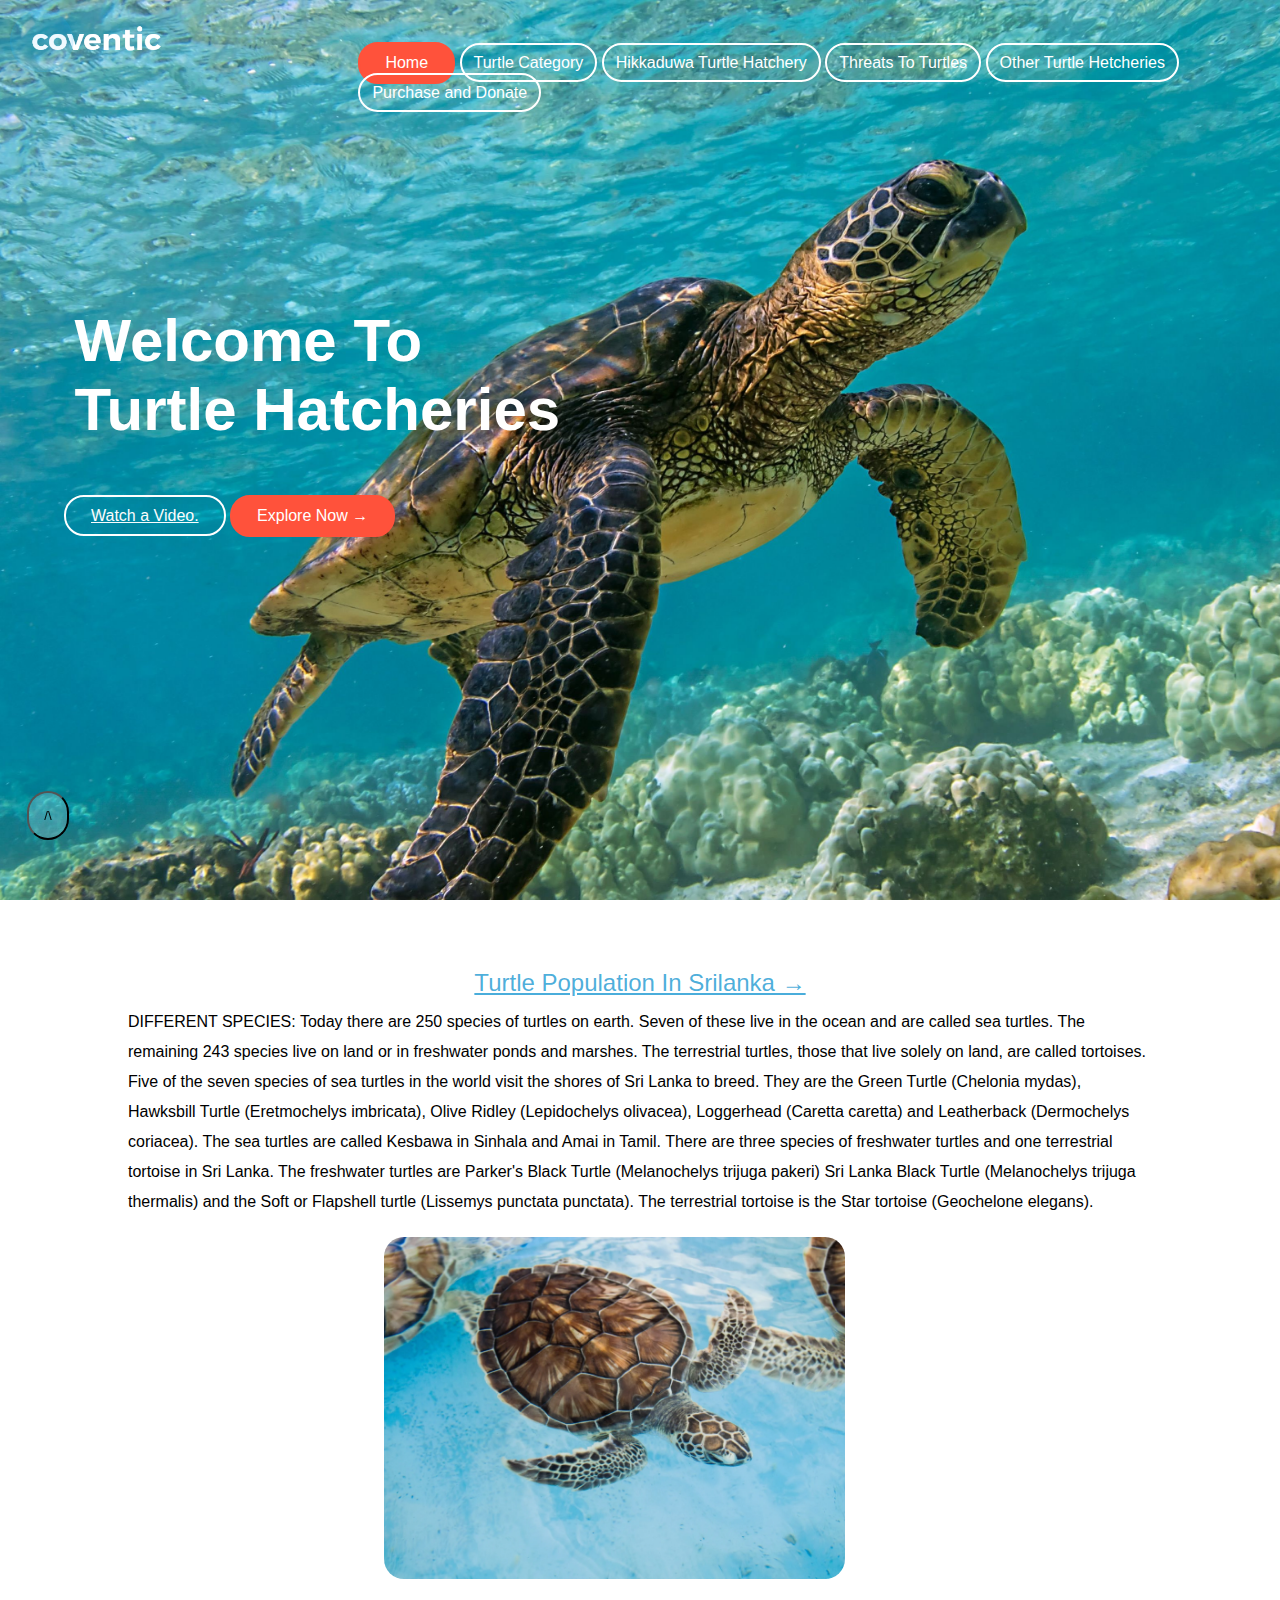
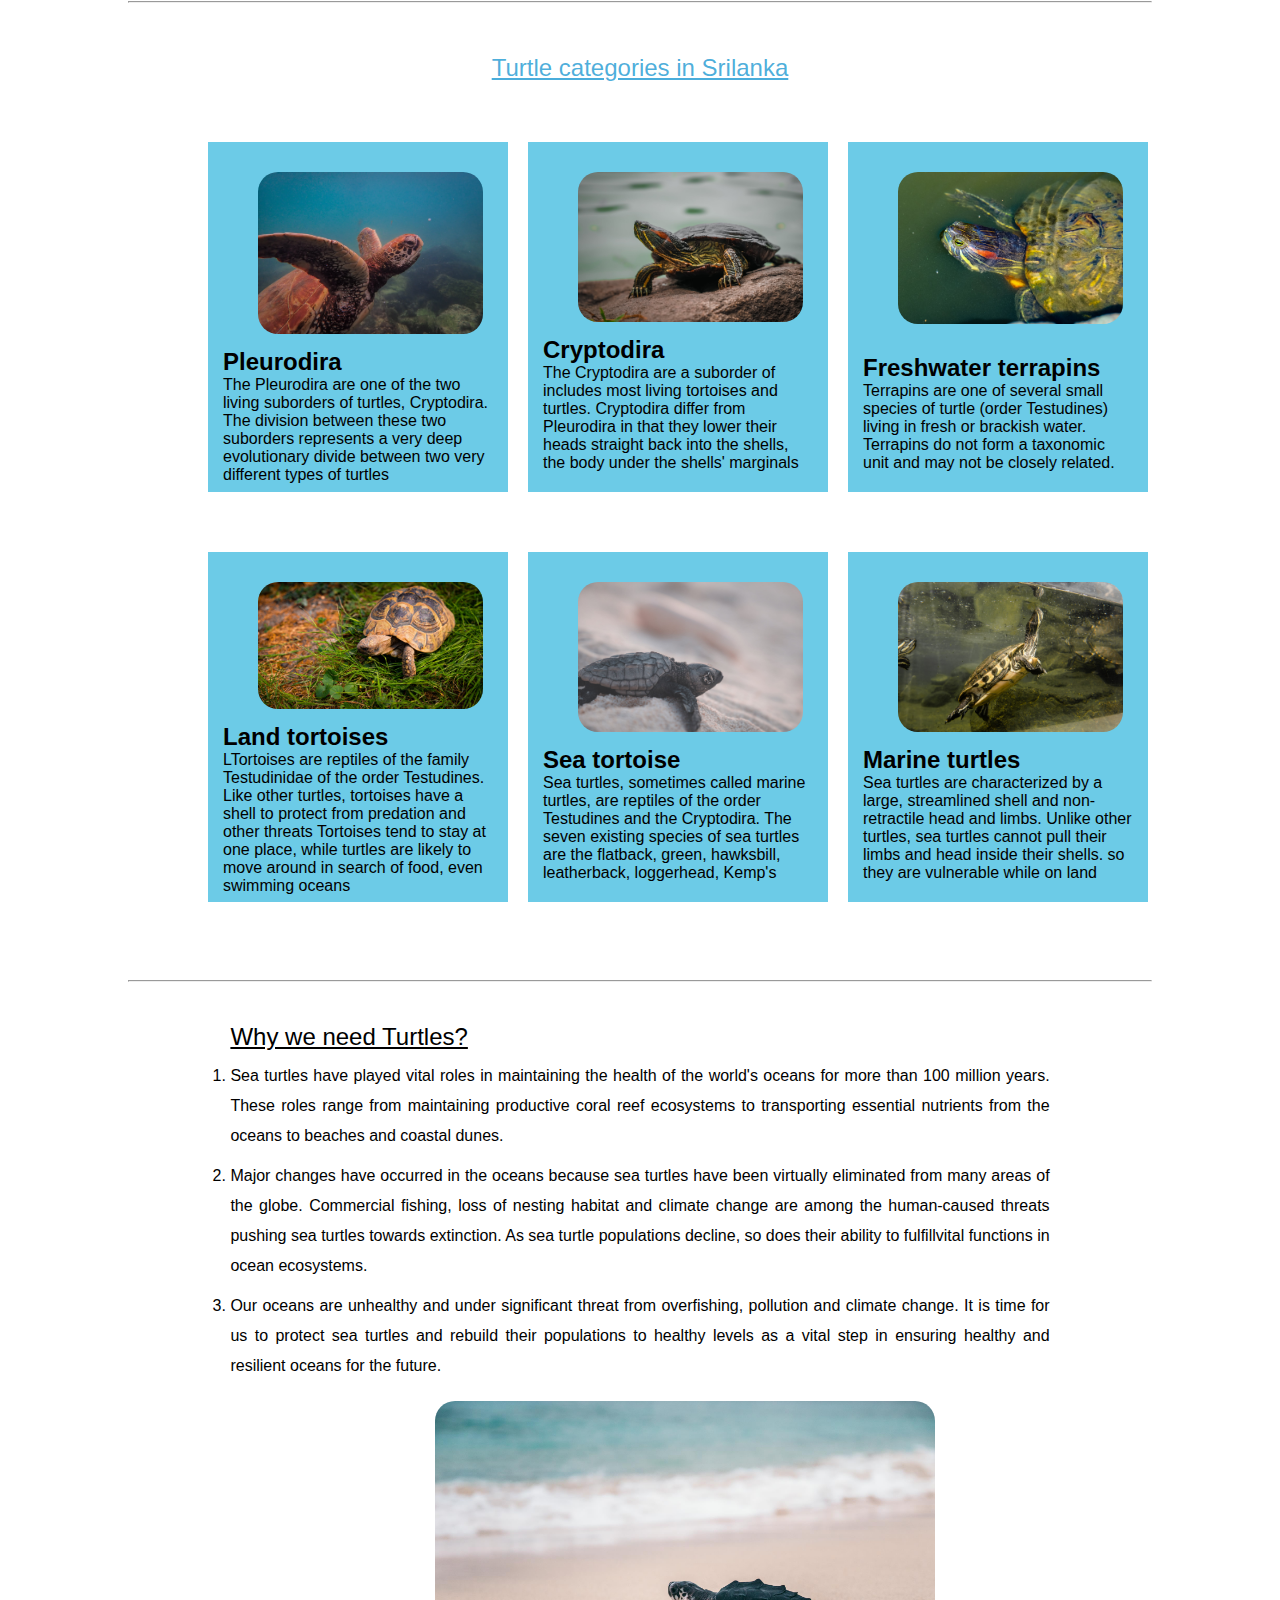
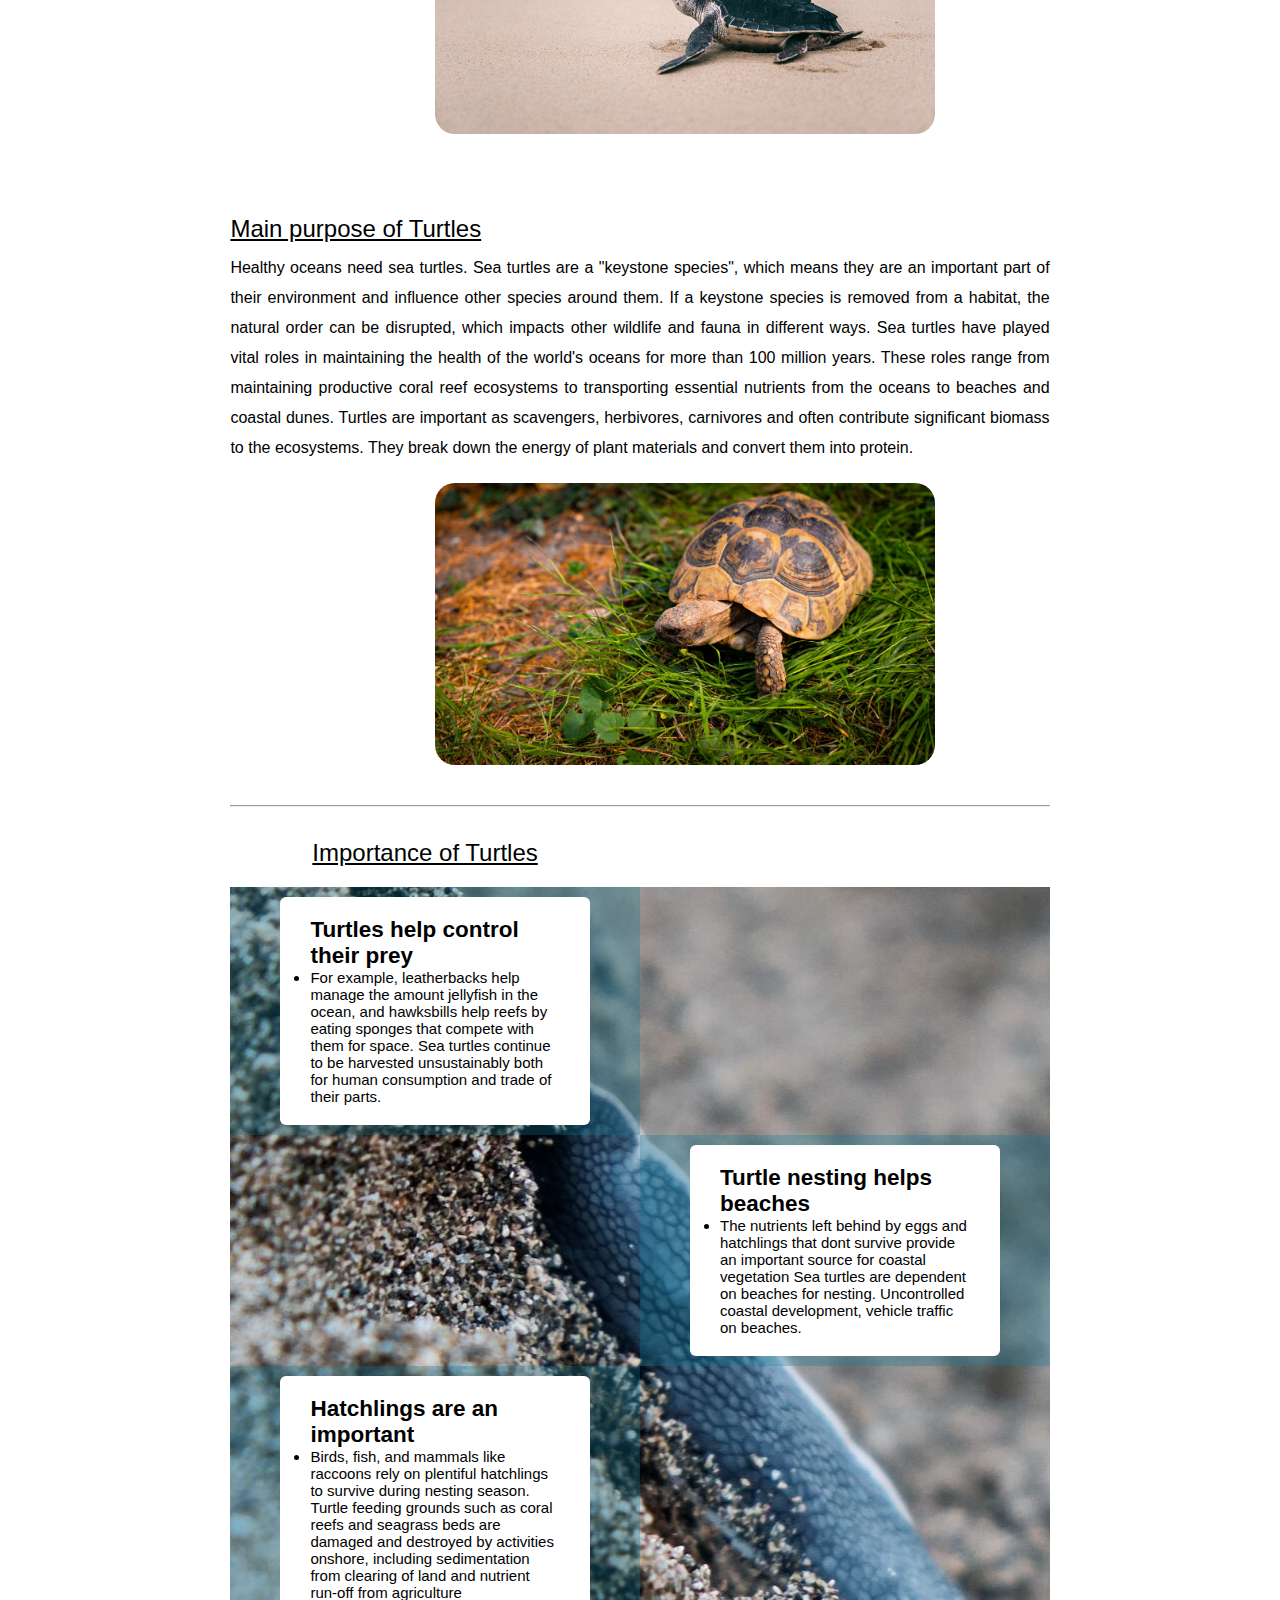
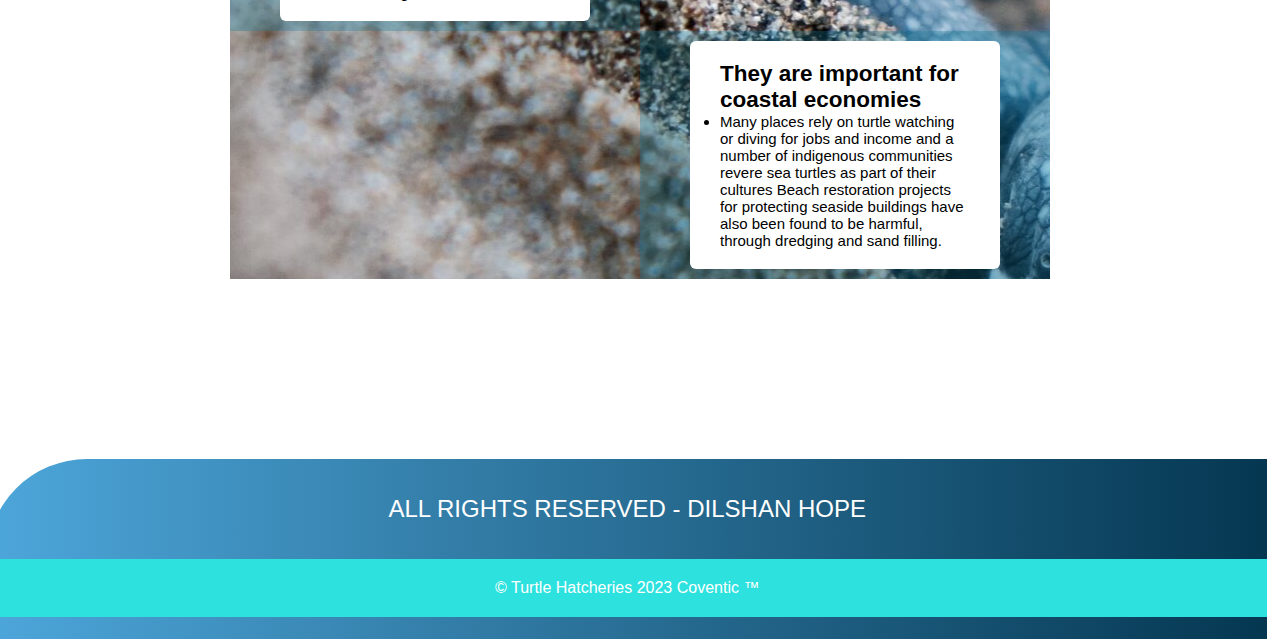
<file: index.html>
<!DOCTYPE html>
<html lang="en">
<head>
    <meta charset="UTF-8">
    <meta http-equiv="X-UA-Compatible" content="IE=edge">
    <meta name="viewport" content="width=device-width, initial-scale=1.0">
    <title>Turtle Hatcheries</title>
    <link rel="icon" href="./Logoo.png" type="image/x-icon">
    <link rel="stylesheet" href="style.css">
</head>
<body>
    <div class="container">
        <!-----Navigation Bar----->
        <nav>
            <a href="index.html"><img src="./logo.png" class="logo" alt="Logo"></a>
            <ul>
                <li> <a href="./index.html" class="btn3">Home</a></li>
                <li> <a  href="./categories.html"> Turtle Category</a></li>
                <li> <a href="./Hikkaduwa.html"> Hikkaduwa Turtle Hatchery </a></li>
                <li> <a href="./threats.html">Threats To Turtles</a></li>
                <li> <a href="./other.html">Other Turtle Hetcheries </a></li>
                <li> <a href="./purchase.html"> Purchase and Donate</a></li>
         
            </ul>
        </nav>
    </div>

    <!--Title-->
    <div class="title">
        <h2 class="p1">Welcome To <br> Turtle Hatcheries</h2>
    </div>
    <br>
    <!--Watchbutton-->

    <div class="button2">
        <a href="https://youtu.be/m5wOud_stlss" class="watchbutton">Watch a Video.</a>
       <a href="https://www.lovesrilanka.org/sea-turtle-hatchery-and-rescue-centre/" class="btn3">Explore Now &#8594;</a>
       </div>

    
       <!-----Turtle Population----->
 
<section class="sectionone">
    <h2 class="sectiononehead">
        Turtle Population In Srilanka &#8594;
      
    </h2>
        <p class="sectiononepara">DIFFERENT SPECIES: Today there are 250 species of turtles on earth. Seven of these live in the ocean and are called sea turtles. The remaining 243 species live on land or in freshwater ponds and marshes. The terrestrial turtles, those that live solely on land, are called tortoises.
  
            Five of the seven species of sea turtles in the world visit the shores of Sri Lanka to breed. They are the Green Turtle (Chelonia mydas), Hawksbill Turtle (Eretmochelys imbricata), Olive Ridley (Lepidochelys olivacea), Loggerhead (Caretta caretta) and Leatherback (Dermochelys coriacea). The sea turtles are called Kesbawa in Sinhala and Amai in Tamil.
            
            There are three species of freshwater turtles and one terrestrial tortoise in Sri Lanka. The freshwater turtles are Parker's Black Turtle (Melanochelys trijuga pakeri) Sri Lanka Black Turtle (Melanochelys trijuga thermalis) and the Soft or Flapshell turtle (Lissemys punctata punctata). The terrestrial tortoise is the Star tortoise (Geochelone elegans).</p>
  
            <div class="image">
              <img src="./turtlepopulatimn.jpg" alt="">
           
             </div>
            
            <br>
            <hr>
            
             
             
    <!-----Turtle categories in Srilanka----->

 <section class="heading">
    <h2 class="mainheading">
     Turtle categories in Srilanka</h2>
   </section>
   
    <div class="container1">
     <div class="card">
       <div class="imgbox">
         <img src="./image3.png" alt="">
       </div>
       <div class="content">
       </div>
       <h2>Pleurodira</h2>
       <p>The Pleurodira are one of the two living suborders of turtles, Cryptodira. The division between these two suborders represents a very deep evolutionary divide between two very different types of turtles</p>
     </div>
   
     <div class="card">
       <div class="imgbox">
         <img src="./image1.jpeg" alt="">
       </div>
       <div class="content">
       </div>
       <h2>Cryptodira</h2>
       <p>The Cryptodira are a suborder of includes most living tortoises and turtles. Cryptodira differ from Pleurodira in that they lower their heads straight back into the shells, the body under the shells' marginals</p>
     </div>
   
     <div class="card">
       <div class="imgbox">
         <img src="./image2.jpeg" alt="">
       </div>
       <div class="content">
     </div>
     <h2>Freshwater terrapins</h2>
     <p>Terrapins are one of several small species of turtle (order Testudines) living in fresh or brackish water. Terrapins do not form a taxonomic unit and may not be closely related.</p>
       </div>
   
       <div class="card">
         <div class="imgbox">
           <img src="./turtlenew.jpeg" alt="">
         </div>
         <div class="content">
       </div>
       <h2>Land tortoises</h2>
       <p>LTortoises are reptiles of the family Testudinidae of the order Testudines. Like other turtles, tortoises have a shell to protect from predation and other threats Tortoises tend to stay at one place, while turtles are likely to move around in search of food, even swimming oceans</p>
         </div>
   
         <div class="card">
           <div class="imgbox">
             <img src="./img.new4.jpeg" alt="">
           </div>
           <div class="content">
         </div>
         <h2>Sea tortoise</h2>
         <p>Sea turtles, sometimes called marine turtles, are reptiles of the order Testudines and the Cryptodira. The seven existing species of sea turtles are the flatback, green, hawksbill, leatherback, loggerhead, Kemp's</p>
           </div>
   
           <div class="card">
             <div class="imgbox">
               <img src="./img.new3.jpeg" alt="">
             </div>
             <div class="content">
           </div>
           <h2>Marine turtles</h2>
           <p>Sea turtles are characterized by a large, streamlined shell and non-retractile head and limbs. Unlike other turtles, sea turtles cannot pull their limbs and head inside their shells.  so they are vulnerable while on land</p>
             </div>
           </div>
      

           <br>
           <hr>

           <!-----Why we need Turtles----->
       
        <section class="sectiontwo ">
            <h2 class="sectiontwohead">
                Why we need Turtles? 
            </h2>
            <ol>
              <li>
                <p class="sectiontwopara">Sea turtles have played vital roles in maintaining the health of the world's oceans for more than 100 million years. These roles range from maintaining productive coral reef ecosystems to transporting essential nutrients from the oceans to beaches and coastal dunes.</p>
                  <li>
                    <p class="sectiontwopara">
                      Major changes have occurred in the oceans because sea turtles have been virtually eliminated from many areas of the globe. Commercial fishing, loss of nesting habitat and climate change are among the human-caused threats pushing sea turtles towards extinction. As sea turtle populations decline, so does their ability to fulfillvital functions in ocean ecosystems.
                    </p>
                    
                  </li>
                  
                  <li>
                    <p class="sectiontwopara">Our oceans are unhealthy and under significant threat from overfishing, pollution and climate change. It is time for us to protect sea turtles and rebuild their populations to healthy levels as a vital step in ensuring healthy and resilient oceans for the future.</p>
                

                  </li>
                  
          
              </li>
              
            </ol>
               
                    <div class="image">
                       <!-----Src set attribute----->

                      <img src="./turtle.new1.jpeg" alt="" srcset="./turtle.new1 1000.webp 3x,./turtle.new1 (1)800.webp 2x,./turtle.new1 (2)600.webp 1x">
                     </div>
                    </section>
                    <br>
                    <br>
                  
                   
                   
                   
             <section class="sectiontwo ">
               <h2 class="sectiontwohead">
                   Main purpose of Turtles
                    </h2>
                    
                        <p class="sectiontwopara">Healthy oceans need sea turtles. Sea turtles are a "keystone species", which means they are an important part of their environment and influence other species around them. If a keystone species is removed from a habitat, the natural order can be disrupted, which impacts other wildlife and fauna in different ways.
                          Sea turtles have played vital roles in maintaining the health of the world's oceans for more than 100 million years. These roles range from maintaining productive coral reef ecosystems to transporting essential nutrients from the oceans to beaches and coastal dunes.
                           Turtles are important as scavengers, herbivores, carnivores and often contribute significant biomass to the ecosystems. They break down the energy of plant materials and convert them into protein.
                           </p>
                    
                    
                    
                   <div class="image">
                    <img src="./turtlenew.jpeg" alt="">
                       </div>
                   
                    <br>
                    <br>
                    <hr>

                    <!-----Importanace of Turtles----->
      
  
        <section class="sectionfour ">
            <h2 class="sectionfourhead">
                Importance of Turtles 
            </h2>
            </section>
      <div class="timeline">
        <div class="containernew left-container">
          <div class="text-box">
            <h2>Turtles help control their prey</h2>
            <ul>
              <li>
                <p>For example, leatherbacks help manage the amount jellyfish in the ocean, and hawksbills help reefs by eating sponges that compete with them for space.
                  Sea turtles continue to be harvested unsustainably both for human consumption and trade of their parts.
                </p>

              </li>
            </ul>
            
          </div>
        </div>
      
       
        <div class="containernew right-container">
          <div class="text-box">
            <h2>Turtle nesting helps beaches</h2>
            <ul>
              <li>
                <p>The nutrients left behind by eggs and hatchlings that dont survive provide an important source for coastal vegetation Sea turtles are dependent on beaches for nesting. Uncontrolled coastal development, vehicle traffic on beaches.</p>

              </li>
            </ul>
            
          </div>
        </div>
   
  
        <div class="containernew left-container">
          <div class="text-box">
            <h2>Hatchlings are an important</h2>
            <ul>
              <li>
                <p>Birds, fish, and mammals like raccoons rely on plentiful hatchlings to survive during nesting season.
                  Turtle feeding grounds such as coral reefs and seagrass beds are damaged and destroyed by activities onshore, including sedimentation from clearing of land and nutrient run-off from agriculture
                </p>
              </li>
            </ul>
           
          </div>
        </div>
      

        <div class="containernew right-container">
          <div class="text-box">
            <h2>They are important for coastal economies</h2>
            <ul>
              <li>
                <p>Many places rely on turtle watching or diving for jobs and income and a number of indigenous communities revere sea turtles as part of their cultures
                  Beach restoration projects for protecting seaside buildings have also been found to be harmful, through dredging and sand filling.</p>
              </li>
            </ul>
            
          </div>
        </div>
       </div>
      </body>

      <!-----Footer----->

      <footer>
        <div class="footerhome">
          <br>
              <br>
            <div class="homesocial">
              
              <p class="foot_t">ALL RIGHTS RESERVED - DILSHAN HOPE</p>
              <br>

            </div>
      <br>
        <div class="footerbottom">
          <p>&copy; Turtle Hatcheries 2023  Coventic &trade;</p>
      </div>

      <a href="./index.html"><button type="buttonend" id="gototop">/\</button></a>
       </footer>

      <!-----References----->
      <!-----https://www.lovesrilanka.org/sea-turtle-hatchery-and-rescue-centre/----->

      </body>     
</html>
</file>
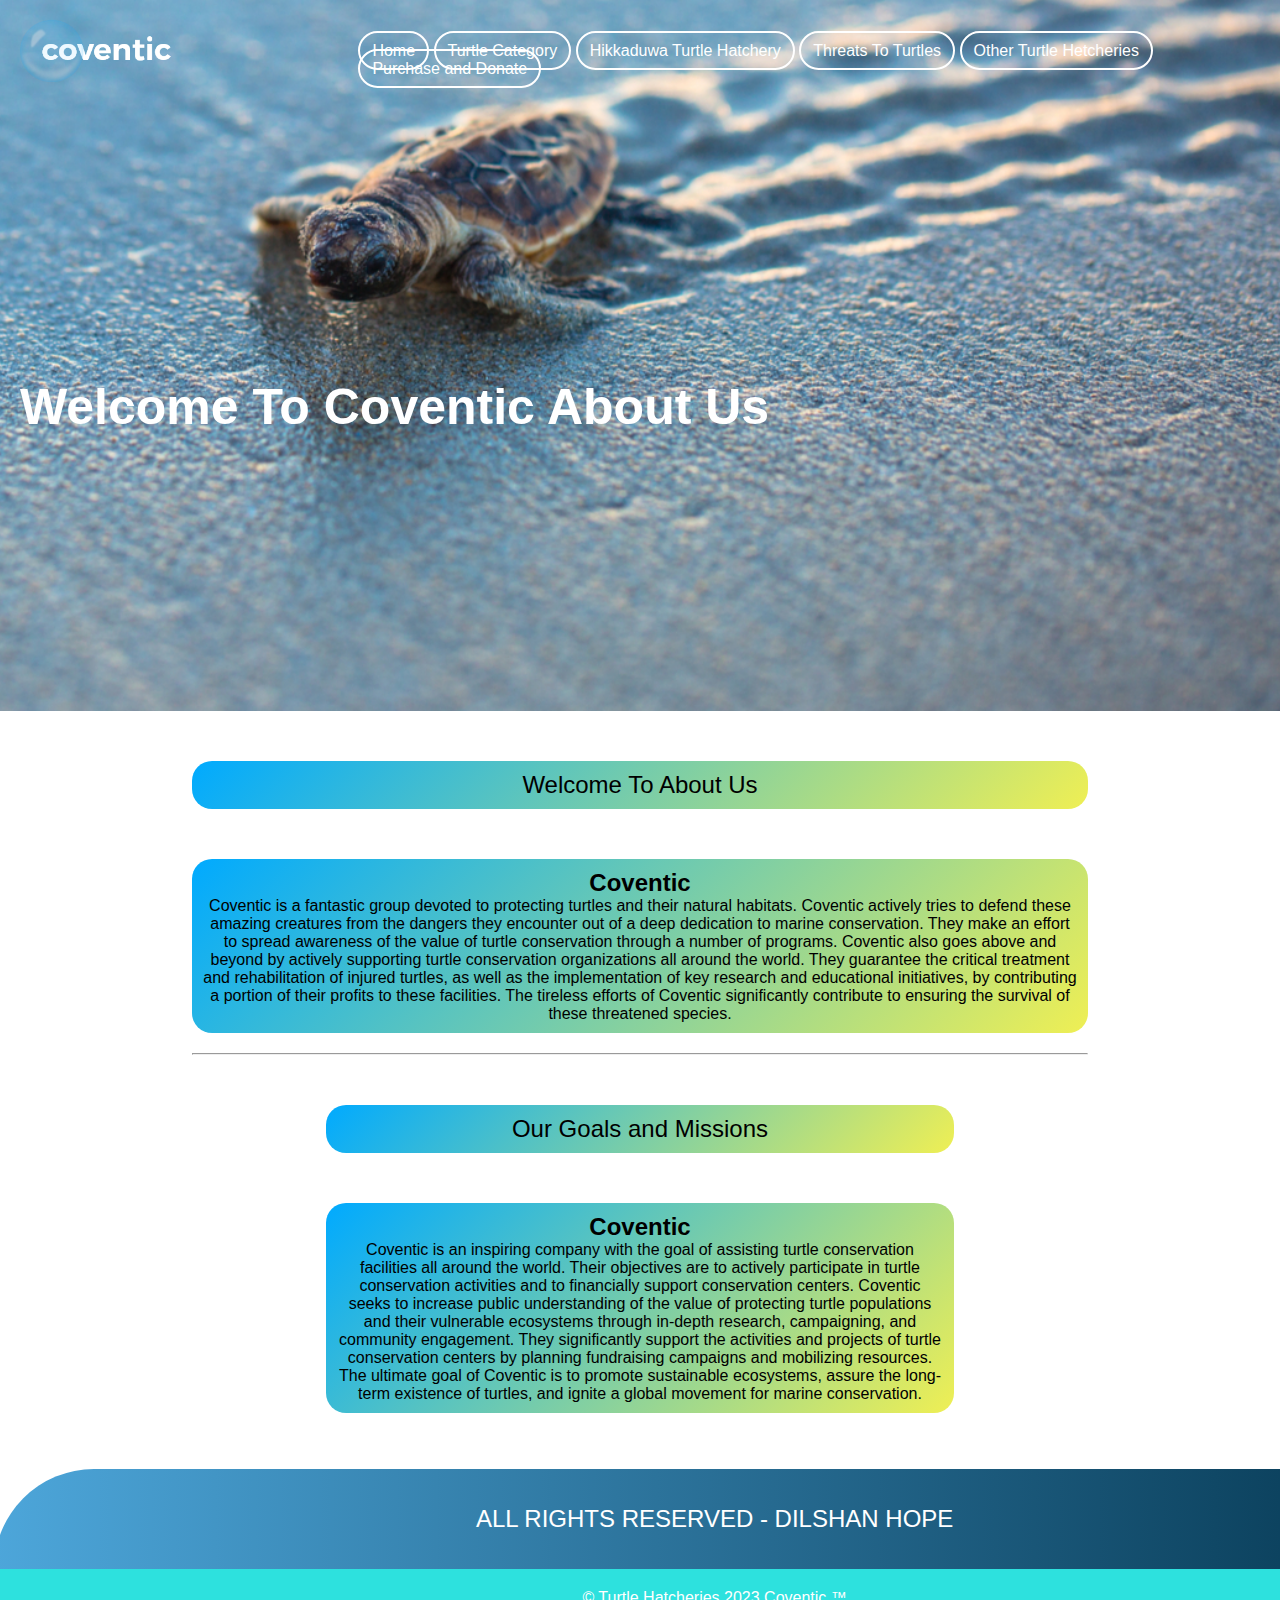
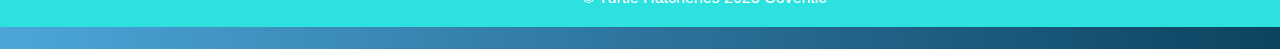
<file: about.html>
<!DOCTYPE html>
<html lang="en">
<head>
    <meta charset="UTF-8">
    <meta http-equiv="X-UA-Compatible" content="IE=edge">
    <meta name="viewport" content="width=device-width, initial-scale=1.0">
    <title>Document</title>
    <link rel="icon" href="./Logoo.png" type="image/x-icon">
    <link rel="stylesheet" href="./about.css">
</head>
<body>

    <div class="aboutus">

     <!----Navigation Bar---->

     <nav class="aboutnav">
        <nav class="aboutnav">
        <a href="index.html"><img src="./logo.png" class="otherlogo" alt="Logo"></a><ul>
       <li> <a href="./index.html">Home</a></li>
       <li> <a href="./categories.html"> Turtle Category</a></li>
       <li> <a href="./Hikkaduwa.html"> Hikkaduwa Turtle Hatchery </a></li>
       <li> <a href="./threats.html">Threats To Turtles</a></li>
       <li> <a href="./other.html">Other Turtle Hetcheries </a></li>
       <li> <a href="./purchase.html"> Purchase and Donate</a></li>

       </ul>
     </nav>
    </div>


    <!--Title-->
    <div class="title5">
        <h2 class="p1">Welcome To Coventic About Us</h2>
    </div>


    
       <div class="sectiontwo">
        <h2 class="sectionkosgoda">
            Welcome To About Us 
        </h2>


        <section class="sectionfinal2">
    
            <h2 class="sectionfinalhead">
                Coventic
            </h2>
        
            <p class="sectionthreatpara2">Coventic is a fantastic group devoted to protecting turtles and their natural habitats. Coventic actively tries to defend these amazing creatures from the dangers they encounter out of a deep dedication to marine conservation. They make an effort to spread awareness of the value of turtle conservation through a number of programs. Coventic also goes above and beyond by actively supporting turtle conservation organizations all around the world. They guarantee the critical treatment and rehabilitation of injured turtles, as well as the implementation of key research and educational initiatives, by contributing a portion of their profits to these facilities. The tireless efforts of Coventic significantly contribute to ensuring the survival of these threatened species.</p>
        
            </section>

            <hr>

            <div class="sectiontwo">
                <h2 class="sectionkosgoda">
                    Our Goals and Missions
                </h2>

                <section class="sectionfinal2">
    
                    <h2 class="sectionfinalhead">
                        Coventic
                    </h2>

                <p class="sectionthreatpara2">Coventic is an inspiring company with the goal of assisting turtle conservation facilities all around the world. Their objectives are to actively participate in turtle conservation activities and to financially support conservation centers. Coventic seeks to increase public understanding of the value of protecting turtle populations and their vulnerable ecosystems through in-depth research, campaigning, and community engagement. They significantly support the activities and projects of turtle conservation centers by planning fundraising campaigns and mobilizing resources. The ultimate goal of Coventic is to promote sustainable ecosystems, assure the long-term existence of turtles, and ignite a global movement for marine conservation.</p>
        
            </section>
            <br>
            <br>

            

      <!-----Footer----->

      <footer>
        <div class="footercategories6">
          <br>
              <br>
            <div class="homesocial">
              
              <p class="foot_t">ALL RIGHTS RESERVED - DILSHAN HOPE</p>
              <br>
    
            </div>
      <br>
        <div class="footerbottom">
          <p>&copy; Turtle Hatcheries 2023  Coventic &trade;</p>
      </div>
       </footer>


</body>
</html>
</file>
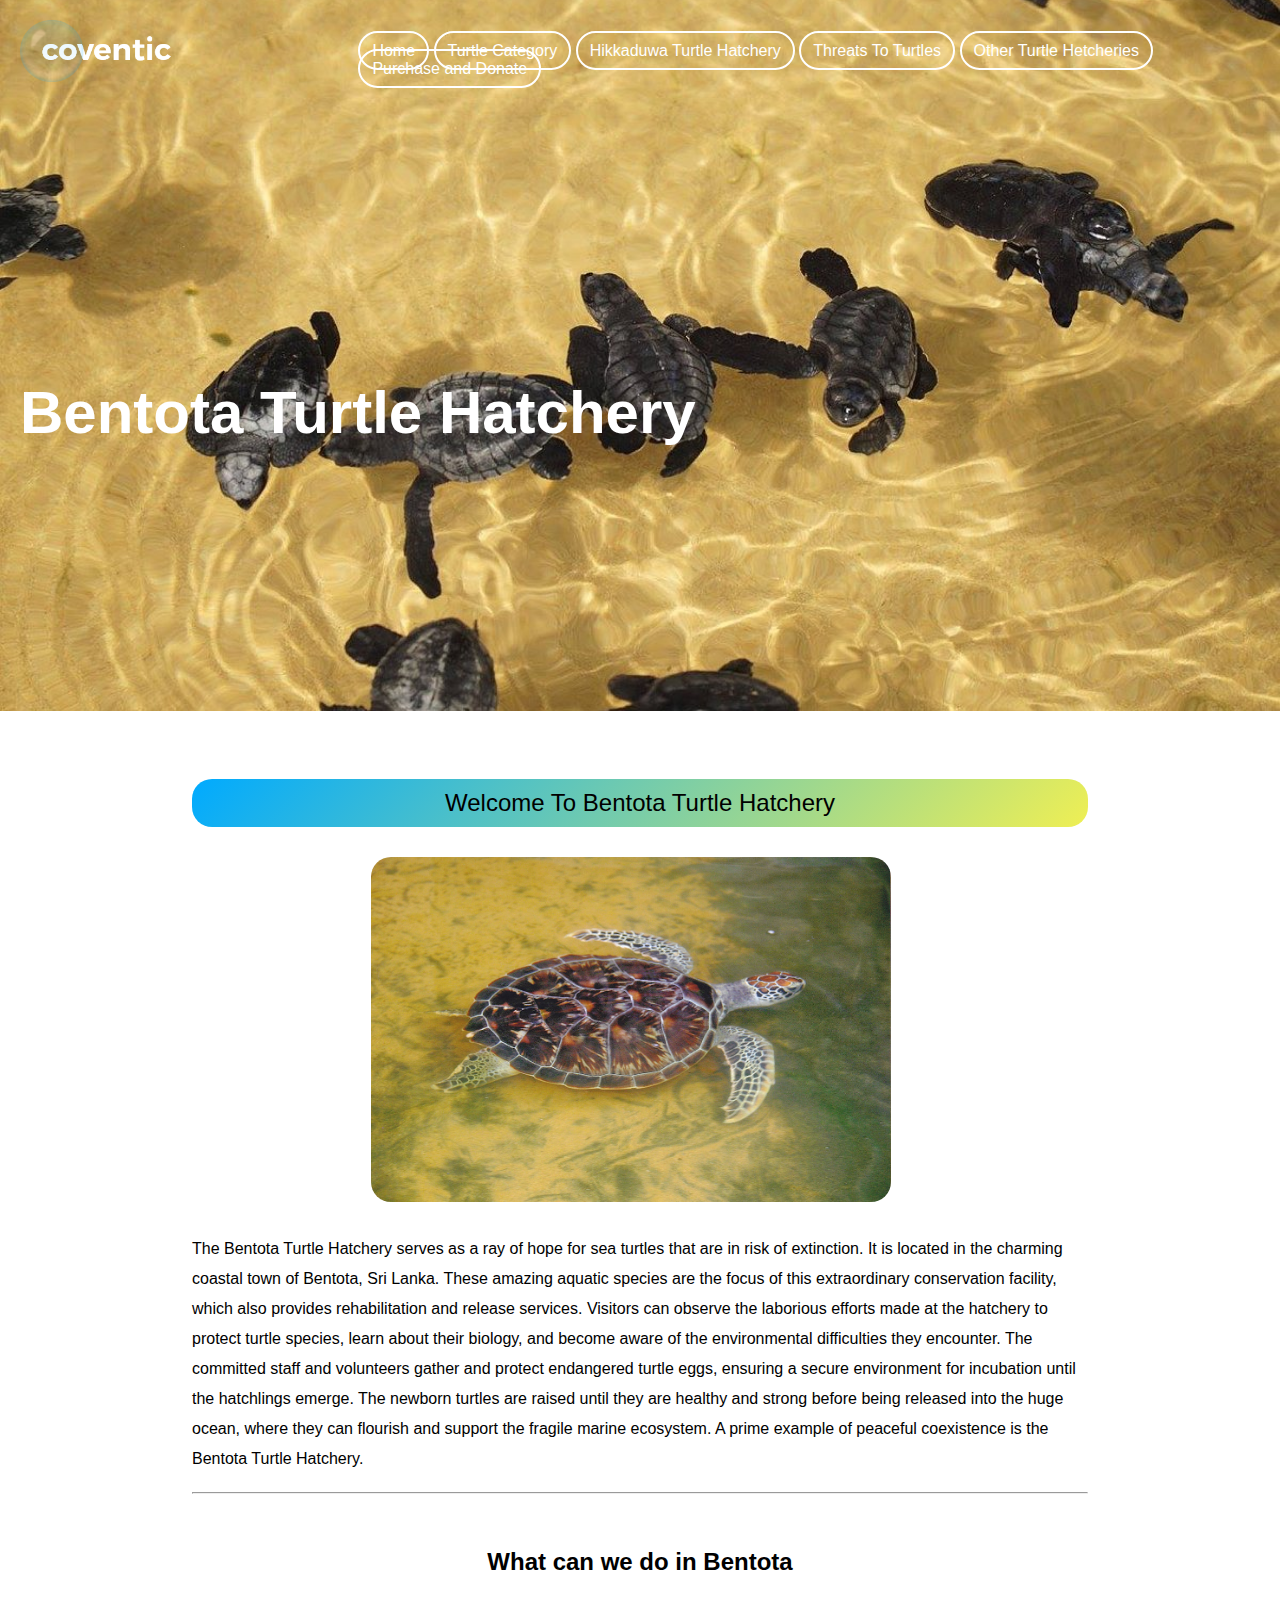
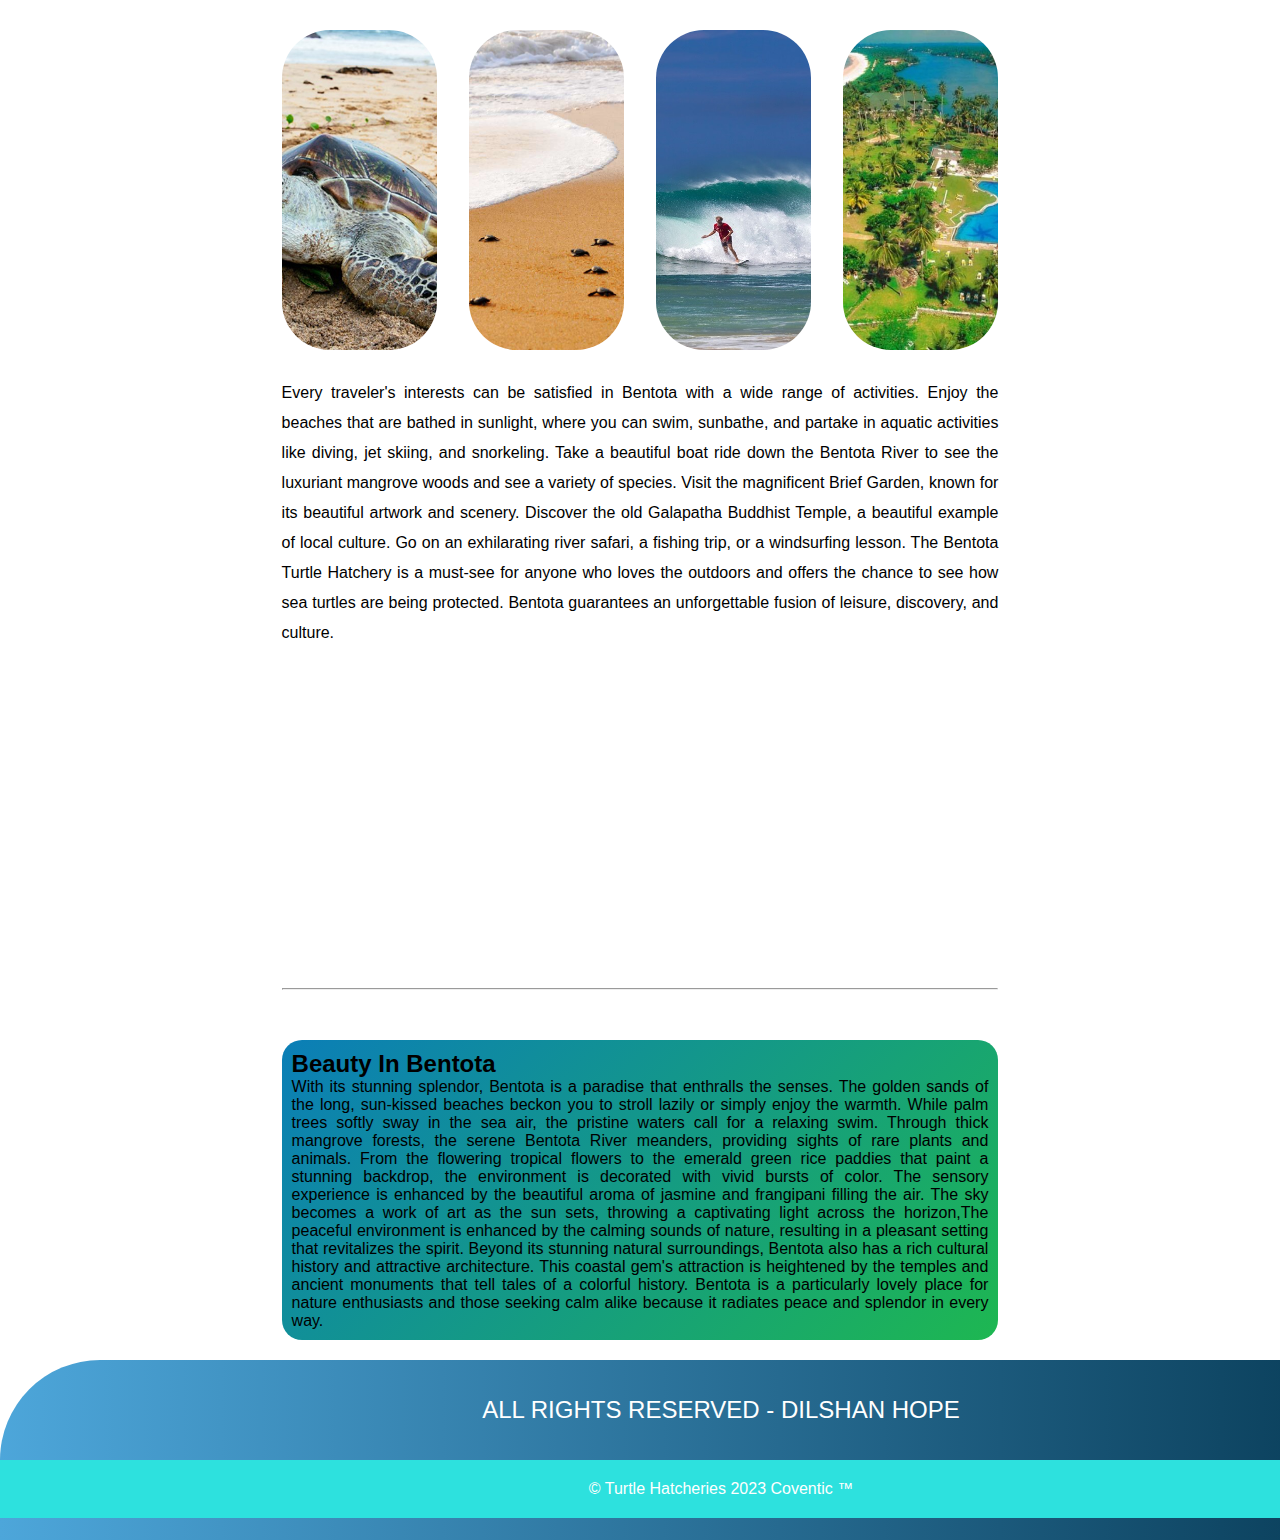
<file: bentota.html>
<!DOCTYPE html>
<html lang="en">
<head>
    <meta charset="UTF-8">
    <meta http-equiv="X-UA-Compatible" content="IE=edge">
    <meta name="viewport" content="width=device-width, initial-scale=1.0">
    <title>Bentota Hatchery</title>
    <link rel="icon" href="./Logoo.png" type="image/x-icon">
    <link rel="stylesheet" href="bentota.css">
</head>
<body>


    <div class="container">

        <!----Navigation Bar---->

     <nav class="othernav2">
        <nav class="othernav">
        <a href="index.html"><img src="./logo.png" class="otherlogo" alt="Logo"></a><ul>
       <li> <a href="./index.html">Home</a></li>
       <li> <a href="./categories.html"> Turtle Category</a></li>
       <li> <a href="./Hikkaduwa.html"> Hikkaduwa Turtle Hatchery </a></li>
       <li> <a href="./threats.html">Threats To Turtles</a></li>
       <li> <a href="./other.html" class="btn3">Other Turtle Hetcheries </a></li>
       <li> <a href="./purchase.html"> Purchase and Donate</a></li>

       </ul>
     </nav>
    </div>

    <!--Title-->
    <div class="title5">
        <h2 class="p1">Bentota Turtle Hatchery</h2>
    </div>
    <br>



    <div class="sectionthree">
        <h2 class="sectionbentota">
            Welcome To Bentota Turtle Hatchery
          
        </h2>

    <div class="image">
        <img src="./bentota3.jpeg" alt="">
    </div>
    <br>

    <p class="bentotapara">The Bentota Turtle Hatchery serves as a ray of hope for sea turtles that are in risk of extinction. It is located in the charming coastal town of Bentota, Sri Lanka. These amazing aquatic species are the focus of this extraordinary conservation facility, which also provides rehabilitation and release services. Visitors can observe the laborious efforts made at the hatchery to protect turtle species, learn about their biology, and become aware of the environmental difficulties they encounter. The committed staff and volunteers gather and protect endangered turtle eggs, ensuring a secure environment for incubation until the hatchlings emerge. The newborn turtles are raised until they are healthy and strong before being released into the huge ocean, where they can flourish and support the fragile marine ecosystem. A prime example of peaceful coexistence is the Bentota Turtle Hatchery.</p>

    <br>
    <hr>
    <br>


    <section class="sectionbentota2">
        <h2 class="sectionbentotahead">
            What can we do in Bentota
        </h2>
        <br>
        <br>
        <br>
       
    
        <div class="image-card4">
            <div style="background-image: url(./bentota.jpeg);"></div>
            <div style="background-image: url(./bentota2.jpeg);"></div>
            <div style="background-image: url(./surfing2.jpeg);"></div>
            <div style="background-image: url(./gallery_Bentota-Sri-Lanka.jpg);"></div>
        </div>
        <br>

        <p class="bentotapara2">Every traveler's interests can be satisfied in Bentota with a wide range of activities. Enjoy the beaches that are bathed in sunlight, where you can swim, sunbathe, and partake in aquatic activities like diving, jet skiing, and snorkeling. Take a beautiful boat ride down the Bentota River to see the luxuriant mangrove woods and see a variety of species. Visit the magnificent Brief Garden, known for its beautiful artwork and scenery. Discover the old Galapatha Buddhist Temple, a beautiful example of local culture. Go on an exhilarating river safari, a fishing trip, or a windsurfing lesson. The Bentota Turtle Hatchery is a must-see for anyone who loves the outdoors and offers the chance to see how sea turtles are being protected. Bentota guarantees an unforgettable fusion of leisure, discovery, and culture.
         </p>
         <br>

<div class="map">
         <p>
            <iframe src="https://www.google.com/maps/embed?pb=!1m18!1m12!1m3!1d31718.031224150836!2d79.98614820171397!3d6.425656352457206!2m3!1f0!2f0!3f0!3m2!1i1024!2i768!4f13.1!3m3!1m2!1s0x3ae22e900168ca21%3A0x96c438f00a68c060!2sBentota!5e0!3m2!1sen!2slk!4v1684645444151!5m2!1sen!2slk" width="400" height="300" style="border:0;" allowfullscreen="" loading="lazy" referrerpolicy="no-referrer-when-downgrade"></iframe></p>
        </div>


        <br>
         <hr>

         <section class="sectionfinal3">
            <div class="header">
            <h2 class="sectionfinalhead">
                Beauty In Bentota
            </h2>
        
            <p class="sectionthreatpara2">With its stunning splendor, Bentota is a paradise that enthralls the senses. The golden sands of the long, sun-kissed beaches beckon you to stroll lazily or simply enjoy the warmth. While palm trees softly sway in the sea air, the pristine waters call for a relaxing swim. Through thick mangrove forests, the serene Bentota River meanders, providing sights of rare plants and animals.

                From the flowering tropical flowers to the emerald green rice paddies that paint a stunning backdrop, the environment is decorated with vivid bursts of color. The sensory experience is enhanced by the beautiful aroma of jasmine and frangipani filling the air.
                
                The sky becomes a work of art as the sun sets, throwing a captivating light across the horizon,The peaceful environment is enhanced by the calming sounds of nature, resulting in a pleasant setting that revitalizes the spirit.

                Beyond its stunning natural surroundings, Bentota also has a rich cultural history and attractive architecture. This coastal gem's attraction is heightened by the temples and ancient monuments that tell tales of a colorful history.
                
                Bentota is a particularly lovely place for nature enthusiasts and those seeking calm alike because it radiates peace and splendor in every way.
                </p>

            </section>

</body>


<!-----Footer----->

<footer>
    <div class="footercategories">
      <br>
          <br>
        <div class="homesocial">
          
          <p class="foot_t">ALL RIGHTS RESERVED - DILSHAN HOPE</p>
          <br>

        </div>
  <br>
    <div class="footerbottom">
      <p>&copy; Turtle Hatcheries 2023  Coventic &trade;</p>
  </div>
   </footer>

</body>
</html>
</file>
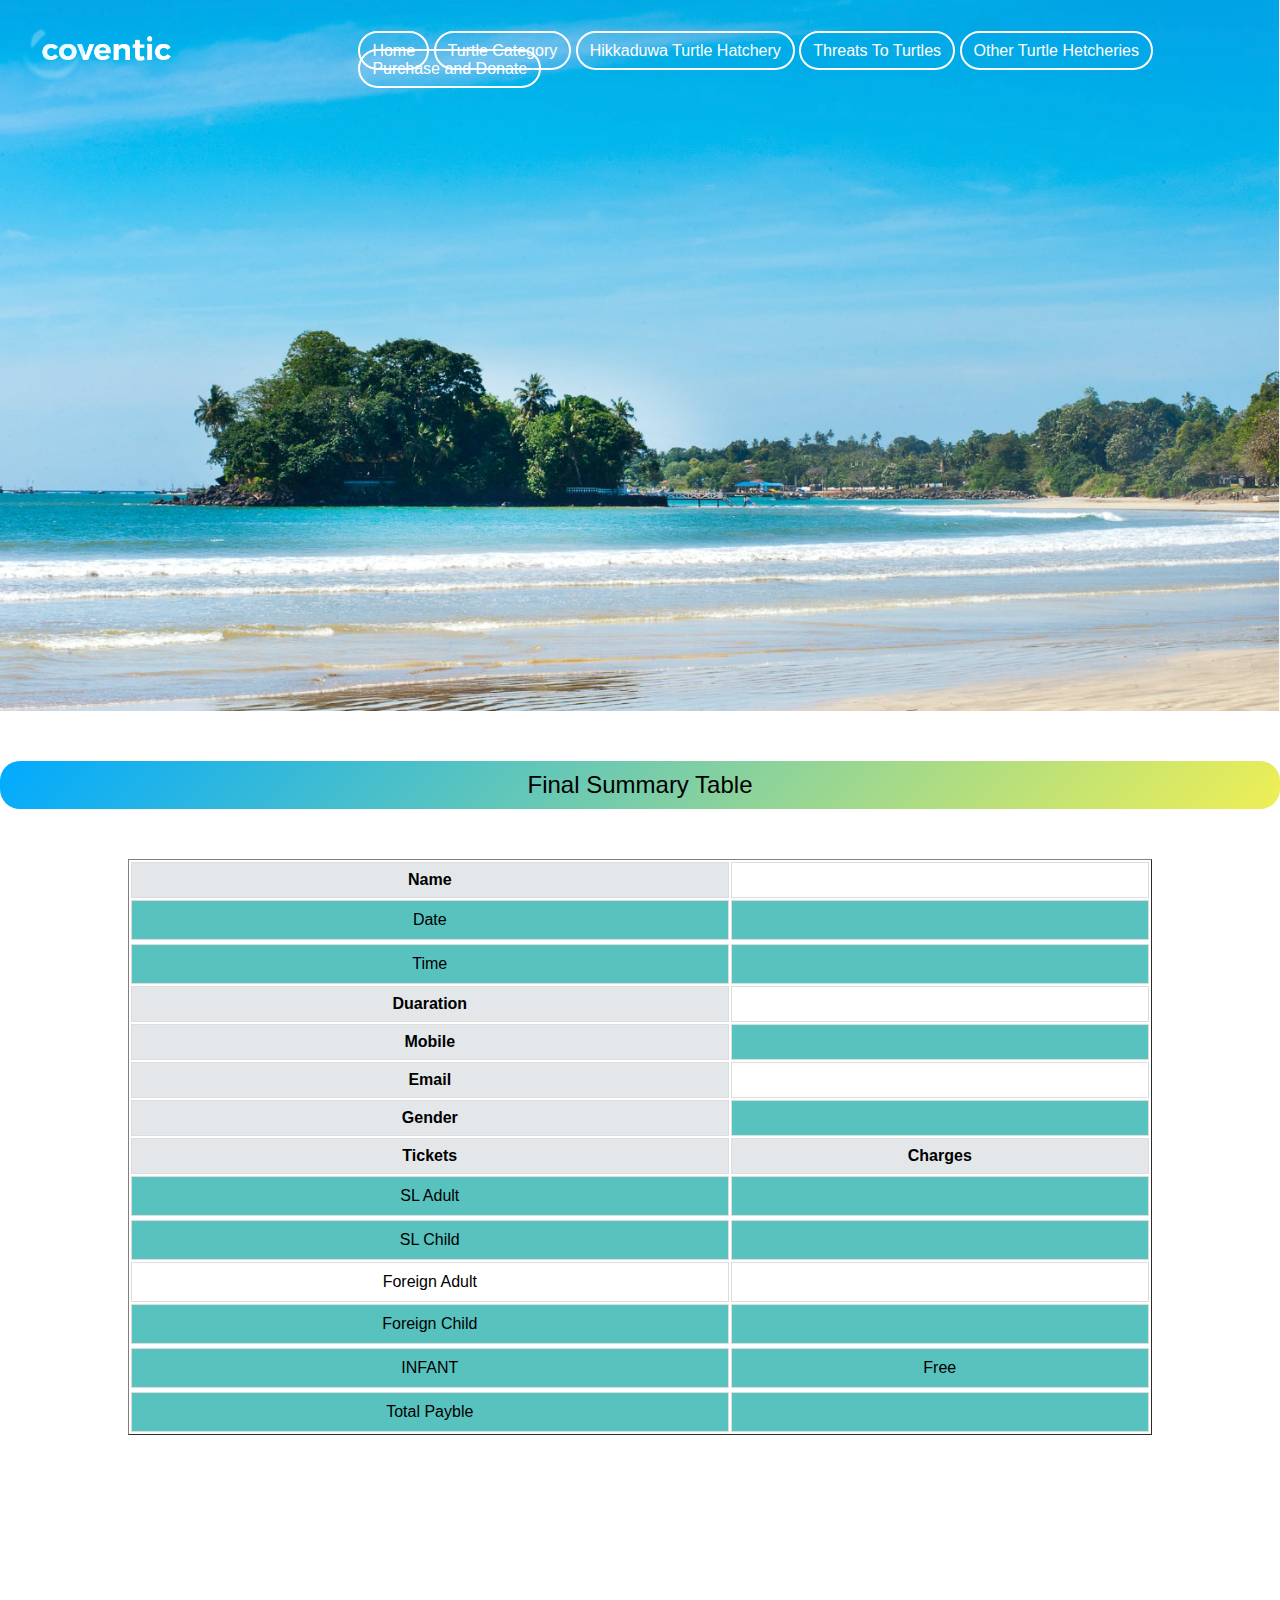
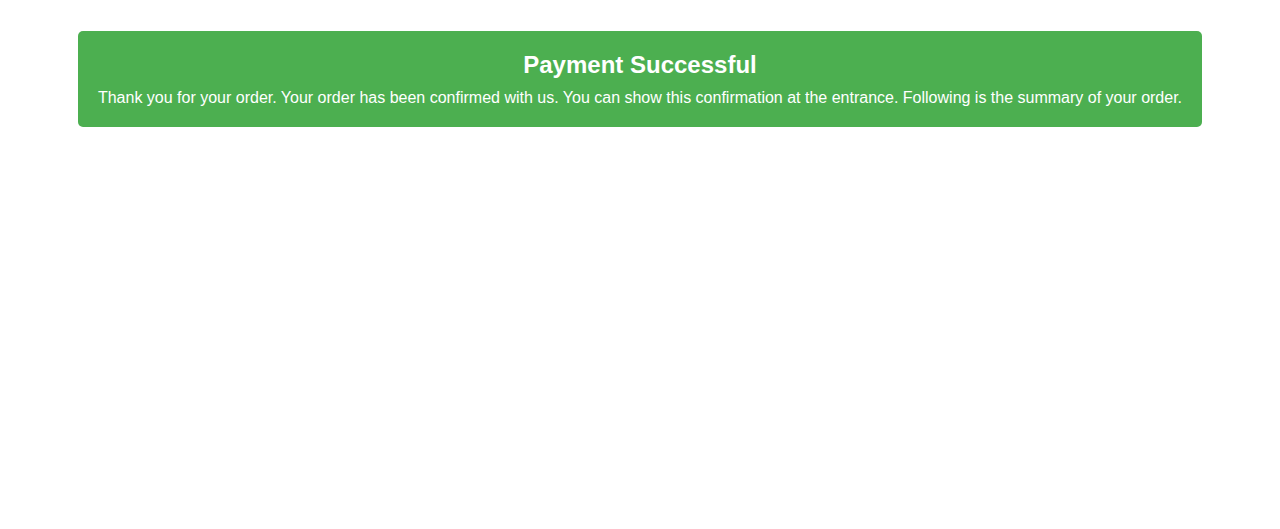
<file: confirmation.html>
<!DOCTYPE html>
<html lang="en">
<head>
    <meta charset="UTF-8">
    <meta http-equiv="X-UA-Compatible" content="IE=edge">
    <meta name="viewport" content="width=device-width, initial-scale=1.0">
    <title>Buy Tickets</title>
    <link rel="stylesheet" href="./confirmation.css">
</head>
<body class="dark">

    <div class="ticketcontainer">


    <!-----Navigation Bar----->
    <nav class="ticketnav">
        <nav class="ticketnav">
        <a href="index.html"><img src="./logo.png" class="ticketlogo" alt="Logo"></a><ul>
            <li> <a href="./index.html">Home</a></li>
            <li> <a href="./categories.html"> Turtle Category</a></li>
            <li> <a href="./Hikkaduwa.html"> Hikkaduwa Turtle Hatchery </a></li>
            <li> <a href="./threats.html">Threats To Turtles</a></li>
            <li> <a href="./other.html">Other Turtle Hetcheries </a></li>
            <li> <a href="./purchase.html"> Purchase and Donate</a></li>
              
              
       </ul>
     </nav>
    </div>

    <!-----Tables----->

    <h2 class="sectionkosgoda">
      Final Summary Table
  </h2>
 
    <table border="1px">
      <tbody class="body-table">
      <tr>
          <th>
              Name
          </th>
          <td><label id="newname"></label>
              
          </td>
      </tr>
      <tr>
        <td>Date</td>
        <td><label id="selectedDateLabel"></label> <label id="monthYearLabel"></label></td>
      </tr>
      <tr>
      </tr>
      <tr>
          <td>Time</td>
          <td><label id="selectedTimeLabel"></label></td>
      </tr>
      <tr>
          <th>
              Duaration
          </th>
          <td>

          </td>
      </tr>
      <tr>
          <th>
              Mobile
          </th>
          <td><label id="newnumber"></label>

          </td>
      </tr>
      <tr>
          <th>
              Email
          </th>
          <td><label id="newemail"></label>

          </td>
      </tr>
  <tr>
          <th>
              Gender
          </th>
          <td>

          </td>
      </tr>
          <tr>
              <th>
                  Tickets
              </th>
              <th>
                  Charges
              </th>
          </tr>
          <tr>
            <td><label id="slacount"></label> SL Adult</td>
            <td><label id="valueone" ></label></td>
        </tr>  
        </tr>
              
          </tr>
          <tr>
            <tr>
              <td><label id="slccount"></label> SL Child</td>
              <td><label id="valuetwo" ></label></td>
              
          </tr>
          </tr>
          <tr>
            <td><label id="fcount"></label> Foreign Adult</td>
            <td><label id="valuethree" ></label></td>
          </tr>
          <tr>
            <td><label id="fccount"></label> Foreign Child</td>
            <td><label id="valuefour"></label></td>
            
        </tr>
          <tr>
            <tr>
              <td><label id="infantcount"></label> INFANT</td>
              <td>Free</td>
              
          </tr>
          </tr>
          <tr>
          </tr>
          <tr>
              <td>Total Payble</td>
              <td><label id="payble"></label></td>
              
          </tr>
         
       
      </tr>
    </tbody>
  </table>

  <div class="container">
  <div class="payment-success">
    <h1>Payment Successful</h1>
    <p>Thank you for your order. Your order has been confirmed with us. You can show this confirmation at the entrance. Following is the summary of your order.</p>
  </div>

  <script src="confirmation.js"></script>

      
</body>

</html>
</file>
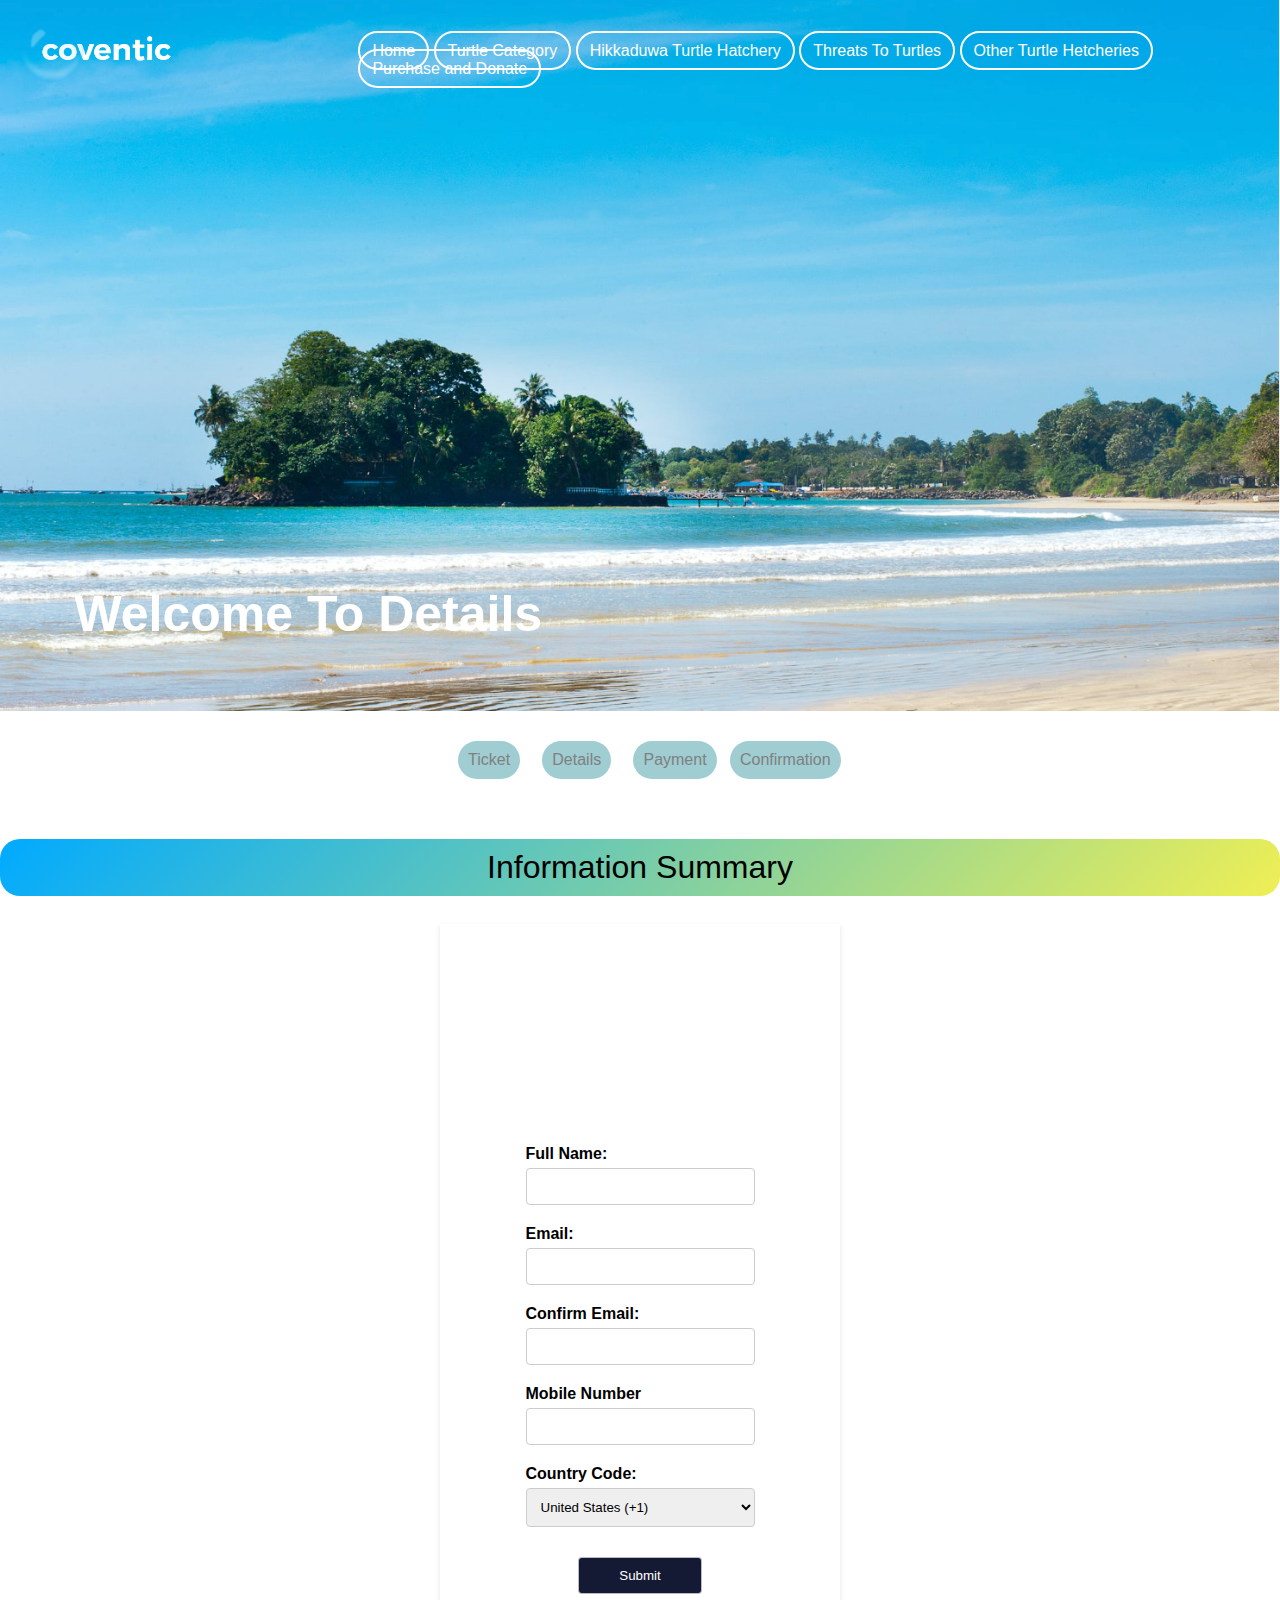
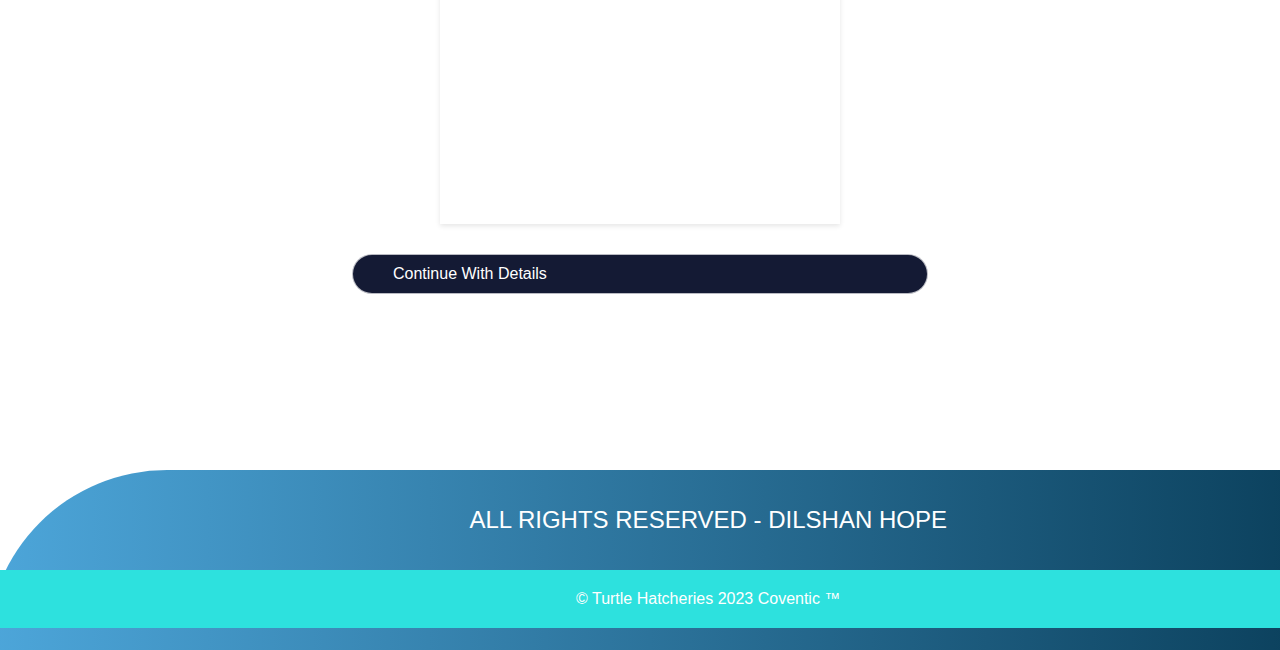
<file: details.html>
<!DOCTYPE html>
<html lang="en">
<head>
    <meta charset="UTF-8">
    <meta http-equiv="X-UA-Compatible" content="IE=edge">
    <meta name="viewport" content="width=device-width, initial-scale=1.0">
    <title>Details</title>
    <link rel="stylesheet" href="details.css">
</head>
<body>
    <div class="detailscontainer">


        <!-----Navigation Bar----->
        <nav class="detailsnav">
            <nav class="detailsnav">
            <a href="index.html"><img src="./logo.png" class="detailslogo" alt="Logo"></a><ul>
                <li> <a href="./index.html">Home</a></li>
                <li> <a href="./categories.html"> Turtle Category</a></li>
                <li> <a href="./Hikkaduwa.html"> Hikkaduwa Turtle Hatchery </a></li>
                <li> <a href="./threats.html">Threats To Turtles</a></li>
                <li> <a href="./other.html">Other Turtle Hetcheries </a></li>
                <li> <a href="./purchase.html"> Purchase and Donate</a></li>
                  
                  
           </ul>
         </nav>
        </div>

        <!--Title-->
        <div class="title5">
            <h2 class="p3">Welcome To Details</h2>
        </div>
    </div>


    <section class="bookticket">
        <nav class="bookticket">
            <a href="./Tickets.html">Ticket</a>&nbsp; &nbsp; &nbsp; 
            <a href="./details.html" class="active">Details</a>&nbsp; &nbsp;  &nbsp; 
            <a href="./payment.html" >Payment</a>&nbsp; &nbsp;  
            <a href="./confirmation.html">Confirmation</a>&nbsp; &nbsp; 
        </nav>


    <h1 class="sectionkosgoda">Information Summary</h1>
    <br>

    <div class="container">
      
      <form id="registrationForm">
        <div class="form-group">
          <label for="fullName">Full Name:</label>
          <input type="text" id="fullName" name="fullName">
          <div class="error-message" id="fullNameError"></div>
        </div>
        <div class="form-group">
          <label for="email">Email:</label>
          <input type="email" id="email" name="email">
          <div class="error-message" id="emailError"></div>
        </div>
        <div class="form-group">
          <label for="confirmEmail">Confirm Email:</label>
          <input type="email" id="confirmEmail" name="confirmEmail">
          <div class="error-message" id="confirmEmailError"></div>
        </div>
        <div class="form-group">
          <label for="mobileNumber">Mobile Number </label>
          <input type="tel" id="mobileNumber" name="mobileNumber">
          <div class="error-message" id="mobileNumberError"></div>
        </div>
        <div class="form-group">
          <label for="countryCode">Country Code:</label>
          <select id="countryCode" name="countryCode">
            <option value="+1">United States (+1)</option>
            <option value="+44">United Kingdom (+44)</option>
            <option value="+91">India (+91)</option>
            <option data-countryCode="DZ" value="213">Algeria (+213)</option>
		<option data-countryCode="AD" value="376">Andorra (+376)</option>
		<option data-countryCode="AO" value="244">Angola (+244)</option>
		<option data-countryCode="AI" value="1264">Anguilla (+1264)</option>
		<option data-countryCode="AG" value="1268">Antigua &amp; Barbuda (+1268)</option>
		<option data-countryCode="AR" value="54">Argentina (+54)</option>
		<option data-countryCode="AM" value="374">Armenia (+374)</option>
		<option data-countryCode="AW" value="297">Aruba (+297)</option>
		<option data-countryCode="AU" value="61">Australia (+61)</option>
		<option data-countryCode="AT" value="43">Austria (+43)</option>
		<option data-countryCode="AZ" value="994">Azerbaijan (+994)</option>
		<option data-countryCode="BS" value="1242">Bahamas (+1242)</option>
		<option data-countryCode="BH" value="973">Bahrain (+973)</option>
		<option data-countryCode="BD" value="880">Bangladesh (+880)</option>
		<option data-countryCode="BB" value="1246">Barbados (+1246)</option>
		<option data-countryCode="BY" value="375">Belarus (+375)</option>
		<option data-countryCode="BE" value="32">Belgium (+32)</option>
		<option data-countryCode="BZ" value="501">Belize (+501)</option>
		<option data-countryCode="BJ" value="229">Benin (+229)</option>
		<option data-countryCode="BM" value="1441">Bermuda (+1441)</option>
		<option data-countryCode="BT" value="975">Bhutan (+975)</option>
		<option data-countryCode="BO" value="591">Bolivia (+591)</option>
		<option data-countryCode="BA" value="387">Bosnia Herzegovina (+387)</option>
		<option data-countryCode="BW" value="267">Botswana (+267)</option>
		<option data-countryCode="BR" value="55">Brazil (+55)</option>
		<option data-countryCode="BN" value="673">Brunei (+673)</option>
		<option data-countryCode="BG" value="359">Bulgaria (+359)</option>
		<option data-countryCode="BF" value="226">Burkina Faso (+226)</option>
		<option data-countryCode="BI" value="257">Burundi (+257)</option>
		<option data-countryCode="KH" value="855">Cambodia (+855)</option>
		<option data-countryCode="CM" value="237">Cameroon (+237)</option>
		<option data-countryCode="CA" value="1">Canada (+1)</option>
		<option data-countryCode="CV" value="238">Cape Verde Islands (+238)</option>
		<option data-countryCode="KY" value="1345">Cayman Islands (+1345)</option>
		<option data-countryCode="CF" value="236">Central African Republic (+236)</option>
		<option data-countryCode="CL" value="56">Chile (+56)</option>
		<option data-countryCode="CN" value="86">China (+86)</option>
		<option data-countryCode="CO" value="57">Colombia (+57)</option>
		<option data-countryCode="KM" value="269">Comoros (+269)</option>
		<option data-countryCode="CG" value="242">Congo (+242)</option>
		<option data-countryCode="CK" value="682">Cook Islands (+682)</option>
		<option data-countryCode="CR" value="506">Costa Rica (+506)</option>
		<option data-countryCode="HR" value="385">Croatia (+385)</option>
		<option data-countryCode="CU" value="53">Cuba (+53)</option>
		<option data-countryCode="CY" value="90392">Cyprus North (+90392)</option>
		<option data-countryCode="CY" value="357">Cyprus South (+357)</option>
		<option data-countryCode="CZ" value="42">Czech Republic (+42)</option>
		<option data-countryCode="DK" value="45">Denmark (+45)</option>
		<option data-countryCode="DJ" value="253">Djibouti (+253)</option>
		<option data-countryCode="DM" value="1809">Dominica (+1809)</option>
		<option data-countryCode="DO" value="1809">Dominican Republic (+1809)</option>
		<option data-countryCode="EC" value="593">Ecuador (+593)</option>
		<option data-countryCode="EG" value="20">Egypt (+20)</option>
		<option data-countryCode="SV" value="503">El Salvador (+503)</option>
		<option data-countryCode="GQ" value="240">Equatorial Guinea (+240)</option>
		<option data-countryCode="ER" value="291">Eritrea (+291)</option>
		<option data-countryCode="EE" value="372">Estonia (+372)</option>
		<option data-countryCode="ET" value="251">Ethiopia (+251)</option>
		<option data-countryCode="FK" value="500">Falkland Islands (+500)</option>
		<option data-countryCode="FO" value="298">Faroe Islands (+298)</option>
		<option data-countryCode="FJ" value="679">Fiji (+679)</option>
		<option data-countryCode="FI" value="358">Finland (+358)</option>
		<option data-countryCode="FR" value="33">France (+33)</option>
		<option data-countryCode="GF" value="594">French Guiana (+594)</option>
		<option data-countryCode="PF" value="689">French Polynesia (+689)</option>
		<option data-countryCode="GA" value="241">Gabon (+241)</option>
		<option data-countryCode="GM" value="220">Gambia (+220)</option>
		<option data-countryCode="GE" value="7880">Georgia (+7880)</option>
		<option data-countryCode="DE" value="49">Germany (+49)</option>
		<option data-countryCode="GH" value="233">Ghana (+233)</option>
		<option data-countryCode="GI" value="350">Gibraltar (+350)</option>
		<option data-countryCode="GR" value="30">Greece (+30)</option>
		<option data-countryCode="GL" value="299">Greenland (+299)</option>
		<option data-countryCode="GD" value="1473">Grenada (+1473)</option>
		<option data-countryCode="GP" value="590">Guadeloupe (+590)</option>
		<option data-countryCode="GU" value="671">Guam (+671)</option>
		<option data-countryCode="GT" value="502">Guatemala (+502)</option>
		<option data-countryCode="GN" value="224">Guinea (+224)</option>
		<option data-countryCode="GW" value="245">Guinea - Bissau (+245)</option>
		<option data-countryCode="GY" value="592">Guyana (+592)</option>
		<option data-countryCode="HT" value="509">Haiti (+509)</option>
		<option data-countryCode="HN" value="504">Honduras (+504)</option>
		<option data-countryCode="HK" value="852">Hong Kong (+852)</option>
		<option data-countryCode="HU" value="36">Hungary (+36)</option>
		<option data-countryCode="IS" value="354">Iceland (+354)</option>
		<option data-countryCode="IN" value="91">India (+91)</option>
		<option data-countryCode="ID" value="62">Indonesia (+62)</option>
		<option data-countryCode="IR" value="98">Iran (+98)</option>
		<option data-countryCode="IQ" value="964">Iraq (+964)</option>
		<option data-countryCode="IE" value="353">Ireland (+353)</option>
		<option data-countryCode="IL" value="972">Israel (+972)</option>
		<option data-countryCode="IT" value="39">Italy (+39)</option>
		<option data-countryCode="JM" value="1876">Jamaica (+1876)</option>
		<option data-countryCode="JP" value="81">Japan (+81)</option>
		<option data-countryCode="JO" value="962">Jordan (+962)</option>
		<option data-countryCode="KZ" value="7">Kazakhstan (+7)</option>
		<option data-countryCode="KE" value="254">Kenya (+254)</option>
		<option data-countryCode="KI" value="686">Kiribati (+686)</option>
		<option data-countryCode="KP" value="850">Korea North (+850)</option>
		<option data-countryCode="KR" value="82">Korea South (+82)</option>
		<option data-countryCode="KW" value="965">Kuwait (+965)</option>
		<option data-countryCode="KG" value="996">Kyrgyzstan (+996)</option>
		<option data-countryCode="LA" value="856">Laos (+856)</option>
		<option data-countryCode="LV" value="371">Latvia (+371)</option>
		<option data-countryCode="LB" value="961">Lebanon (+961)</option>
		<option data-countryCode="LS" value="266">Lesotho (+266)</option>
		<option data-countryCode="LR" value="231">Liberia (+231)</option>
		<option data-countryCode="LY" value="218">Libya (+218)</option>
		<option data-countryCode="LI" value="417">Liechtenstein (+417)</option>
		<option data-countryCode="LT" value="370">Lithuania (+370)</option>
		<option data-countryCode="LU" value="352">Luxembourg (+352)</option>
		<option data-countryCode="MO" value="853">Macao (+853)</option>
		<option data-countryCode="MK" value="389">Macedonia (+389)</option>
		<option data-countryCode="MG" value="261">Madagascar (+261)</option>
		<option data-countryCode="MW" value="265">Malawi (+265)</option>
		<option data-countryCode="MY" value="60">Malaysia (+60)</option>
		<option data-countryCode="MV" value="960">Maldives (+960)</option>
		<option data-countryCode="ML" value="223">Mali (+223)</option>
		<option data-countryCode="MT" value="356">Malta (+356)</option>
		<option data-countryCode="MH" value="692">Marshall Islands (+692)</option>
		<option data-countryCode="MQ" value="596">Martinique (+596)</option>
		<option data-countryCode="MR" value="222">Mauritania (+222)</option>
		<option data-countryCode="YT" value="269">Mayotte (+269)</option>
		<option data-countryCode="MX" value="52">Mexico (+52)</option>
		<option data-countryCode="FM" value="691">Micronesia (+691)</option>
		<option data-countryCode="MD" value="373">Moldova (+373)</option>
		<option data-countryCode="MC" value="377">Monaco (+377)</option>
		<option data-countryCode="MN" value="976">Mongolia (+976)</option>
		<option data-countryCode="MS" value="1664">Montserrat (+1664)</option>
		<option data-countryCode="MA" value="212">Morocco (+212)</option>
		<option data-countryCode="MZ" value="258">Mozambique (+258)</option>
		<option data-countryCode="MN" value="95">Myanmar (+95)</option>
		<option data-countryCode="NA" value="264">Namibia (+264)</option>
		<option data-countryCode="NR" value="674">Nauru (+674)</option>
		<option data-countryCode="NP" value="977">Nepal (+977)</option>
		<option data-countryCode="NL" value="31">Netherlands (+31)</option>
		<option data-countryCode="NC" value="687">New Caledonia (+687)</option>
		<option data-countryCode="NZ" value="64">New Zealand (+64)</option>
		<option data-countryCode="NI" value="505">Nicaragua (+505)</option>
		<option data-countryCode="NE" value="227">Niger (+227)</option>
		<option data-countryCode="NG" value="234">Nigeria (+234)</option>
		<option data-countryCode="NU" value="683">Niue (+683)</option>
		<option data-countryCode="NF" value="672">Norfolk Islands (+672)</option>
		<option data-countryCode="NP" value="670">Northern Marianas (+670)</option>
		<option data-countryCode="NO" value="47">Norway (+47)</option>
		<option data-countryCode="OM" value="968">Oman (+968)</option>
		<option data-countryCode="PW" value="680">Palau (+680)</option>
		<option data-countryCode="PA" value="507">Panama (+507)</option>
		<option data-countryCode="PG" value="675">Papua New Guinea (+675)</option>
		<option data-countryCode="PY" value="595">Paraguay (+595)</option>
		<option data-countryCode="PE" value="51">Peru (+51)</option>
		<option data-countryCode="PH" value="63">Philippines (+63)</option>
		<option data-countryCode="PL" value="48">Poland (+48)</option>
		<option data-countryCode="PT" value="351">Portugal (+351)</option>
		<option data-countryCode="PR" value="1787">Puerto Rico (+1787)</option>
		<option data-countryCode="QA" value="974">Qatar (+974)</option>
		<option data-countryCode="RE" value="262">Reunion (+262)</option>
		<option data-countryCode="RO" value="40">Romania (+40)</option>
		<option data-countryCode="RU" value="7">Russia (+7)</option>
		<option data-countryCode="RW" value="250">Rwanda (+250)</option>
		<option data-countryCode="SM" value="378">San Marino (+378)</option>
		<option data-countryCode="ST" value="239">Sao Tome &amp; Principe (+239)</option>
		<option data-countryCode="SA" value="966">Saudi Arabia (+966)</option>
		<option data-countryCode="SN" value="221">Senegal (+221)</option>
		<option data-countryCode="CS" value="381">Serbia (+381)</option>
		<option data-countryCode="SC" value="248">Seychelles (+248)</option>
		<option data-countryCode="SL" value="232">Sierra Leone (+232)</option>
		<option data-countryCode="SG" value="65">Singapore (+65)</option>
		<option data-countryCode="SK" value="421">Slovak Republic (+421)</option>
		<option data-countryCode="SI" value="386">Slovenia (+386)</option>
		<option data-countryCode="SB" value="677">Solomon Islands (+677)</option>
		<option data-countryCode="SO" value="252">Somalia (+252)</option>
		<option data-countryCode="ZA" value="27">South Africa (+27)</option>
		<option data-countryCode="ES" value="34">Spain (+34)</option>
		<option data-countryCode="LK" value="94">Sri Lanka (+94)</option>
		<option data-countryCode="SH" value="290">St. Helena (+290)</option>
		<option data-countryCode="KN" value="1869">St. Kitts (+1869)</option>
		<option data-countryCode="SC" value="1758">St. Lucia (+1758)</option>
		<option data-countryCode="SD" value="249">Sudan (+249)</option>
		<option data-countryCode="SR" value="597">Suriname (+597)</option>
		<option data-countryCode="SZ" value="268">Swaziland (+268)</option>
		<option data-countryCode="SE" value="46">Sweden (+46)</option>
		<option data-countryCode="CH" value="41">Switzerland (+41)</option>
		<option data-countryCode="SI" value="963">Syria (+963)</option>
		<option data-countryCode="TW" value="886">Taiwan (+886)</option>
		<option data-countryCode="TJ" value="7">Tajikstan (+7)</option>
		<option data-countryCode="TH" value="66">Thailand (+66)</option>
		<option data-countryCode="TG" value="228">Togo (+228)</option>
		<option data-countryCode="TO" value="676">Tonga (+676)</option>
		<option data-countryCode="TT" value="1868">Trinidad &amp; Tobago (+1868)</option>
		<option data-countryCode="TN" value="216">Tunisia (+216)</option>
		<option data-countryCode="TR" value="90">Turkey (+90)</option>
		<option data-countryCode="TM" value="7">Turkmenistan (+7)</option>
		<option data-countryCode="TM" value="993">Turkmenistan (+993)</option>
		<option data-countryCode="TC" value="1649">Turks &amp; Caicos Islands (+1649)</option>
		<option data-countryCode="TV" value="688">Tuvalu (+688)</option>
		<option data-countryCode="UG" value="256">Uganda (+256)</option>
		<option data-countryCode="UA" value="380">Ukraine (+380)</option>
		<option data-countryCode="AE" value="971">United Arab Emirates (+971)</option>
		<option data-countryCode="UY" value="598">Uruguay (+598)</option>
		<option data-countryCode="UZ" value="7">Uzbekistan (+7)</option>
		<option data-countryCode="VU" value="678">Vanuatu (+678)</option>
		<option data-countryCode="VA" value="379">Vatican City (+379)</option>
		<option data-countryCode="VE" value="58">Venezuela (+58)</option>
		<option data-countryCode="VN" value="84">Vietnam (+84)</option>
		<option data-countryCode="VG" value="84">Virgin Islands - British (+1284)</option>
		<option data-countryCode="VI" value="84">Virgin Islands - US (+1340)</option>
		<option data-countryCode="WF" value="681">Wallis &amp; Futuna (+681)</option>
		<option data-countryCode="YE" value="969">Yemen (North)(+969)</option>
		<option data-countryCode="YE" value="967">Yemen (South)(+967)</option>
		<option data-countryCode="ZM" value="260">Zambia (+260)</option>
		<option data-countryCode="ZW" value="263">Zimbabwe (+263)</option>
          </select>
        </div>
        <button type="submit">Submit</button>
      </form>
    </div>
  

              <form><a href="./payment.html" class="btn7">Continue With Details</a></form>
            </div>
           
          </form>
        
    <script src="./details.js"></script>
          

    <!-----Footer----->

<footer>
    <div class="footercategories4">
      <br>
          <br>
        <div class="homesocial">
          
          <p class="foot_t">ALL RIGHTS RESERVED - DILSHAN HOPE</p>
          <br>

        </div>
  <br>
    <div class="footerbottom">
      <p>&copy; Turtle Hatcheries 2023  Coventic &trade;</p>
  </div>
   </footer>

</body>
</html>
</file>
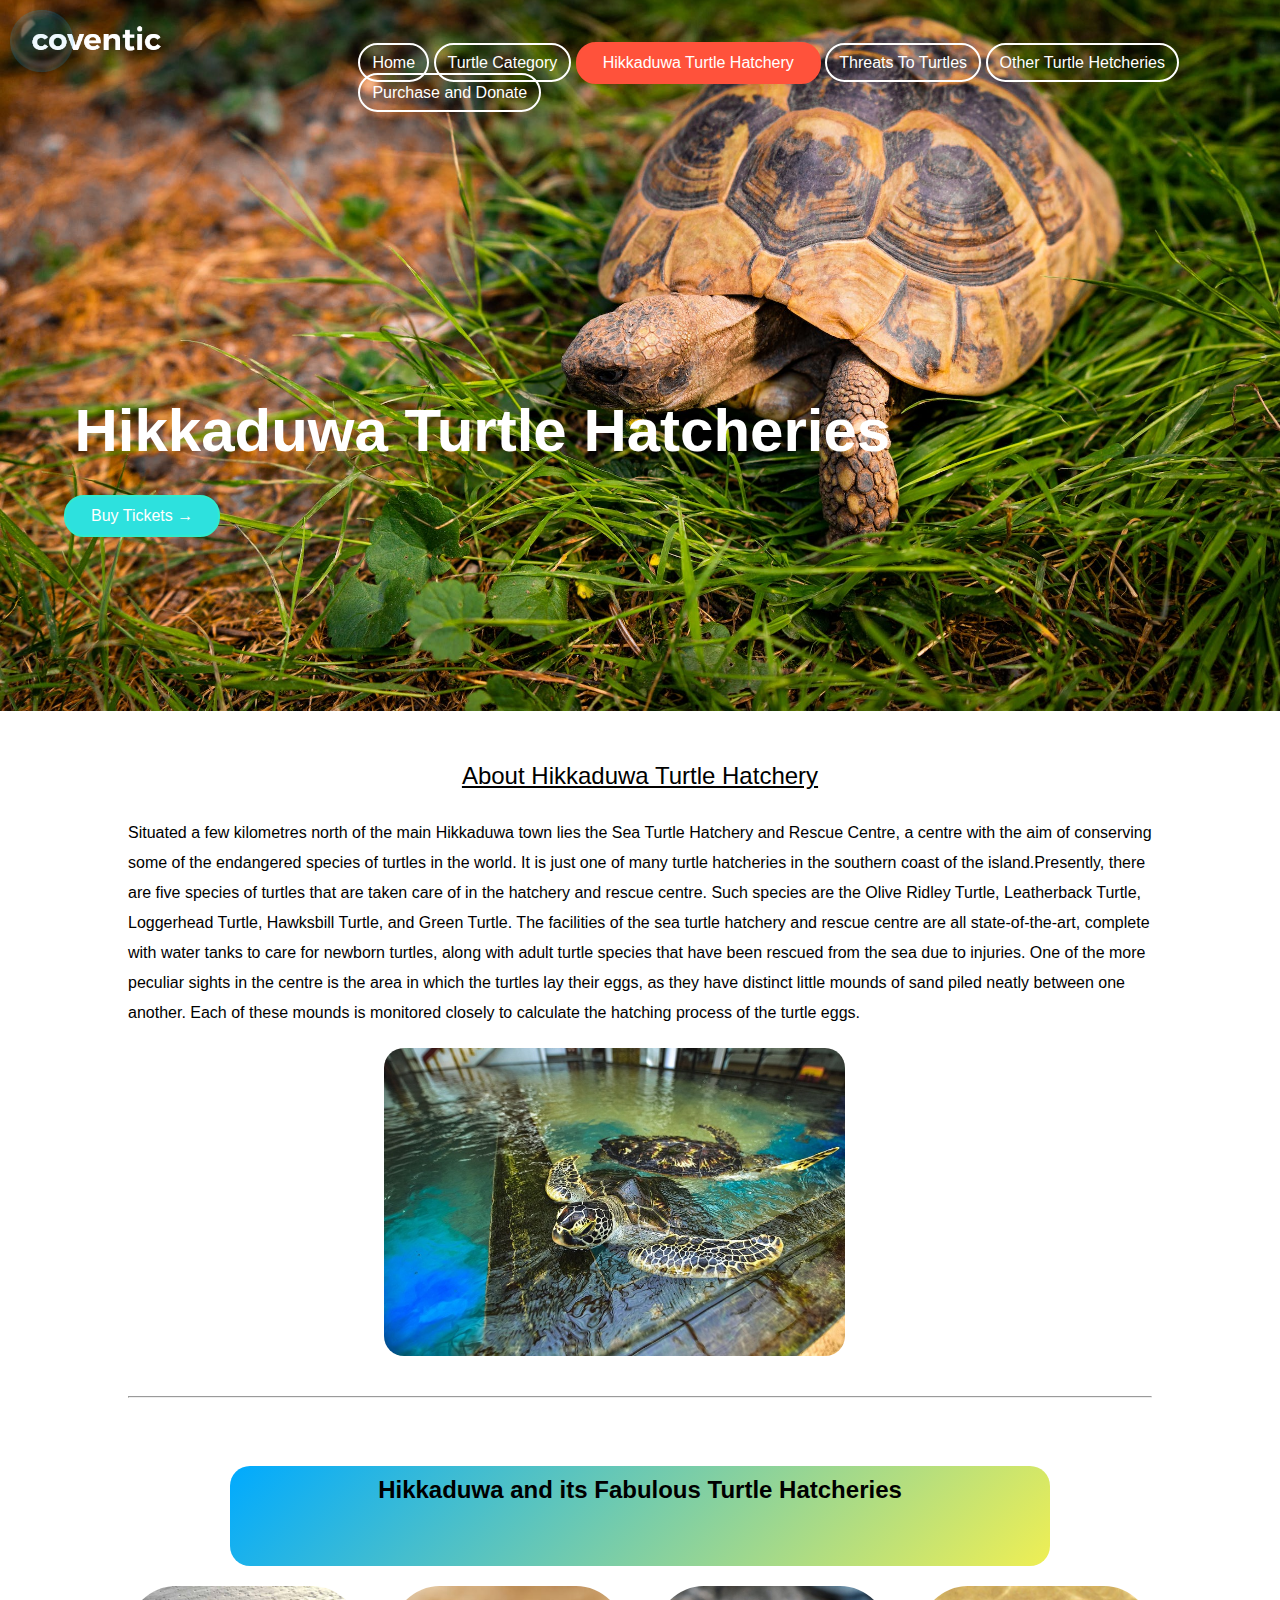
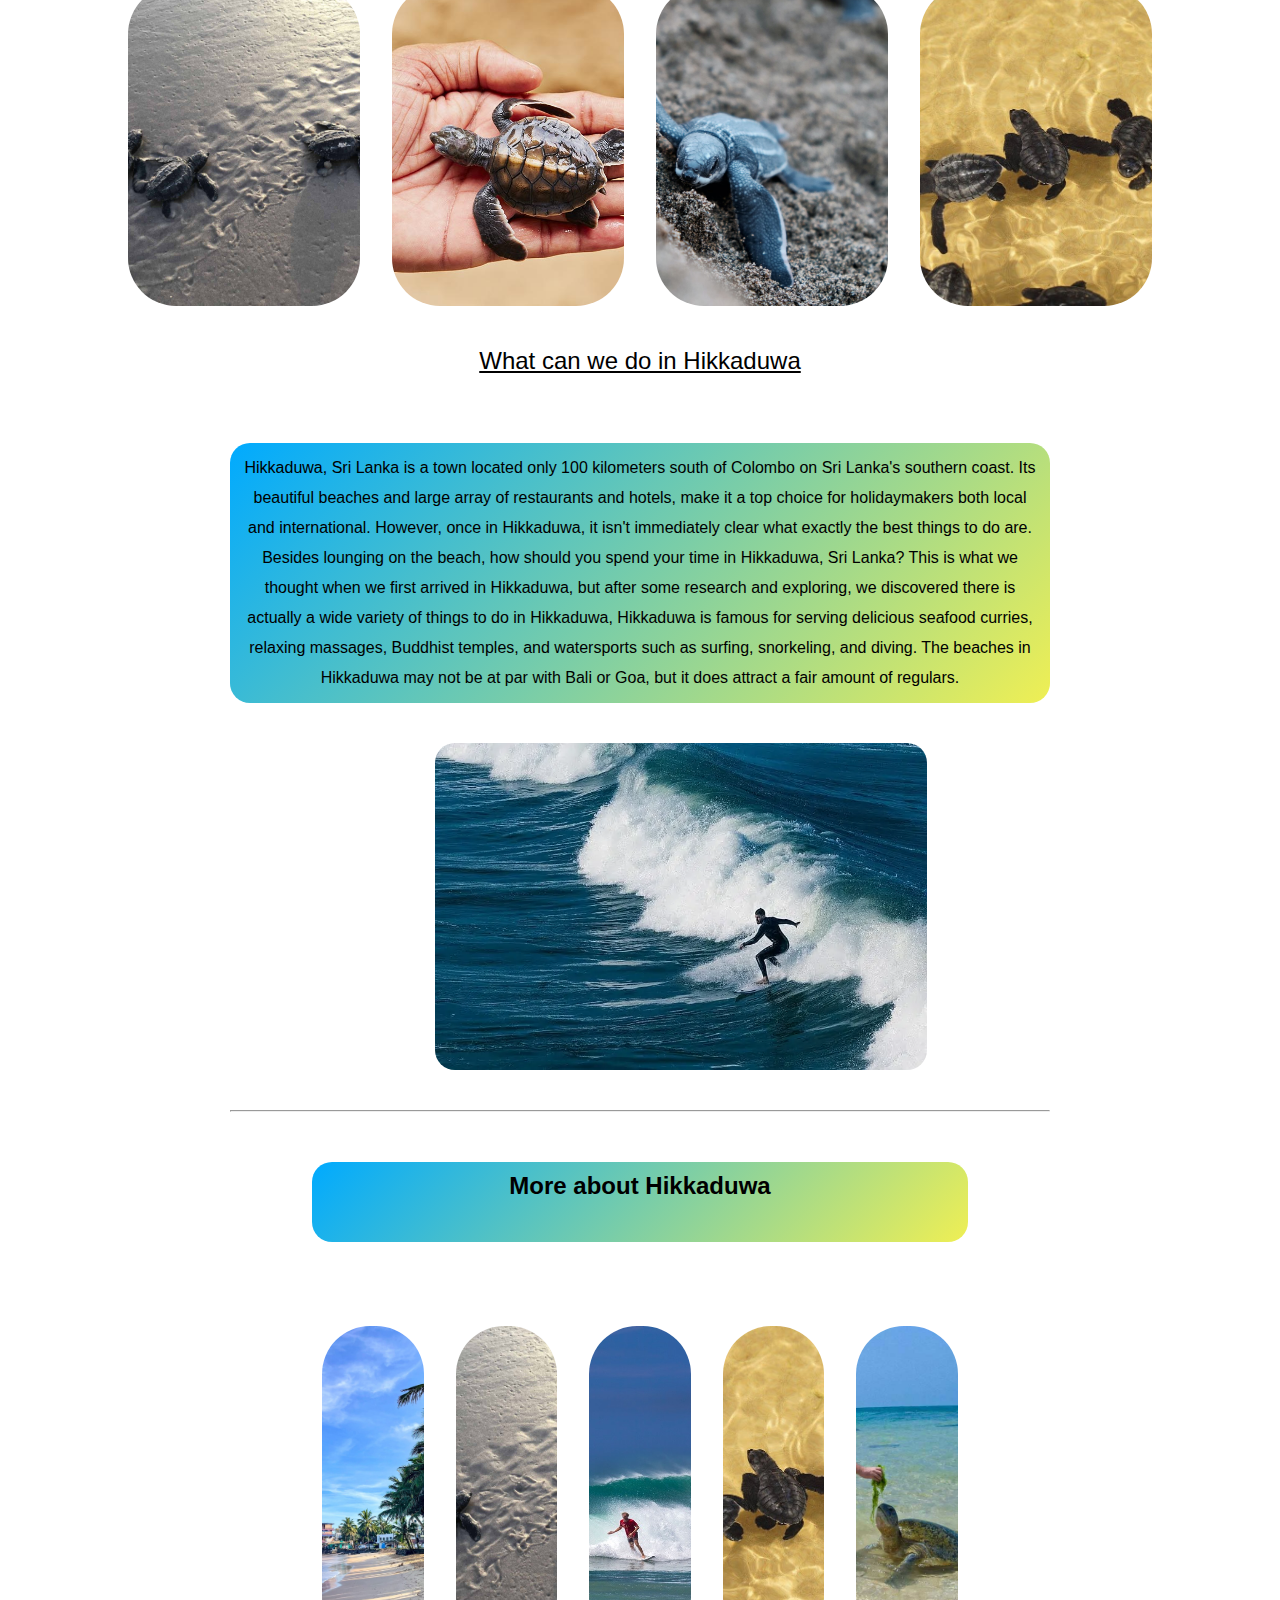
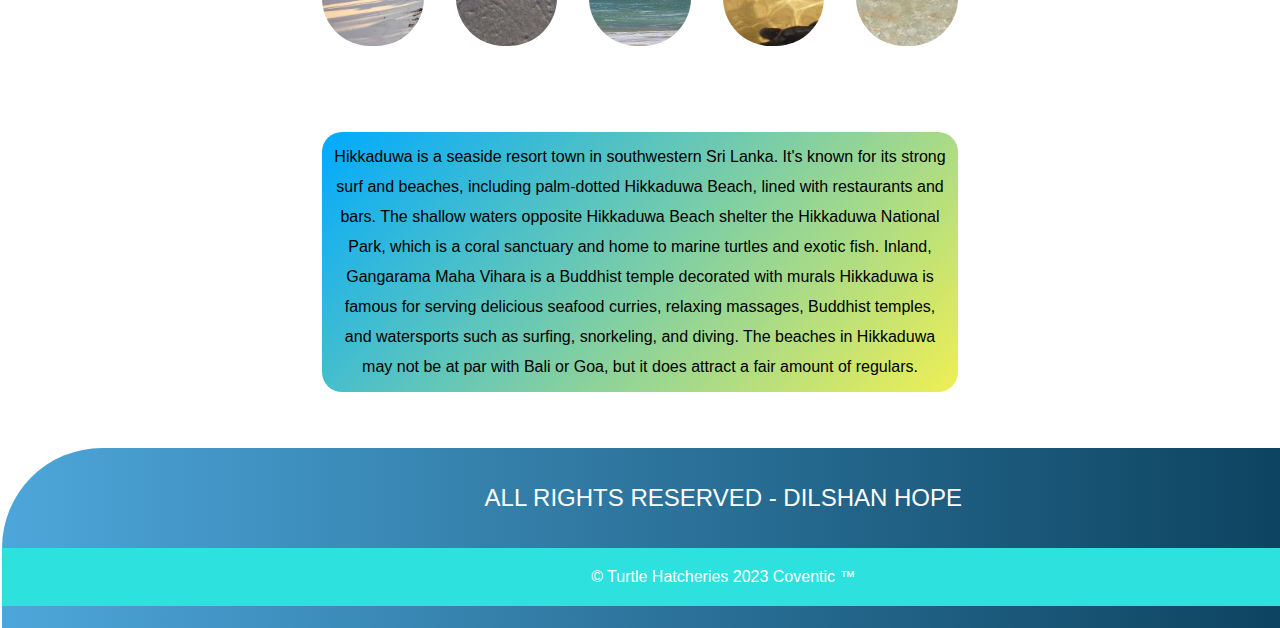
<file: Hikkaduwa.html>
<!DOCTYPE html>
<html lang="en">
<head>
    <meta charset="UTF-8">
    <meta http-equiv="X-UA-Compatible" content="IE=edge">
    <meta name="viewport" content="width=device-width, initial-scale=1.0">
    <title>Hikkaduwa Hatchery</title>
    <link rel="icon" href="./Logoo.png" type="image/x-icon">
    <link rel="stylesheet" href="style.css">
</head>
<body>

    <div class="categorycontainer1">

        <!-----Navigation Bar----->
        <nav class="categorynav">
            <a href="index.html"><img src="./logo.png" class="categorylogo" alt="Logo"></a>
            <ul>
       <li> <a href="./index.html">Home</a></li>
       <li> <a href="./categories.html"> Turtle Category</a></li>
       <li> <a href="./Hikkaduwa.html"class="btn4"> Hikkaduwa Turtle Hatchery </a></li>
       <li> <a href="./threats.html">Threats To Turtles</a></li>
       <li> <a href="./other.html">Other Turtle Hetcheries </a></li>
       <li> <a href="./purchase.html"> Purchase and Donate</a></li>
         
            </ul>
        </nav>
    </div>

    <!--Title-->
    <div class="title3">
        <h2 class="p1">Hikkaduwa Turtle Hatcheries</h2>
    </div>
    
<!--Hikkaduwa hatchery-->
   
<section class="sectionseven">
    <div class="header">
    <h2 class="sectionsevenhead">
       About Hikkaduwa Turtle Hatchery
    </h2>
    <br>
          
        </h2>
            <p class="sectionsevenpara">Situated a few kilometres north of the main Hikkaduwa town lies the Sea Turtle Hatchery and Rescue Centre, a centre with the aim of conserving some of the endangered species of turtles in the world. It is just one of many turtle hatcheries in the southern coast of the island.Presently, there are five species of turtles that are taken care of in the hatchery and rescue centre. Such species are the Olive Ridley Turtle, Leatherback Turtle, Loggerhead Turtle, Hawksbill Turtle, and Green Turtle. The facilities of the sea turtle hatchery and rescue centre are all state-of-the-art, complete with water tanks to care for newborn turtles, along with adult turtle species that have been rescued from the sea due to injuries. One of the more peculiar sights in the centre is the area in which the turtles lay their eggs, as they have distinct little mounds of sand piled neatly between one another. Each of these mounds is monitored closely to calculate the hatching process of the turtle eggs.</p>
            
              <div class="image">
                  <img src="./hikkaduwa3.jpg" alt="">
            </div>
            <br>
            <br>
            <hr>
            <br>

            <section class="sectioneight">
                <div class="header">
                <h2 class="sectioneighthead">
                    Hikkaduwa and its Fabulous Turtle Hatcheries        
                </h2>
                <br>
                <br><br>
                <br>
                </section>

            <div class="image-card">
                <div style="background-image: url(./turtlebaby3.jpeg);"></div>
                <div style="background-image: url(./hikkaduwa.jpg);"></div>
                <div style="background-image: url(./leatherback1.jpg);"></div>
                <div style="background-image: url(./turtlebabies.jpeg);"></div>
            </div>

            <section class="sectionten">
                <div class="header">
                <h2 class="sectiontenhead">
                   What can we do in Hikkaduwa
                </h2>
                <br>
                      
             </h2>
             <p class="sectiontenpara">Hikkaduwa, Sri Lanka is a town located only 100 kilometers south of Colombo on Sri Lanka's southern coast. Its beautiful beaches and large array of restaurants and hotels, make it a top choice for holidaymakers  both local and international. However, once in Hikkaduwa, it isn't immediately clear what exactly the best things to do are. Besides lounging on the beach, how should you spend your time in Hikkaduwa, Sri Lanka? This is what we thought when we first arrived in Hikkaduwa, but after some research and exploring, we discovered there is actually a wide variety of things to do in Hikkaduwa, Hikkaduwa is famous for serving delicious seafood curries, relaxing massages, Buddhist temples, and watersports such as surfing, snorkeling, and diving. The beaches in Hikkaduwa may not be at par with Bali or Goa, but it does attract a fair amount of regulars.</p>
                        
              <div class="imagehik">
              <img src="./Surfing-Hikkaduwa.webp" alt="">
                        
             </div>
            <br>
             <br>
             <hr>

          <section class="sectionfinal">
          <div class="header">
         <h2 class="sectionfinalhead">
                More about Hikkaduwa        
                    </h2>
                    <br>
                     <br>
                    <br>
                    <br>
                    <br>

                 
                        <br>
                        <br>
                       
                        <div class="image-card2">
                            <div style="background-image: url(./hikkadua\ beach.jpeg);"></div>
                            <div style="background-image: url(turtlebaby3.jpeg);"></div>
                            <div style="background-image: url(./surfing2.jpeg);"></div>
                            <div style="background-image: url(./turtlebabies.jpeg);"></div>
                            <div style="background-image: url(./best-things-to-do-in-hikkaduwa-02.jpg);"></div>
                        </div>
                        
                        <br>
                        <br>

                            
                <p class="sectiontenpara">Hikkaduwa is a seaside resort town in southwestern Sri Lanka. It's known for its strong surf and beaches, including palm-dotted Hikkaduwa Beach, lined with restaurants and bars. The shallow waters opposite Hikkaduwa Beach shelter the Hikkaduwa National Park, which is a coral sanctuary and home to marine turtles and exotic fish. Inland, Gangarama Maha Vihara is a Buddhist temple decorated with murals Hikkaduwa is famous for serving delicious seafood curries, relaxing massages, Buddhist temples, and watersports such as surfing, snorkeling, and diving. The beaches in Hikkaduwa may not be at par with Bali or Goa, but it does attract a fair amount of regulars.<p>  

                    <br>
                    <br>

            
                    
                    <!--<div class="map">
                        <p>
                            <iframe src="https://www.google.com/maps/embed?pb=!1m18!1m12!1m3!1d3965.308323585737!2d80.01615231451208!3d6.354117995401907!2m3!1f0!2f0!3f0!3m2!1i1024!2i768!4f13.1!3m3!1m2!1s0x3ae22bd2c88fd773%3A0xe745cf053e7bab75!2sKosgoda%20Sea%20Turtle%20Conservation%20Project!5e0!3m2!1sen!2slk!4v1684645565779!5m2!1sen!2slk" width="400" height="300" style="border:0;" allowfullscreen="" loading="lazy" referrerpolicy="no-referrer-when-downgrade"></iframe></p>
                       </div> -->


                       <!--Watchbutton-->

    <div class="button2">
        <a href="./Tickets.html" class="btn5">Buy Tickets  &#8594;</a>
        </div>


     <!-----Footer----->


     <footer>
        <div class="footercategories5">
          <br>
              <br>
            <div class="homesocial">
              
              <p class="foot_t">ALL RIGHTS RESERVED - DILSHAN HOPE</p>
              <br>

            </div>
      <br>
        <div class="footerbottom">
          <p>&copy; Turtle Hatcheries 2023  Coventic &trade;</p>
      </div>
       </footer>

        <!-----References----->
      <!-----Report of the workshop on marine turtle longline post-interaction mortality----->

      
    
</body>
</html>
</file>
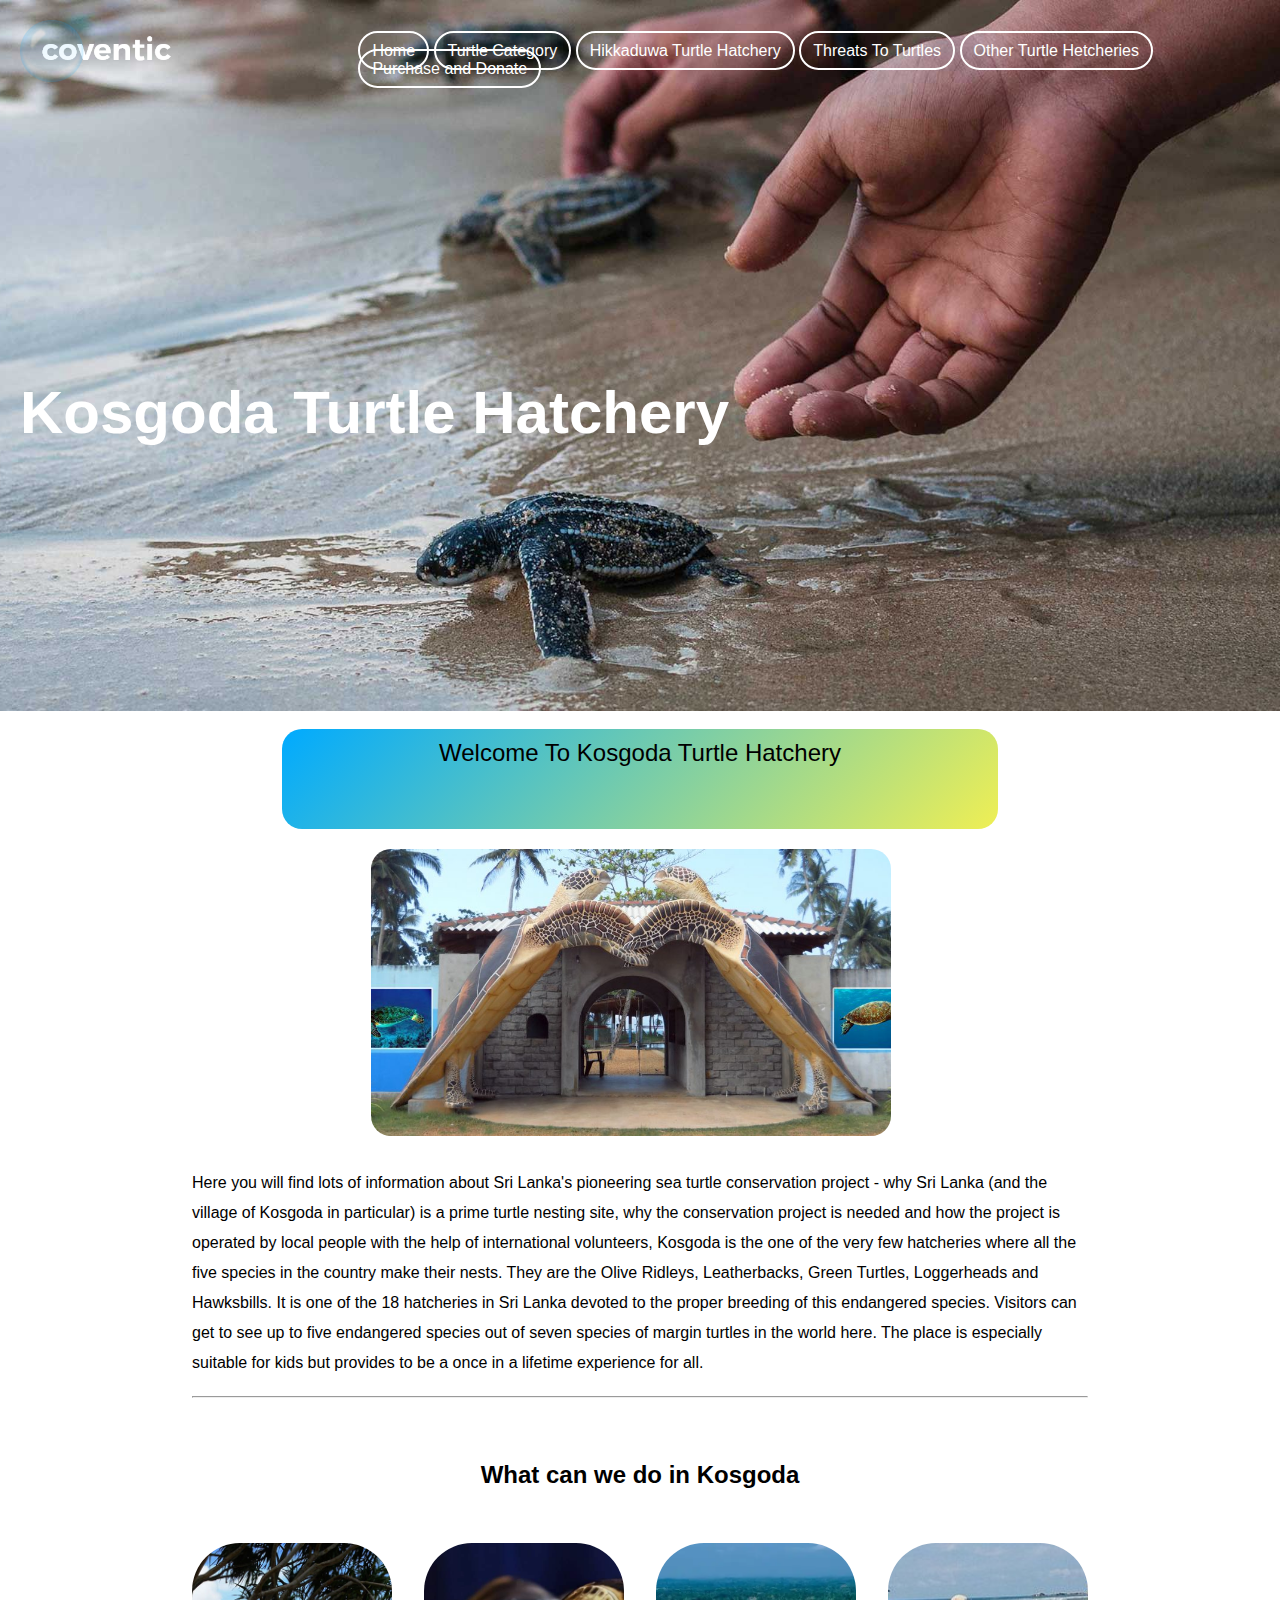
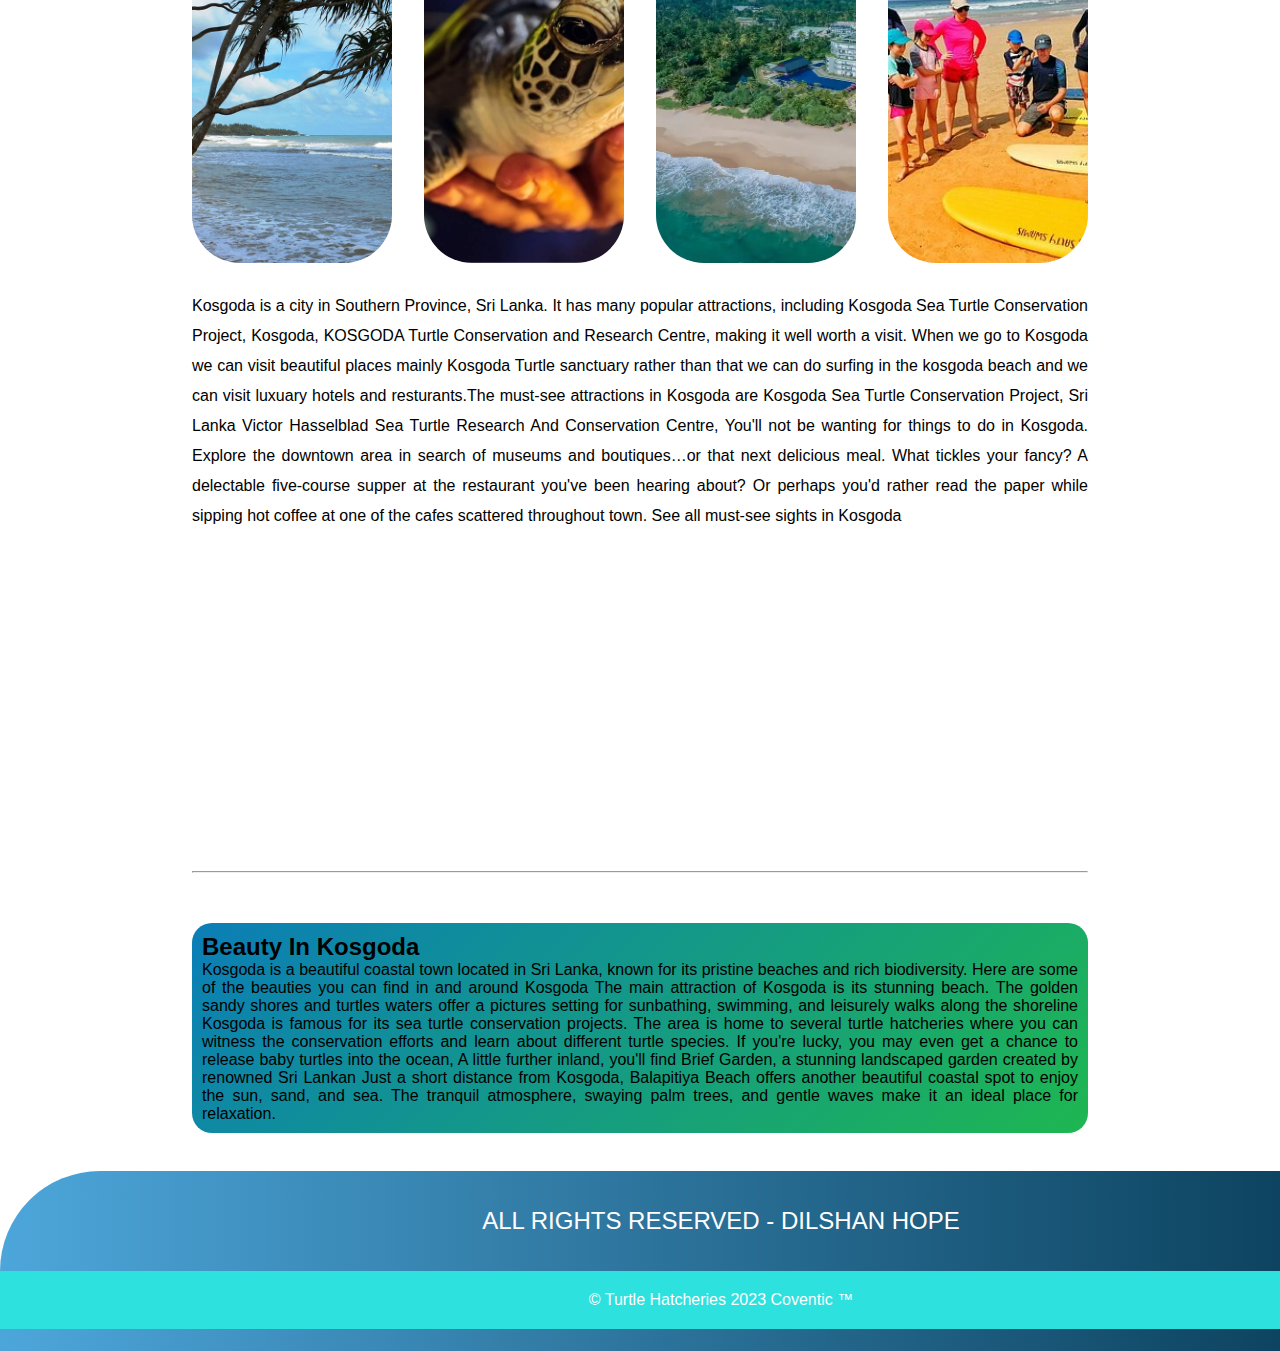
<file: kosgoda.html>
<!DOCTYPE html>
<html lang="en">
<head>
    <meta charset="UTF-8">
    <meta http-equiv="X-UA-Compatible" content="IE=edge">
    <meta name="viewport" content="width=device-width, initial-scale=1.0">
    <title>Kosgoda Hatchery</title>
    <link rel="icon" href="./Logoo.png" type="image/x-icon">
    <link rel="stylesheet" href="./kosgoda.css">
</head>
<body>
    <div class="container">

        <!----Navigation Bar---->

     <nav class="othernav">
        <nav class="othernav">
        <a href="index.html"><img src="./logo.png" class="otherlogo" alt="Logo"></a><ul>
       <li> <a href="./index.html">Home</a></li>
       <li> <a href="./categories.html"> Turtle Category</a></li>
       <li> <a href="./Hikkaduwa.html"> Hikkaduwa Turtle Hatchery </a></li>
       <li> <a href="./threats.html">Threats To Turtles</a></li>
       <li> <a href="./other.html" class="btn3">Other Turtle Hetcheries </a></li>
       <li> <a href="./purchase.html"> Purchase and Donate</a></li>

       </ul>
     </nav>
    </div>

    <!--Title-->
    <div class="title5">
        <h2 class="p1">Kosgoda Turtle Hatchery</h2>
    </div>
    <br>



    <div class="sectiontwo">
        <h2 class="sectionkosgoda">
            Welcome To Kosgoda Turtle Hatchery
          
        </h2>


    <div class="image">
        <img src="./anim08-870x480-1.jpg" alt="">
    </div>
    <br>

    <p class="kosgodapara">Here you will find lots of information about Sri Lanka's pioneering sea turtle conservation project - why Sri Lanka (and the village of Kosgoda in particular) is a prime turtle nesting site, why the conservation project is needed and how the project is operated by local people with the help of international volunteers, Kosgoda is the one of the very few hatcheries where all the five species in the country make their nests. They are the Olive Ridleys, Leatherbacks, Green Turtles, Loggerheads and Hawksbills. It is one of the 18 hatcheries in Sri Lanka devoted to the proper breeding of this endangered species. Visitors can get to see up to five endangered species out of seven species of margin turtles in the world here. The place is especially suitable for kids but provides to be a once in a lifetime experience for all.</p>

    <br>
    <hr>
    <br>


    <section class="sectionkosgoda2">
        <h2 class="sectionkosgodahead">
            What can we do in Kosgoda
        </h2>
        <br>
        <br>
        <br>
       
    
        <div class="image-card3">
            <div style="background-image: url(./01.jpeg);"></div>
            <div style="background-image: url(./02.jpeg);"></div>
            <div style="background-image: url(./03.webp);"></div>
            <div style="background-image: url(./caption.jpg);"></div>
        </div>
        <br>

        <p class="kosgodapara2">Kosgoda is a city in Southern Province, Sri Lanka. It has many popular attractions, including Kosgoda Sea Turtle Conservation Project, Kosgoda, KOSGODA Turtle Conservation and Research Centre, making it well worth a visit. When we go to Kosgoda we can visit beautiful places mainly Kosgoda Turtle sanctuary
        rather than that we can do surfing in the kosgoda beach and we can visit luxuary hotels and resturants.The must-see attractions in Kosgoda are 
        Kosgoda Sea Turtle Conservation Project, Sri Lanka
        Victor Hasselblad Sea Turtle Research And Conservation Centre, You'll not be wanting for things to do in Kosgoda. Explore the downtown area in search of museums and boutiques…or that next delicious meal. What tickles your fancy? A delectable five-course supper at the restaurant you've been hearing about? Or perhaps you'd rather read the paper while sipping hot coffee at one of the cafes scattered throughout town.
        See all must-see sights in Kosgoda
        <br>
         </p>
         <br>
         <div class="map">
            <p>
                <iframe src="https://www.google.com/maps/embed?pb=!1m18!1m12!1m3!1d3965.308323585737!2d80.01615231451208!3d6.354117995401907!2m3!1f0!2f0!3f0!3m2!1i1024!2i768!4f13.1!3m3!1m2!1s0x3ae22bd2c88fd773%3A0xe745cf053e7bab75!2sKosgoda%20Sea%20Turtle%20Conservation%20Project!5e0!3m2!1sen!2slk!4v1684645565779!5m2!1sen!2slk" width="400" height="300" style="border:0;" allowfullscreen="" loading="lazy" referrerpolicy="no-referrer-when-downgrade"></iframe></p>
           </div>

         <br>
         <hr>

         <section class="sectionfinal2">
            <div class="header">
            <h2 class="sectionfinalhead">
                Beauty In Kosgoda
            </h2>
        
            <p class="sectionthreatpara2">Kosgoda is a beautiful coastal town located in Sri Lanka, known for its pristine beaches and rich biodiversity. Here are some of the beauties you can find in and around Kosgoda The main attraction of Kosgoda is its stunning beach. The golden sandy shores and turtles waters offer a pictures setting for sunbathing, swimming, and leisurely walks along the shoreline Kosgoda is famous for its sea turtle conservation projects. The area is home to several turtle hatcheries where you can witness the conservation efforts and learn about different turtle species. If you're lucky, you may even get a chance to release baby turtles into the ocean, A little further inland, you'll find Brief Garden, a stunning landscaped garden created by renowned Sri Lankan Just a short distance from Kosgoda, Balapitiya Beach offers another beautiful coastal spot to enjoy the sun, sand, and sea. The tranquil atmosphere, swaying palm trees, and gentle waves make it an ideal place for relaxation.</p>

            </section>
            <br>

        </body>

            <!----Kosgoda Footer---->

            <footer>
                <div class="footercategories">
                  <br>
                      <br>
                    <div class="homesocial">
                      
                      <p class="foot_t">ALL RIGHTS RESERVED - DILSHAN HOPE</p>
                      <br>
        
                    </div>
              <br>
                <div class="footerbottom">
                  <p>&copy; Turtle Hatcheries 2023  Coventic &trade;</p>
              </div>
               </footer>

              <!-----References----->
      <!-----Sea turtle hatcheries in Sri Lanka: their activities and potential contribution to sea turtle conservation----->

            </body>
        </html>
</file>
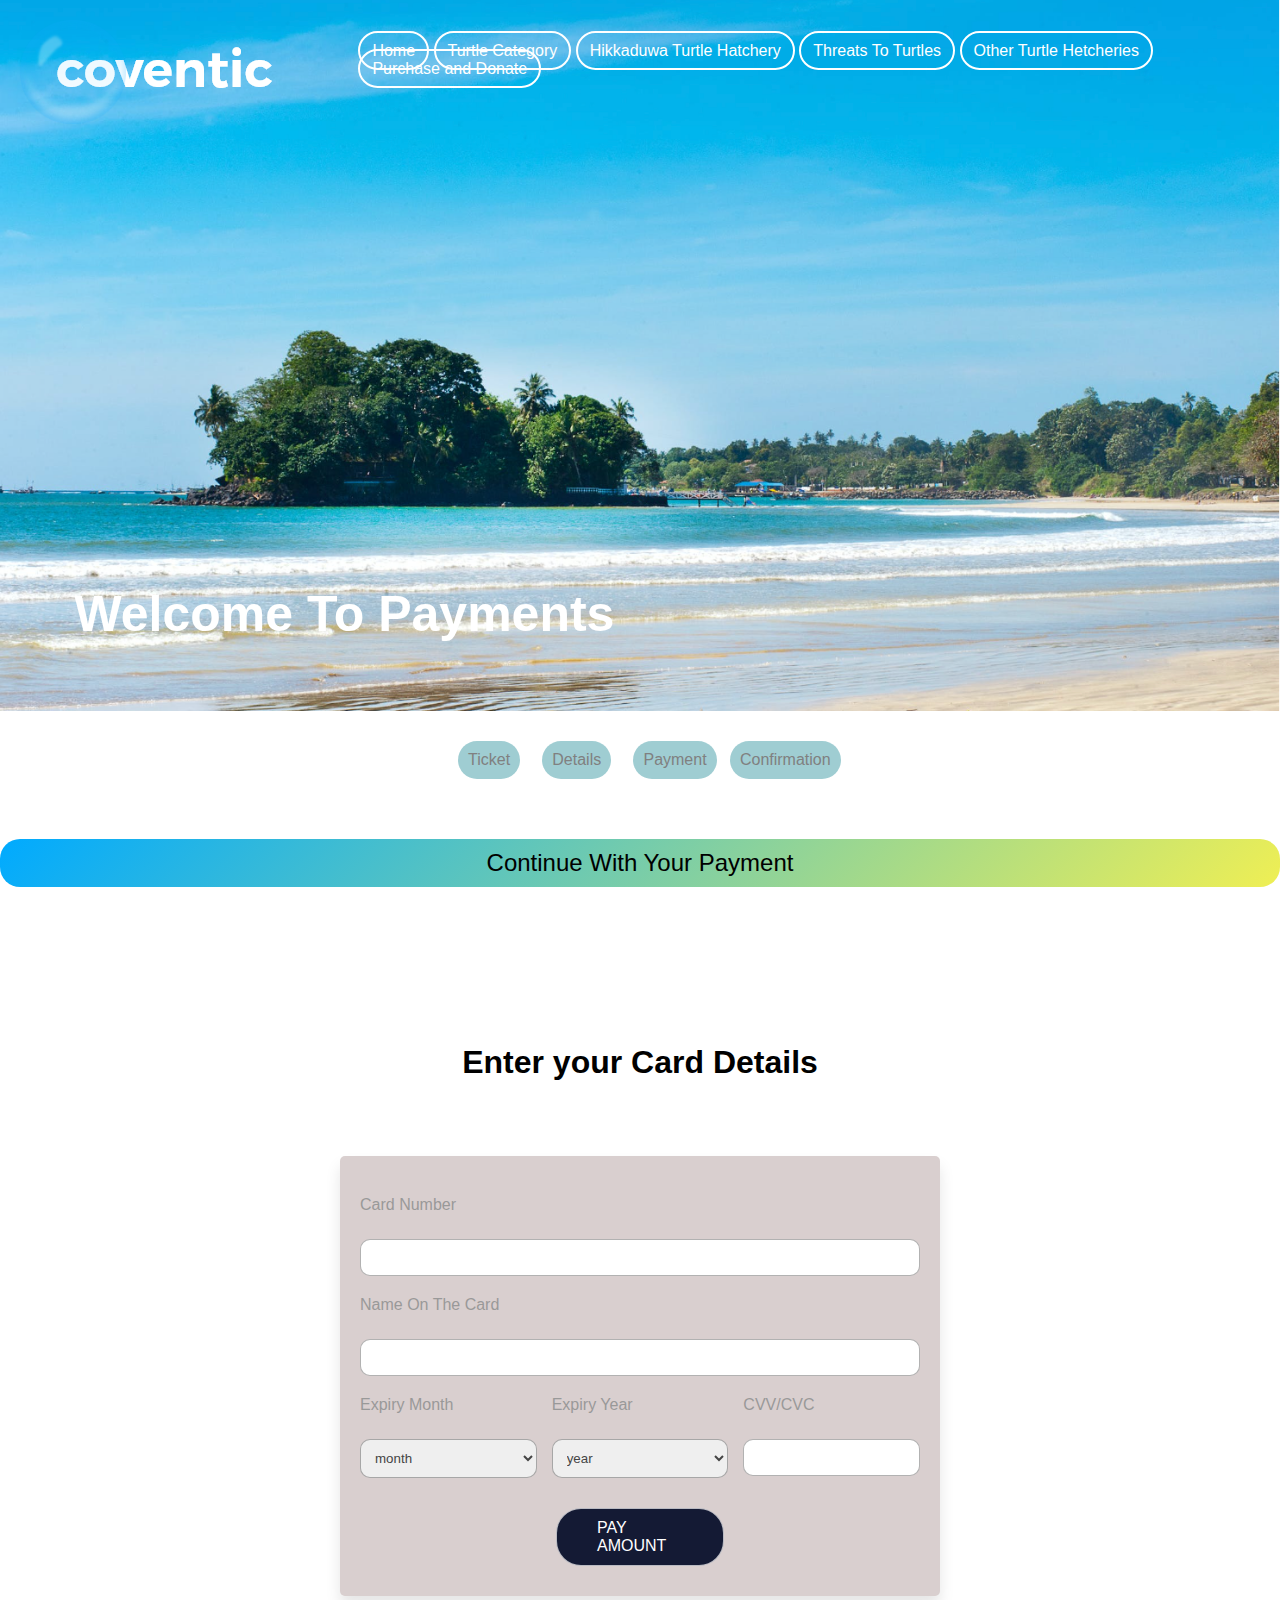
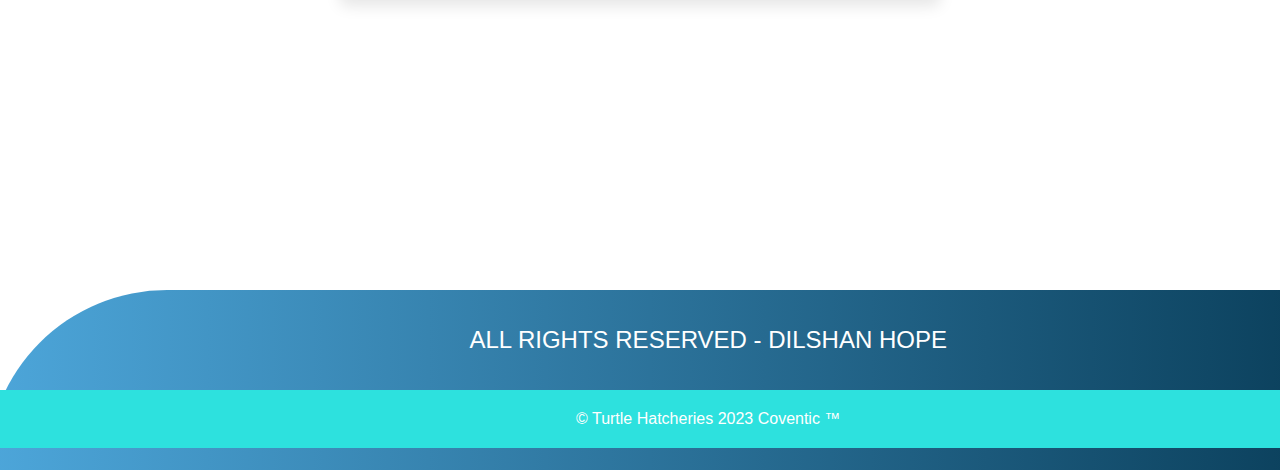
<file: payment.html>
<!DOCTYPE html>
<html lang="en">
<head>
    <meta charset="UTF-8">
    <meta http-equiv="X-UA-Compatible" content="IE=edge">
    <meta name="viewport" content="width=device-width, initial-scale=1.0">
    <title>Details</title>
    <link rel="stylesheet" href="./payment.css">
</head>
<body>
    <div class="paymentcontainer">


        <!-----Navigation Bar----->
        <nav class="paymentnav">
            <nav class="paymentnav">
            <a href="index.html"><img src="./logo.png" class="paymentlogo" alt="Logo"></a><ul>
                <li> <a href="./index.html">Home</a></li>
                <li> <a href="./categories.html"> Turtle Category</a></li>
                <li> <a href="./Hikkaduwa.html"> Hikkaduwa Turtle Hatchery </a></li>
                <li> <a href="./threats.html">Threats To Turtles</a></li>
                <li> <a href="./other.html">Other Turtle Hetcheries </a></li>
                <li> <a href="./purchase.html"> Purchase and Donate</a></li>
                  
                  
           </ul>
         </nav>
        </div>

        <!--Title-->
        <div class="title5">
            <h2 class="p3">Welcome To Payments</h2>
        </div>
    </div>


    <section class="bookticket">
        <nav class="bookticket">
            <a href="./Tickets.html">Ticket</a>&nbsp; &nbsp; &nbsp; 
            <a href="./details.html" class="active">Details</a>&nbsp; &nbsp;  &nbsp; 
            <a href="./payment.html" >Payment</a>&nbsp; &nbsp;  
            <a href="./confirmation.html">Confirmation</a>&nbsp; &nbsp; 
        </nav>

        <div class="sectiontwo">
            <h2 class="sectionkosgoda">
                Continue With Your Payment
            </h2>

            <div class="container">
                <h1>Enter your Card Details</h1>

                <div class="card-container">
            
                    <div class="front">
                        <div class="image">
                        </div>
                        
                        <div class="flexbox">
                            <div class="box">
                            </div>
                            <div class="box">
                                <h1>Enter your Details</h1>
                            
                                <div class="expiration">

                                </div>
                            </div>
                        </div>
                    </div>
            
                    <div class="back">
                       
                        <div class="box">
                           
                        
                        </div>
                    </div>
            
                </div>
            
                <form action="">
                    <div class="inputBox">
                        <span>Card Number</span>
                        <input type="text" maxlength="16" id="card-number-input">
                    </div>
                    <div class="inputBox">
                        <span>Name On The Card</span>
                        <input type="text" id="card-holder-input">
                    </div>
                    <div class="flexbox">
                        <div class="inputBox">
                            <span>Expiry Month</span>
                            <select name="" id="" id="month-input">
                                <option value="month" selected disabled>month</option>
                                <option value="01">01</option>
                                <option value="02">02</option>
                                <option value="03">03</option>
                                <option value="04">04</option>
                                <option value="05">05</option>
                                <option value="06">06</option>
                                <option value="07">07</option>
                                <option value="08">08</option>
                                <option value="09">09</option>
                                <option value="10">10</option>
                                <option value="11">11</option>
                                <option value="12">12</option>
                            </select>
                        </div>
                        <div class="inputBox">
                            <span>Expiry Year</span>
                            <select name="" id="" id="year-input">
                                <option value="year" selected disabled>year</option>
                                <option value="2021">2021</option>
                                <option value="2022">2022</option>
                                <option value="2023">2023</option>
                                <option value="2024">2024</option>
                                <option value="2025">2025</option>
                                <option value="2026">2026</option>
                                <option value="2027">2027</option>
                                <option value="2028">2028</option>
                                <option value="2029">2029</option>
                                <option value="2030">2030</option>
                            </select>
                        </div>
                        <div class="inputBox">
                            <span>CVV/CVC</span>
                            <input type="text" maxlength="4" id="cvv-input">
                        </div>
                    </div>
                    <form><a href="confirmation.html" class="btn7">PAY AMOUNT</a></form>
                </div>
            
            </div>  
        </div>  

        

            <script src="./payment.js"></script>

            <!-----Footer----->

<footer>
    <div class="footercategories4">
      <br>
          <br>
        <div class="homesocial">
          
          <p class="foot_t">ALL RIGHTS RESERVED - DILSHAN HOPE</p>
          <br>

        </div>
  <br>
    <div class="footerbottom">
      <p>&copy; Turtle Hatcheries 2023  Coventic &trade;</p>
  </div>
   </footer>

        </body>

        </html>
</file>
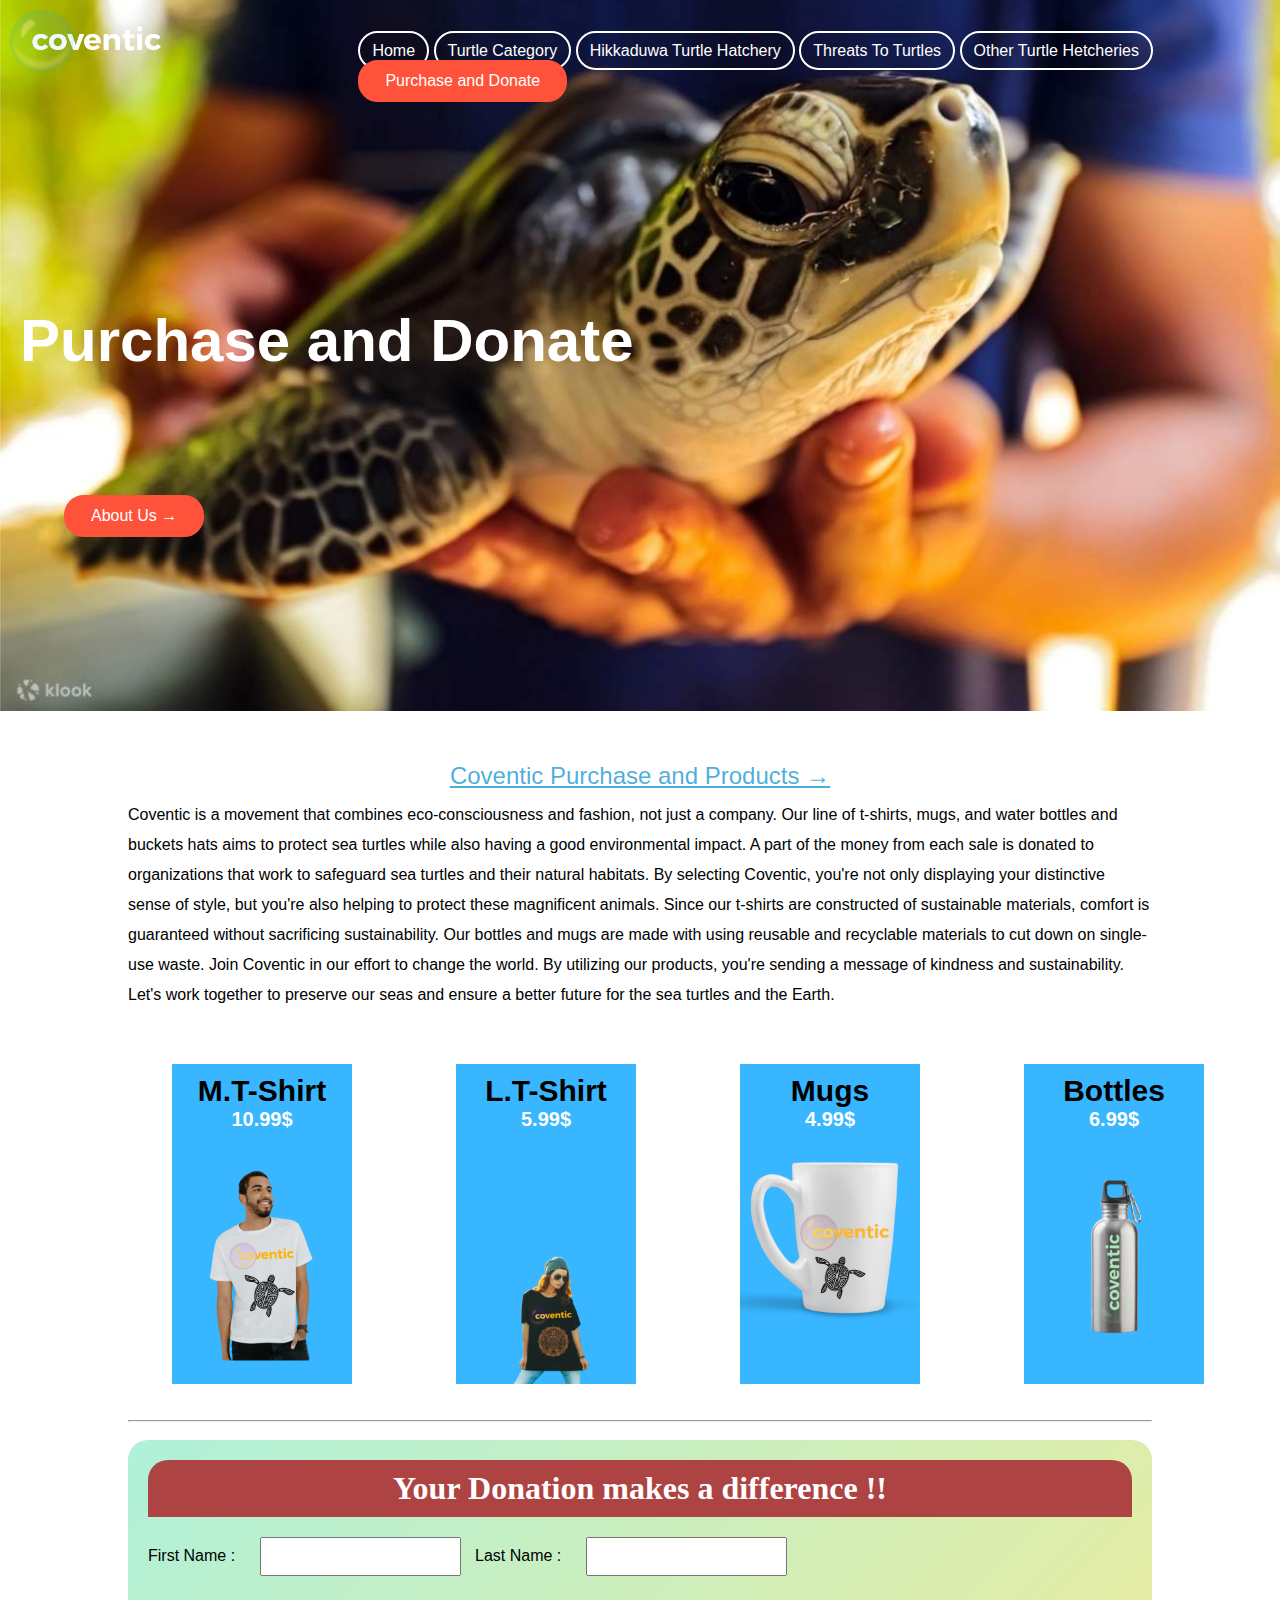
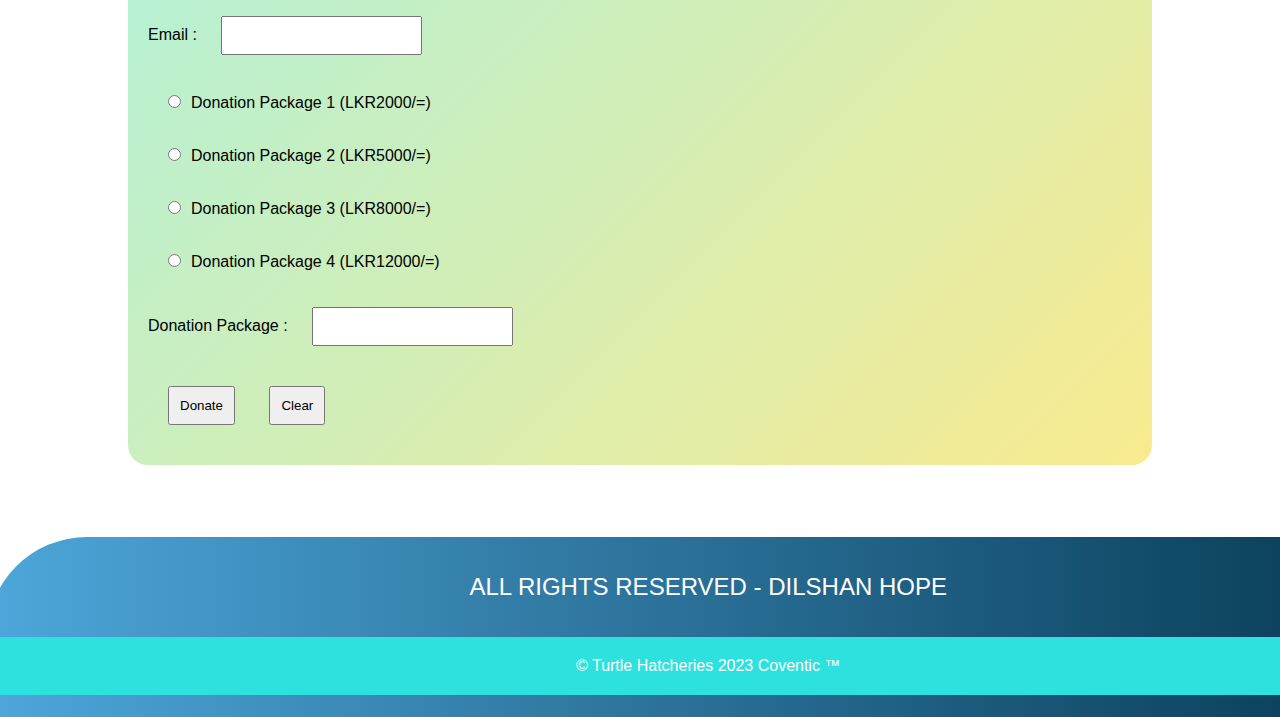
<file: purchase.html>
<!DOCTYPE html>
<html lang="en">
<head>
    <meta charset="UTF-8">
    <meta http-equiv="X-UA-Compatible" content="IE=edge">
    <meta name="viewport" content="width=device-width, initial-scale=1.0">
    <title>Purchase and Donate</title>
    <link rel="icon" href="./Logoo.png" type="image/x-icon">
    <link rel="stylesheet" href="./style.css">
</head>
</head>
<body>
    <div class="purchasecontainer">

        <!-----Navigation Bar----->
        <nav class="purchasenav">
            <a href="index.html"><img src="./logo.png" class="purchaselogo" alt="Logo"></a>
            <ul>
       <li> <a href="./index.html">Home</a></li>
       <li> <a href="./categories.html"> Turtle Category</a></li>
       <li> <a href="./Hikkaduwa.html"> Hikkaduwa Turtle Hatchery </a></li>
       <li> <a href="./threats.html">Threats To Turtles</a></li>
       <li> <a href="./other.html">Other Turtle Hetcheries </a></li>
       <li> <a href="./purchase.html"  class="btn3"> Purchase and Donate</a></li>
         
            </ul>
        </nav>
    </div>

      <!-- purchase Title-->
      <div class="title8">
        <h2 class="p1">Purchase and Donate</h2>
    </div>

    <!--Watchbutton-->

    <div class="button2">
       <a href="./about.html" class="btn3">About Us  &#8594;</a>
       </div>



    <section class="sectionpurchase">
        <h2 class="sectionpurchasehead">
            Coventic Purchase and Products &#8594;
          
        </h2>
            <p class="sectionpurchasepara">Coventic is a movement that combines eco-consciousness and fashion, not just a company. Our line of t-shirts, mugs, and water bottles and buckets hats aims to protect sea turtles while also having a good environmental impact.

A part of the money from each sale is donated to organizations that work to safeguard sea turtles and their natural habitats. By selecting Coventic, you're not only displaying your distinctive sense of style, but you're also helping to protect these magnificent animals.

Since our t-shirts are constructed of sustainable materials, comfort is guaranteed without sacrificing sustainability. Our bottles and mugs are made with using reusable and recyclable materials to cut down on single-use waste.

Join Coventic in our effort to change the world. By utilizing our products, you're sending a message of kindness and sustainability. Let's work together to preserve our seas and ensure a better future for the sea turtles and the Earth.</p>
<br>
<br>
<br>

<!-----Products----->

<div class="image-card5">
    <div  style="background-image: url(./tshirt.png);">
        <h3>M.T-Shirt
            <p>10.99$</p>
        </h3>
    </div>

    <div style="background-image: url(./4.png);">
        <h3>L.T-Shirt
            <p>5.99$</p>
        </h3>
        
    </div>
    <div  style="background-image: url(./1.png);">
        <h3>Mugs
            <p>4.99$</p>
        </h3>
    </div>
    <div  style="background-image: url(./2.png);">
        <h3>Bottles
            <p>6.99$</p>
        </h3>
    </div>

    
</div>
<br>
<br>

<hr>
<br>

<div class="tablepurch">
    <form action="" method="POST">
    <h1>Your Donation makes a difference !!</h1>
    First Name : <input type="text" maxlength="100" size="20">
    Last Name : <input type="text" maxlength="100" size="20"><br>
    Email : <input type="text" maxlength="100" size="20">
    <br>
    
    <input type="radio" name="donation01" type="gold">Donation Package 1 (LKR2000/=) <br>
    
    <input type="radio" name="donation01" type="silver">Donation Package 2 (LKR5000/=) <br>
    
    <input type="radio" name="donation01" type="bronze">Donation Package 3 (LKR8000/=) <br>
     
    <input type="radio" name="donation01" type="bron">Donation Package 4 (LKR12000/=) <br>
    Donation Package : 
    <input type="text" maxlength="20"><br>
    <input type="submit" value="Donate" class="submitbtn">
    <input type="reset" value="Clear" class="clrbtn">

</form>
</div>
<br>
<br>
<br>
<br>


      <!-----Footer----->


     
<footer>
    <div class="footercategories6">
      <br>
          <br>
        <div class="homesocial">
          
          <p class="foot_t">ALL RIGHTS RESERVED - DILSHAN HOPE</p>
          <br>

        </div>
  <br>
    <div class="footerbottom">
      <p>&copy; Turtle Hatcheries 2023  Coventic &trade;</p>
  </div>
   </footer>



</body>
</html>
</file>
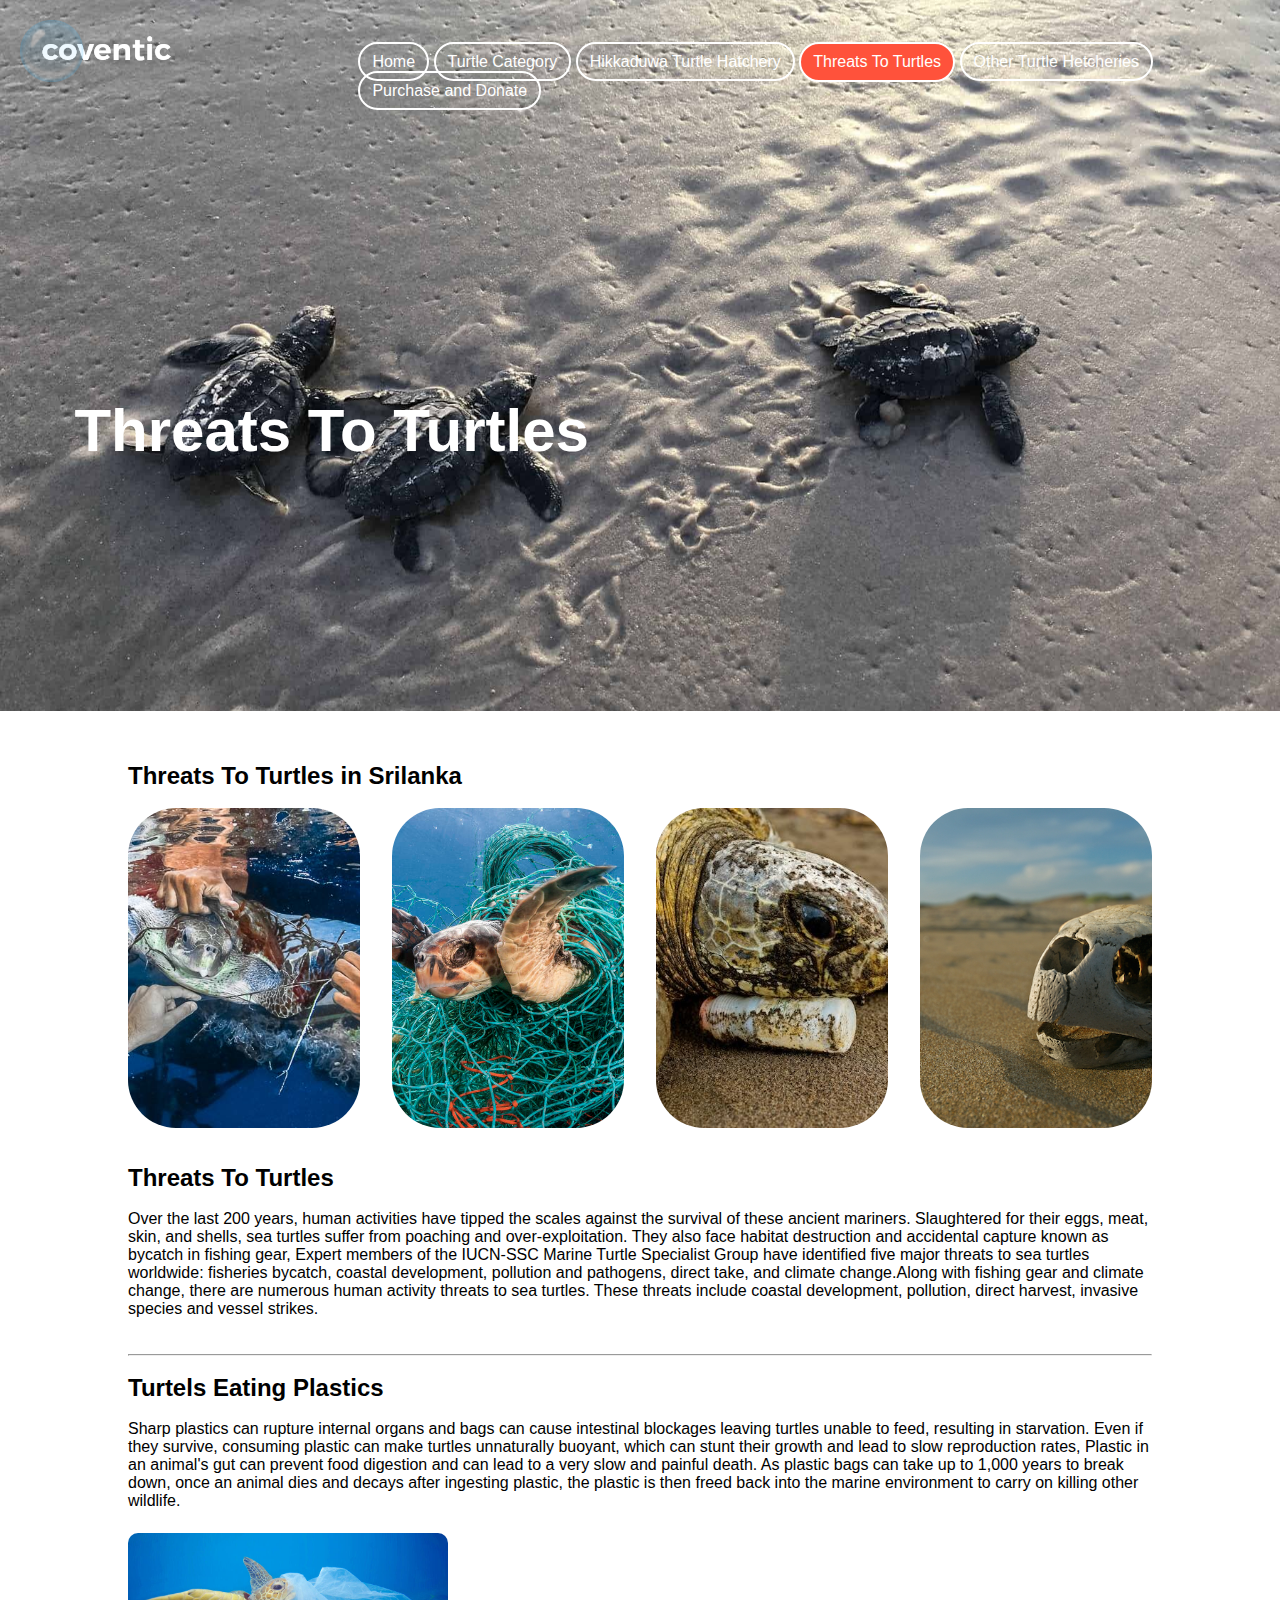
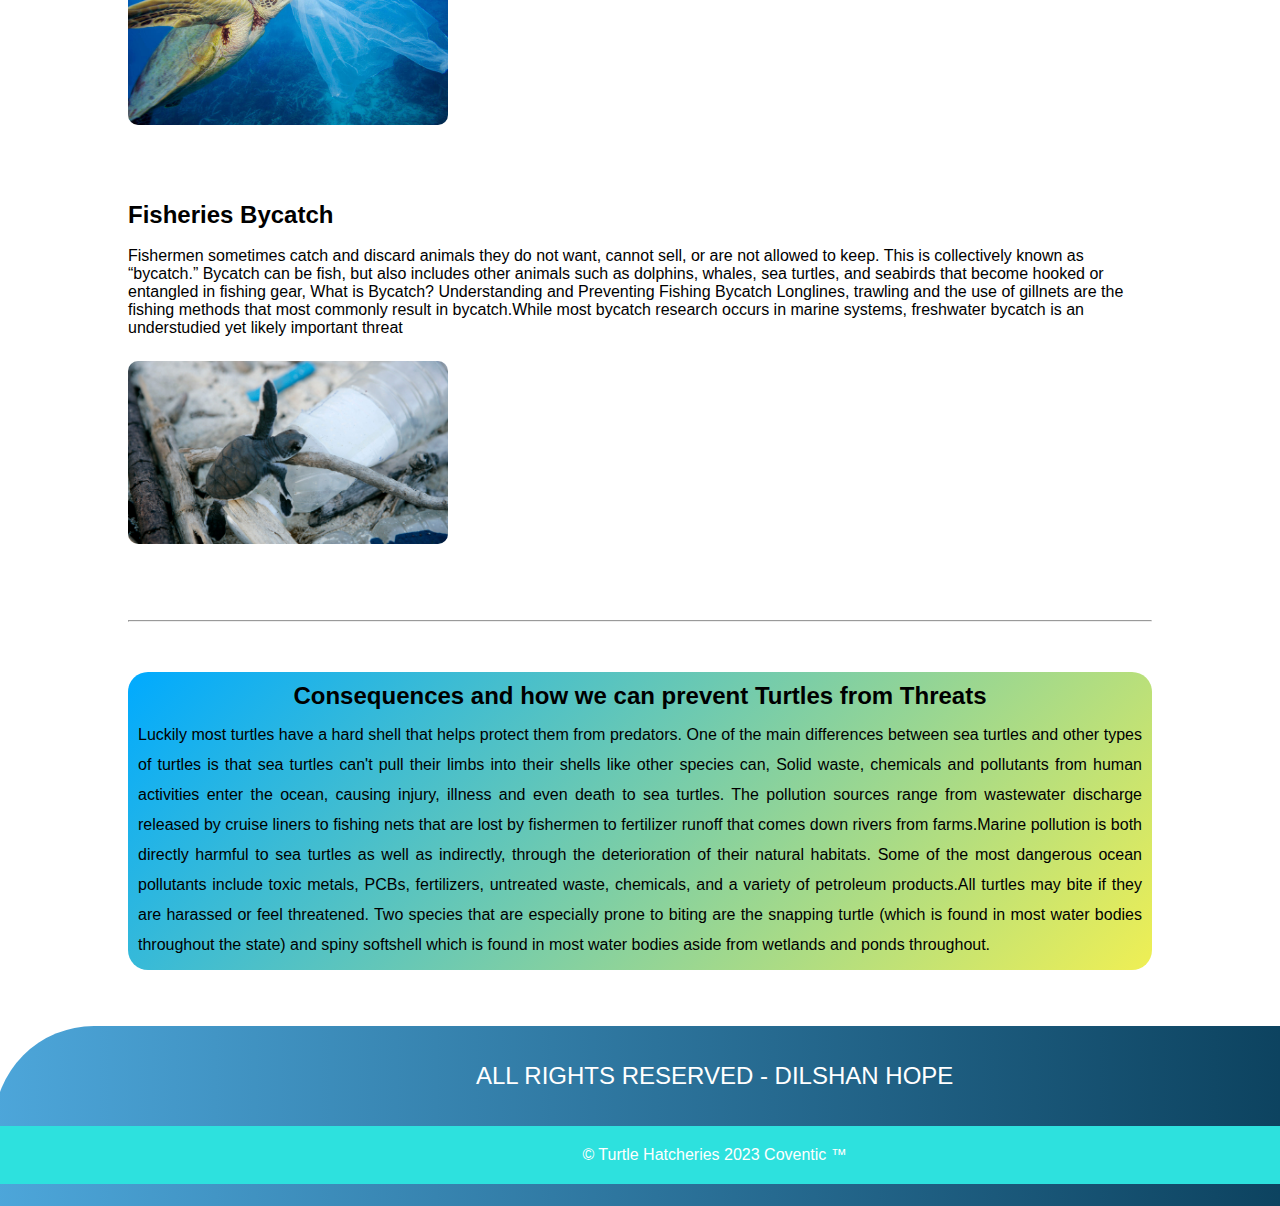
<file: threats.html>
<!DOCTYPE html>
<html lang="en">
<head>
    <meta charset="UTF-8">
    <meta http-equiv="X-UA-Compatible" content="IE=edge">
    <meta name="viewport" content="width=device-width, initial-scale=1.0">
    <title>Threats To Turtles</title>
    <link rel="icon" href="./Logoo.png" type="image/x-icon">
    <link rel="stylesheet" href="style.css">
</head>
<body>

    <div class="threatcontainer2">

        <!----Navigation Bar---->

     <nav class="threatnav">
        <nav class="threatnav">
        <a href="index.html"><img src="./logo.png" class="threatlogo" alt="Logo"></a><ul>
       <li> <a href="./index.html">Home</a></li>
       <li> <a href="./categories.html"> Turtle Category</a></li>
       <li> <a href="./Hikkaduwa.html"> Hikkaduwa Turtle Hatchery </a></li>
       <li> <a href="./threats.html"class="btn3">Threats To Turtles</a></li>
       <li> <a href="./other.html">Other Turtle Hetcheries </a></li>
       <li> <a href="./purchase.html"> Purchase and Donate</a></li>

       </ul>
     </nav>
    </div>

    <!-- Threat Title-->
    <div class="title3">
        <h2 class="p1"> Threats To Turtles</h2>
    </div>

<!-----Threats To Turtles in Srilanka----->

<section class="sectionthreat">
    <h2 class="sectionthreathead">
        Threats To Turtles in Srilanka
    </h2>
    <br>
   

    <div class="image-card2">
        <div style="background-image: url(./threats2.jpeg);"></div>
        <div style="background-image: url(./threats3.jpeg);"></div>
        <div style="background-image: url(./plastic+threat+to+turtles.jpeg);"></div>
        <div style="background-image: url(./baja+skull.jpg);"></div>
    </div>
<br>
<br>
    <section class="sectionthreat1 ">
        <div class="header">
        <h2 class="sectionthreathead1">
           Threats To Turtles
        </h2>
        <br>
            <p class="sectionthreatpara1">Over the last 200 years, human activities have tipped the scales against the survival of these ancient mariners. Slaughtered for their eggs, meat, skin, and shells, sea turtles suffer from poaching and over-exploitation. They also face habitat destruction and accidental capture known as bycatch in fishing gear, Expert members of the IUCN-SSC Marine Turtle Specialist Group have identified five major threats to sea turtles worldwide: fisheries bycatch, coastal development, pollution and pathogens, direct take, and climate change.Along with fishing gear and climate change, there are numerous human activity threats to sea turtles. These threats include coastal development, pollution, direct harvest, invasive species and vessel strikes.</p>
            
            
<br>
<br>
<hr>
<br>

            <h2>Turtels Eating Plastics</h2>
<br>


<p>Sharp plastics can rupture internal organs and bags can cause intestinal blockages leaving turtles unable to feed, resulting in starvation. Even if they survive, consuming plastic can make turtles unnaturally buoyant, which can stunt their growth 
and lead to slow reproduction rates, Plastic in an animal's gut can prevent food 
digestion and can lead to a very slow and painful death. As plastic bags can take up to 1,000 years to break down, once an animal dies and decays after ingesting plastic, the plastic is then freed back into the marine environment to carry on killing other wildlife.</p>
<br>
<br>
<br>
<div class="beaches1">
    <img src="./plastic1.jpeg" alt="">
</div>

<br>
<br>
<br>
<br>

<h2>Fisheries Bycatch</h2>
<br>

<p>Fishermen sometimes catch and discard animals they do not want, cannot sell, or are not allowed to keep. This is collectively known as “bycatch.” Bycatch can be fish, but also includes other animals such as dolphins, whales, sea turtles, and seabirds that become hooked or entangled in fishing gear, 
    What is Bycatch? Understanding and Preventing Fishing Bycatch
    Longlines, trawling and the use of gillnets are the fishing methods that most commonly result in bycatch.While most bycatch research occurs in marine systems, freshwater bycatch is an understudied yet likely important threat</p>
    <br>
    <br>
    <br>
    <div class="beaches1">
        <img src="./wastejpg.jpeg" alt="">
        
</div>
<br>
<br>
<br>
<br>
<hr>


<section class="sectionfinal2">
    
    <h2 class="sectionfinalhead">
        Consequences and how we can prevent Turtles from Threats
    </h2>

    <p class="sectionthreatpara2">Luckily most turtles have a hard shell that helps protect them from predators. One of the main differences between sea turtles and other types of turtles is that sea turtles can't pull their limbs into their shells like other species can, Solid waste, chemicals and pollutants from human activities enter the ocean, causing injury, illness and even death to sea turtles. The pollution sources range from wastewater discharge released by cruise liners to fishing nets that are lost by fishermen to fertilizer runoff that comes down rivers from farms.Marine pollution is both directly harmful to sea turtles as well as indirectly, through the deterioration of their natural habitats. Some of the most dangerous ocean pollutants include toxic metals, PCBs, fertilizers, untreated waste, chemicals, and a variety of petroleum products.All turtles may bite if they are harassed or feel threatened. Two species that are especially prone to biting are the snapping turtle (which is found in most water bodies throughout the state) and spiny softshell which is found in most water bodies aside from wetlands and ponds throughout.</p>

    </section>
    <br>
    <br>
    
</body>   
    <!-----Footer----->
    <footer>
        <div class="footerthreat">
          <br>
              <br>
            <div class="homesocial">
              
              <p class="foot_t">ALL RIGHTS RESERVED - DILSHAN HOPE</p>
              <br>

            </div>
      <br>
        <div class="footerbottom">
          <p>&copy; Turtle Hatcheries 2023  Coventic &trade;</p>
      </div>
       </footer>
      
        <!-----References----->
      <!-----Global conservation priorities for marine turtles----->

    
    </body>   
</html>
</file>
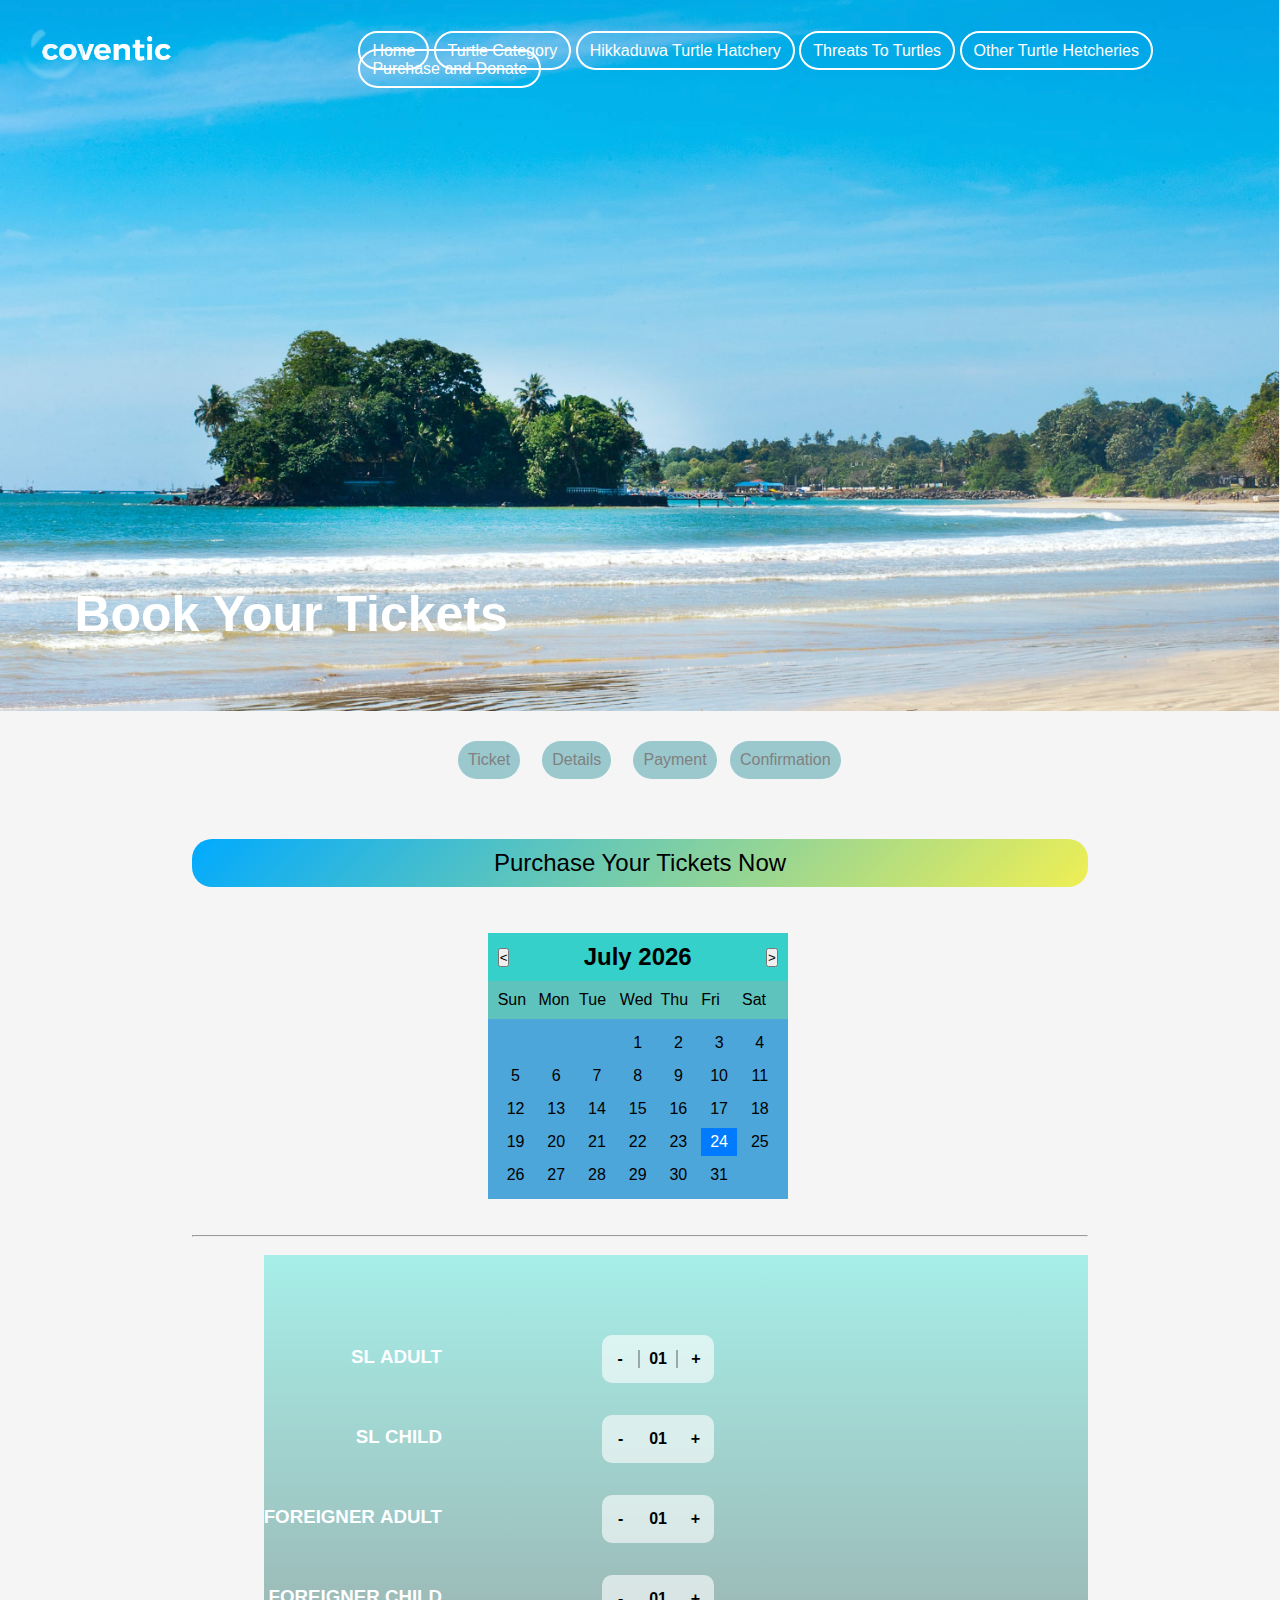
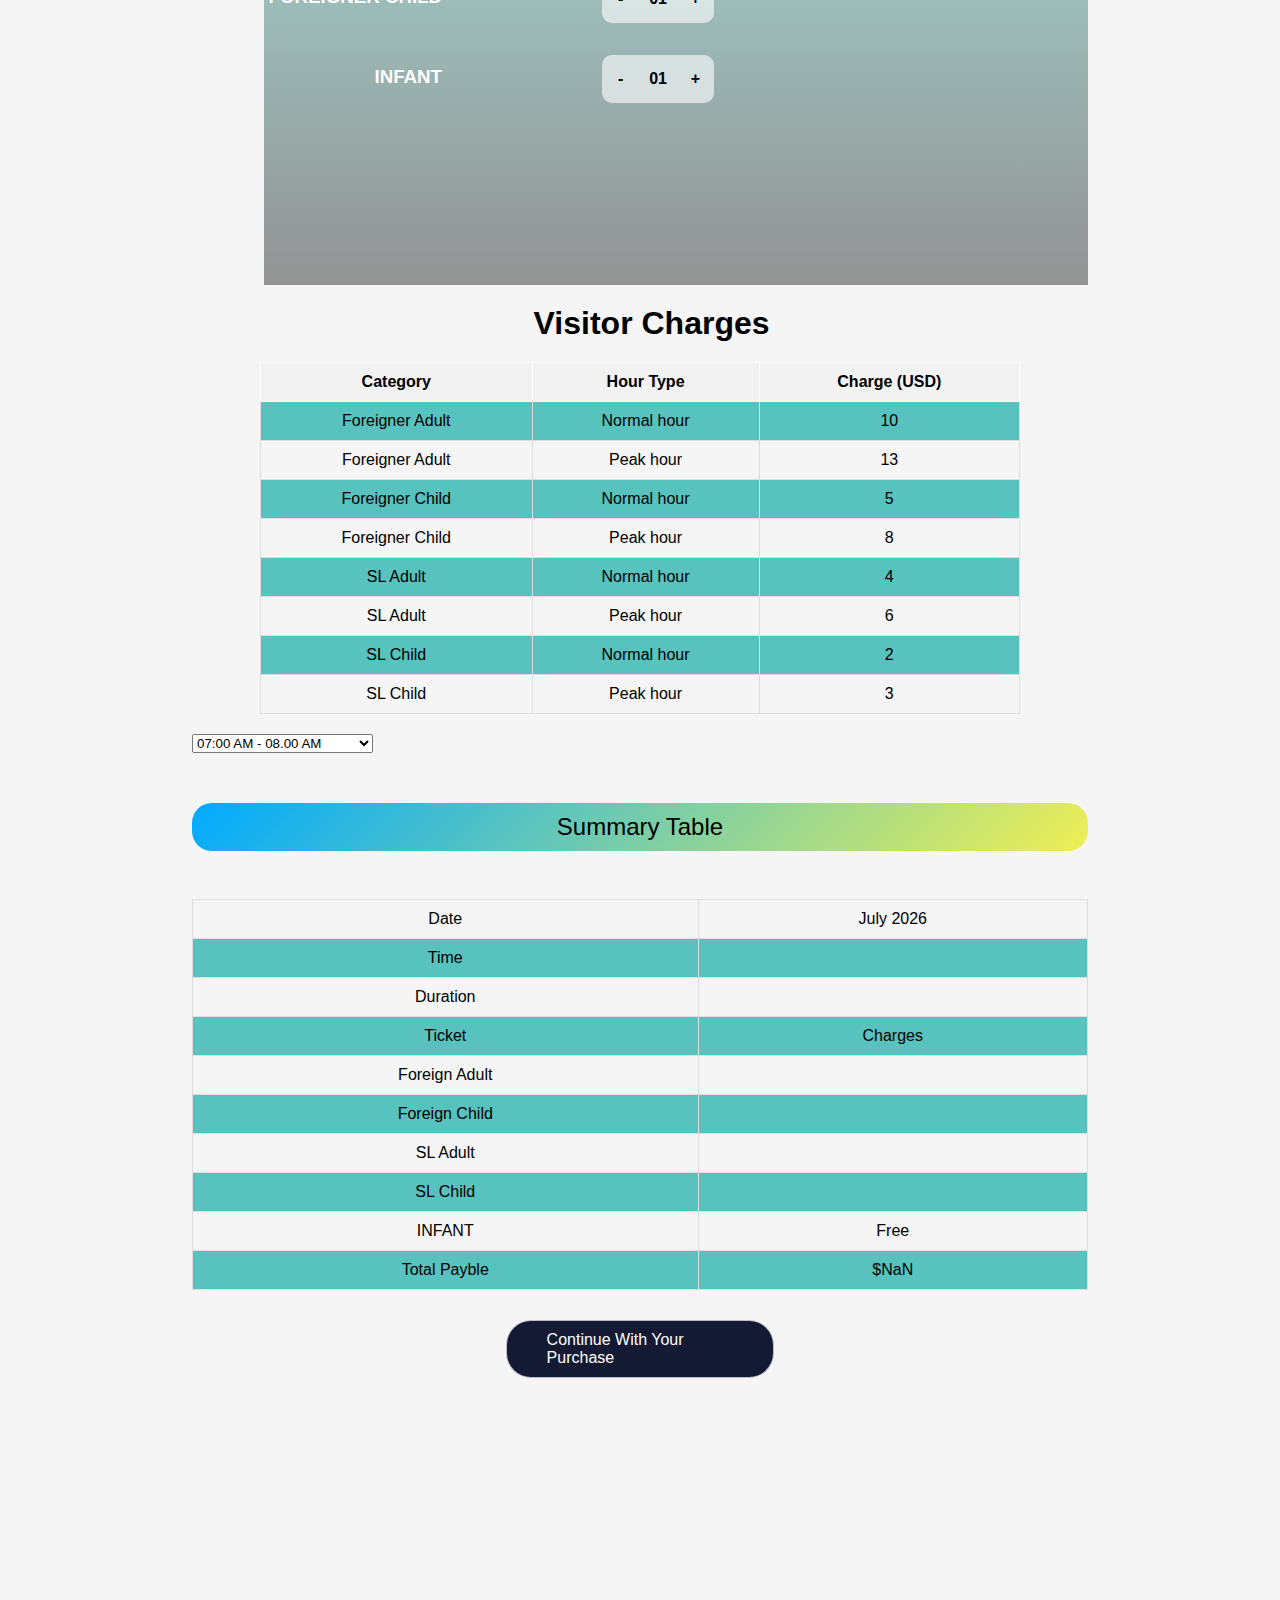
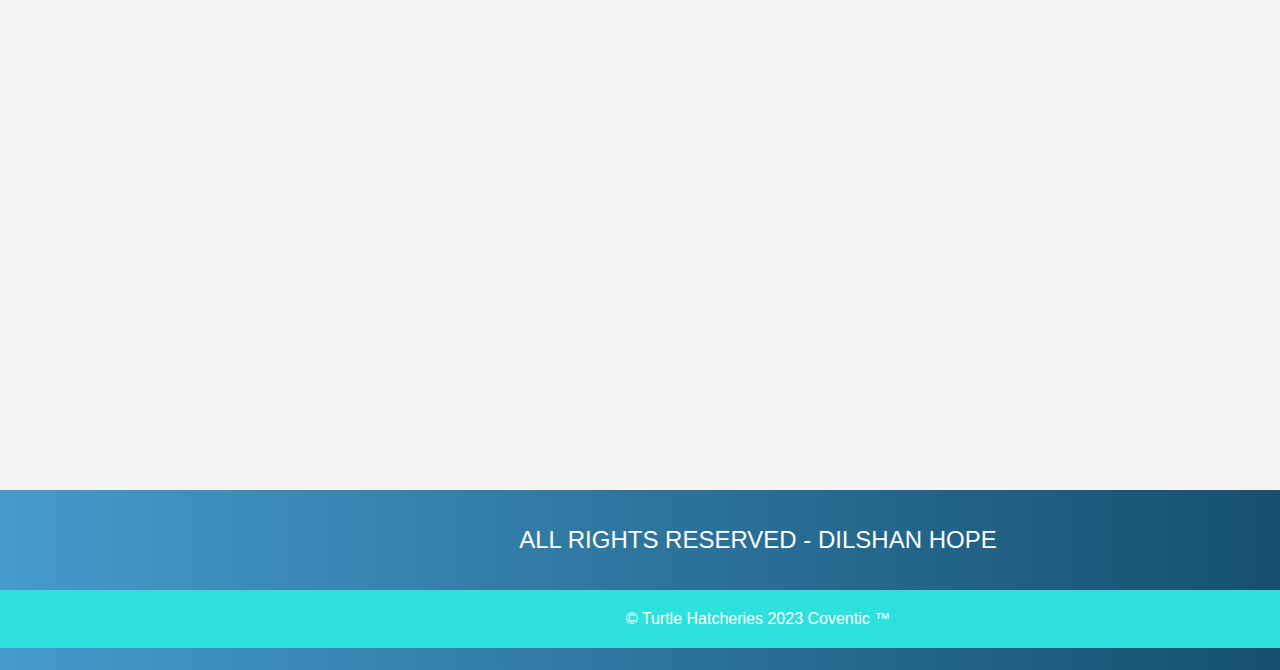
<file: Tickets.html>
<!DOCTYPE html>
<html lang="en">
<head>
    <meta charset="UTF-8">
    <meta http-equiv="X-UA-Compatible" content="IE=edge">
    <meta name="viewport" content="width=device-width, initial-scale=1.0">
    <title>Buy Tickets</title>
    <link rel="stylesheet" href="./tickets.css">
</head>
<body class="dark">

    <div class="ticketcontainer">


    <!-----Navigation Bar----->
    <nav class="ticketnav">
        <nav class="ticketnav">
        <a href="index.html"><img src="./logo.png" class="ticketlogo" alt="Logo"></a><ul>
            <li> <a href="./index.html">Home</a></li>
            <li> <a href="./categories.html"> Turtle Category</a></li>
            <li> <a href="./Hikkaduwa.html"> Hikkaduwa Turtle Hatchery </a></li>
            <li> <a href="./threats.html">Threats To Turtles</a></li>
            <li> <a href="./other.html">Other Turtle Hetcheries </a></li>
            <li> <a href="./purchase.html"> Purchase and Donate</a></li>
              
              
       </ul>
     </nav>
    </div>

    <!--Title-->
    <div class="title5">
        <h2 class="p3">Book Your Tickets</h2>
    </div>

    <section class="bookticket">
        <nav class="bookticket">
            <a href="./Tickets.html">Ticket</a>&nbsp; &nbsp; &nbsp; 
            <a href="./details.html" class="active">Details</a>&nbsp; &nbsp;  &nbsp; 
            <a href="./payment.html" >Payment</a>&nbsp; &nbsp;  
            <a href="./confirmation.html">Confirmation</a>&nbsp; &nbsp; 
        </nav>
    </section>

    <div class="sectiontwo">
        <h2 class="sectionkosgoda">
            Purchase Your Tickets Now
        </h2>
<br>
<br>
    
  
<div class="calendar">
  <div class="header">
    <button id="prevBtn">&lt;</button>
    <h2 id="monthYear"></h2>
    <button id="nextBtn">&gt;</button>
  </div>
  <div class="days">
    <div>Sun</div>
    <div>Mon</div>
    <div>Tue</div>
    <div>Wed</div>
    <div>Thu</div>
    <div>Fri</div>
    <div>Sat</div>
  </div>
  <div class="dates"></div>
</div>
<br>
<br>
<hr>
<br>

  <!-----Guest Select----->
      
      <section class="guest-container">
    <div class="guest-type">
        
<div class="sl-adult">
    <h3>SL&nbsp;ADULT</h3>
    <div class="add-sub">
    <span class="minus">-</span>
    <span class="num">01</span>
    <span class="plus">+</span>
</div>
</div>

            <div class="sl-adult">
                <h3>SL&nbsp;CHILD</h3>
                <div class="add-sub">
                <span class="minusa">-</span>
                <span class="numa">01</span>
                <span class="plusa">+</span>
            </div>
            </div>

            <div class="sl-adult">
                <h3>FOREIGNER&nbsp;ADULT</h3>
                <div class="add-sub">
                <span class="minusb">-</span>
                <span class="numb">01</span>
                <span class="plusb">+</span>
            </div>
            </div>

            <div class="sl-adult">
                <h3>FOREIGNER&nbsp;CHILD</h3>
                <div class="add-sub">
                <span class="minusc">-</span>
                <span class="numc">01</span>
                <span class="plusc">+</span>
            </div>
            </div>

            <div class="sl-adult">
                <h3>INFANT</h3>
                <div class="add-sub">
                <span class="minusd">-</span>
                <span class="numd">01</span>
                <span class="plusd">+</span>
            </div>
            </div>
    </div>
  </section>

   

        <!-----Duration/guest----->

        <div class="container">
            <h1>Visitor Charges</h1>
            <table>
              <tr>
                <th>Category</th>
                <th>Hour Type</th>
                <th>Charge (USD)</th>
              </tr>
              <tr>
                <td>Foreigner Adult</td>
                <td>Normal hour</td>
                <td>10</td>
              </tr>
              <tr>
                <td>Foreigner Adult</td>
                <td>Peak hour</td>
                <td>13</td>
              </tr>
              <tr>
                <td>Foreigner Child</td>
                <td>Normal hour</td>
                <td>5</td>
              </tr>
              <tr>
                <td>Foreigner Child</td>
                <td>Peak hour</td>
                <td>8</td>
              </tr>
              <tr>
                <td>SL Adult</td>
                <td>Normal hour</td>
                <td>4</td>
              </tr>
              <tr>
                <td>SL Adult</td>
                <td>Peak hour</td>
                <td>6</td>
              </tr>
              <tr>
                <td>SL Child</td>
                <td>Normal hour</td>
                <td>2</td>
              </tr>
              <tr>
                <td>SL Child</td>
                <td>Peak hour</td>
                <td>3</td>
              </tr>
            </table>
          </div>
      


           <!-----Duration----->

           <div class="dropdown">
            <select id="timeSlots"></select>
          </div>
   
          
      <h2 class="sectionkosgoda">
        Summary Table
    </h2>
<br>


<!-----Tables----->

<table class="sumary-table">
    
    <tbody class="body-table">
        <tr>
            <td>Date</td>
            <td><label id="selectedDateLabel"></label> <label id="monthYearLabel"></label></td>
           
        </tr>
        <tr>
            <td>Time</td>
            <td><label id="selectedTimeLabel"></label></td>
            
        </tr>
        <tr>
            <td>Duration</td>
            <td><label id="dateTable"></label></td>
          
        </tr>
        <tr>
            <td>Ticket</td>
            <td>Charges</td>
            
        </tr>
        <tr>
            <td><label id="fcount"></label> Foreign Adult</td>
            <td><span id="value1" class="ffcount"></span></td>

            <tr>
              <td><label id="fccount"></label> Foreign Child</td>
              <td><span id="value2" class="ffccount"></span></td>
              
          </tr>

          <tr>
            <td><label id="slacount"></label> SL Adult</td>
            <td><span id="value3" class="sslacount"></span></td>
            
        </tr>

        <tr>
          <td><label id="slccount"></label> SL Child</td>
          <td><span id="value4" class="sslccount"></span></td>
          
      </tr>

       
      <tr>
        <td><label id="infantcount"></label> INFANT</td>
        <td>Free</td>
        
    </tr>
            
        </tr>
        <tr>
            <td>Total Payble</td>
            <td><label id="payble"></label></td>
            
        </tr>
       
    </tbody>
</table>
<form><a href="./details.html" class="btn7">Continue With Your Purchase</a></form>
</div>

<!-----Footer----->

<footer>
    <div class="footercategories4">
      <br>
          <br>
        <div class="homesocial">
          
          <p class="foot_t">ALL RIGHTS RESERVED - DILSHAN HOPE</p>
          <br>

        </div>
  <br>
    <div class="footerbottom">
      <p>&copy; Turtle Hatcheries 2023  Coventic &trade;</p>
  </div>
   </footer>

   <script src="tickets.js"></script>

</body>

</html>
</file>
<file: style.css>
:root{
    --light:#2de1de;
}


*{
    margin: 0;
    padding: 0;
    box-sizing: border-box;
    font-family: sans-serif;
}

/*Background image*/

.container{
    width: 100%;
    height: 100vh;
    display: flex;
    justify-content: center;
    align-items: flex-start;
    background-image: url(./HP01.jpg);
    background-position: center;
    background-size: cover;
}

/*Nav Bar*/

nav{
    display: flex;
    width: 100%;
    align-items: center;
    flex-wrap: wrap;
    padding: 5px 0px;
    padding: 10px;

}
nav ul{
    position: absolute;
    top: 0%;
    left: 28%;
    list-style-type: none;
    margin-top: 42px;
}
@media screen and (max-width:610px)
{
    nav ul 
    {
        top: 10%;
    }
}

nav ul li{
    display: inline-block;
}

nav ul li a{
    text-decoration: none;
    color: white;
    padding: 19px 12px;
    transition: 0.6s ease;
    border: 2px solid white;
    border-radius: 20px;

}


.logo{
    width: 60%;
    height: 60%;
}

 nav ul li a:hover {
    background-color: white;
    color: black;
}


.button2
    {
    position: absolute;
    top: 55%;
    left: 5%;

 }


/*Title*/

.title
{
    position: absolute;
    top: 34%;
    color: white;
    margin-left: 100px;
    left: -2%;
 
}

.p1{
    font-size: 50px;
}

@media screen and (max-width:610px)
{
    .title .p1
    {
        margin-top:110px;
        font-size: 30px;
    }
}

@media screen and (max-width:610px)
{
    .button2
    {
        margin-top:90px;
        
    }
}

@media screen and (max-width:610px)
{
    .logo{
        margin-top:-5px;
    }
}
    
 /*WatchButton*/

 .watchbutton 
    {
    top: 20%;
    color: #fbfcfd;
    padding: 10px 25px;
    background: transparent;
    border: 2px solid #fff;
    border-radius: 20px;
    outline: none;
    cursor: pointer;
    align-items: center;
    margin-top: 0px;
    }

 .watchbutton:hover
 {
 background-color: white;
 color: black;
 
 }
 .btn3:hover
 {
 background-color: white;
 color: black;
 
 }
 
 .btn3
 {
    border: 2px solid white;
    border-radius: 20px;
    padding: 10px;
    list-style: none;
    text-decoration: none;
    color: white;
 }

 .btn3
    {
    display: inline-block;
    background: #ff523b;
    color: #fff;
    padding: 10px 25px;
    border: 2px solid #ff523b;
    border-radius: 20px;
    transition: background 0.5s;
    }

/*Turtle Population*/

.sectionone
{
    height: 500px;
    margin: auto;
    width: 80%;
    
}
.sectiononehead
{
    font-weight: 500;
    text-align: center;
    font-family: Arial, Helvetica, sans-serif;
    margin-top: 5%;
    text-decoration-line:underline;
    color: rgba(9, 144, 206, 0.736);
}
.sectiononepara
{
    line-height: 30px;
    margin-top: 10px;
}

.sectionone div img
{
    top: 140%;
    left: 10%;
    align-items: center;
    width: 45%;
    height: auto;
    align-items: center;
    border-radius: 20px;
    margin-left: 25%;
    margin-top: 20px;
}

/*Turtle categories in Srilanka*/

.mainheading{
    
    font-weight: 500;
    text-align: center;
    font-family: Arial, Helvetica, sans-serif;
    margin-top: 5%;
    text-decoration-line:underline;
    color: rgba(9, 144, 206, 0.736);
     
 }
 
 .container1
 {
     position: relative;
     width: 1100px;
     display: flex;
     justify-content: center;
     align-items: center;
     flex-wrap: wrap;
     padding: 30px;
 }
 
 .container1 .card{
     
     position: relative;
     max-width: 300px;
     height: 350px;
     background:rgb(108, 203, 231);
     margin: 30px 10px;
     padding: 20px 15px;
     display: flex;
     flex-direction: column;
     box-shadow: 0 5px 202px rgba( 0,0,0,0,0.5);
     transition: 0.3s ease-in-out;
 }
 @media screen and (max-width:610px)
 {
    .container1
    {
        display: inline;
    }
    
 }
 .container1 .card:hover
 {
     height: 450px;
 }
 
 .container1 .card .imgbox
 {
     position: relative;
     width: 500px;
     height: 500px;
     top: -10px;
     left: -90px ;
     z-index: 1;
     box-shadow: 0 5px 202px rgba( 0,0,0,0,0.2); ;
 
 }

 /*Why we need turtles*/

.sectiontwo
{
    margin: auto;
    width: 80%;
    
}
.sectiontwohead
{
    font-weight:500;
    text-align:center;
    font-family:Arial, Helvetica, sans-serif;
    margin-top:5%;
    text-decoration-line:underline;
    color:black;
    text-align: left;
}
.sectiontwopara
{
    line-height:30px;
    margin-top:10px;
    text-align:left;
    text-align: justify;
}

.sectiontwo div img
{
    left:100%;
    width:500px;
    height:auto;
    border-radius:20px;
    margin-left:25%;
    margin-top:20px;   
}
@media screen and (max-width:610px)
{
    .sectiontwo div img
    {
        width: 60%;
        height: auto;
        margin-left: 15%;
    }
}

/*Importanace of turtles*/

.sectionfour
{

    margin: auto;
    width: 80%;
    
}
.sectionfourhead
{
    font-weight:500;
    text-align:center;
    font-family:Arial, Helvetica, sans-serif;
    margin-top:5%;
    text-decoration-line:underline;
    color:black;
    text-align: left;
}


.timeline{
    position: relative;
    max-width: 1200px;
    margin: 100px auto;
    background-color: antiquewhite;
    top: 100px;
    top: -80px;
    background-image: url(./leatherback1.jpg);
}

.containernew{
    padding: 10px 50px;
    position: relative;
    width: 50%;
    background: rgba(17, 124, 153, 0.3);
}

.text-box{
    padding: 20px 30px;
    background: #fff;
    position: relative;
    border-radius: 6px;
    font-size: 15px;
}
@media screen and (max-width:610px)
{
    .containernew{
        padding: 10px 50px;
        position: relative;
        width: 50%;
        background: rgba(17, 124, 153, 0.3);
    }
    .text-box
    {
        padding: 30px 100px;
    }
    .right-container{
        left: -50%;
    }
    
}

.left-container{
    left: 0;
}

.right-container{
    left: 50%;
}

/*Home Footer*/


.foot_t
{
    color: white;
    font-size:1.5em;
    text-align: center;
}
@media screen and(max-width:610px)
{
    .foot_t
    {
        font-size: 1rem;
    }
}
footer .footerhome
{
    background: linear-gradient(to right, #4da6da, #053751);
    width: 100%;
    margin-left: -19%;
    height: 20vh;
    border-top-left-radius: 100px;
    position: absolute;  

}
@media screen and (max-width:610px)
{
    footer .footerhome
    {
        width: 100%;
    }
}

.title_f
{
    color:white;
    margin-left: 41%;
    
}



.footerbottom{
    background-color: var(--light);
    padding: 20px;
    text-align: center;
}

.footerbottom p{
    color: white;
}



/*Turtle Categories*/  /*Turtle Categories*/  

*{
    margin: 0;
    padding: 0;
    box-sizing: border-box;
    font-family: sans-serif;
}

/*Background image*/

.categorycontainer{
    width: 100%;
    height: 79vh;
    display: flex;
    justify-content: center;
    align-items: flex-start;
    background-image: url(./categories.jpeg);
    background-position: center;
    background-size: cover;
}

@media screen and (max-width:610px)
{
    .categorynav nav ul li
    {
        top: 10%;
    }
}

@media screen and (max-width:610px)
{
    .categorylogo{
        margin-top:-10px;
    }
}



/*Nav Bar*/

nav{
    display: flex;
    width: 100%;
    align-items: center;
    flex-wrap: wrap;
    padding: 5px 0px;
    padding: 10px;

}

nav ul{
    position: absolute;
    top: 0%;
    left: 28%;
    list-style-type: none;
    margin-top: 42px;
}

nav ul li{
    display: inline-block;
}

nav ul li a{
    text-decoration: none;
    color: white;
    padding: 9px 12px;
    transition: 0.6s ease;
    border: 2px solid white;
    border-radius: 20px;

}

.categorylogo{
    width: 60%;
    height: 60%;
}

 nav ul li a:hover{
    background-color: white;
    color: black;
 
}


.title2
{
    position: absolute;
    top: 34%;
    color: white;
    margin-left: 20px;
    text-decoration: none;    
}

.p1{
    font-size: 60px;
    top: 20%;
}
@media screen and (max-width:610px)
{
   .title2 h2
    {
        margin-top: 200px;
        font-size: 30px;
        margin-left: 50px;
    }
}



/*Turtle categories in Srilanka*/

.randomsection

{
 margin: auto;
 width: 80%;

}

.randomsectionhead

{

font-weight: 500;
text-align: center;
text-decoration: dotted;
font-family: Arial, Helvetica, sans-serif;
margin-top: 5%;
color: black;

}

.image-card6{
    display: flex;
    height: 20rem;
    gap: 2rem;
}
@media screen and (max-width:610px)
{
    .wrapper1 .imageturtle img
    {
        width: 90%;
        height: auto;
    }
}

.image-card6 div{
    flex: 1;
    border-radius: 2rem;
    background-position: center;
    background-repeat: no-repeat;
    background-size: auto 100%;
    transition: all 8s cubic-bezier(.25, 04, .45, 1.3);
    border-color: #4da6da;
    border-width: 50%;
}


@media screen and (max-width:610px)
 {
    .image-card6
    {
       
        display: grid;
        height: 400%;
        gap: 5rem;
        margin-left:-50%;
        width: 200%;
        padding: 20px;
    }
    .sectionthree .header p iframe
    {
        width: 40%;
        height: auto;
    }
    .sectionthree  .gmapturt
    {
        width: 40%;
        height: auto;
    }
    
 }

/*Turtle types in Srilanka*/

.randomsection1{

 height: 500px;
 margin: auto;
 width: 80%;

}

.randomsectionhead1{

font-weight: 500;
text-align: center;
font-family: Arial, Helvetica, sans-serif;
margin-top: 2%;
margin-bottom: 5%;
color: black;

}


.imageturtle img{
 max-width:320px;
 float: left;
 border: 3px solid rgb(153, 234, 234);
 border-radius: 10px;
 margin-right: 15px;
 left: 100%;

}

.imageturtle img:hover
 {
    background-color: black;
    color: black;
 }

.wrapper1{
    margin: 150px auto;
    width: 70%;
}

.text-box1{
    color: black;

}

.text-box1 h2{
    font-size: 42px;
    color: black;
}

.textbox1 p{
    font-size: 32px;
}

/*Population densities*/

.sectionthreepara
{
    line-height: 30px;
    margin-top: 10px;
    text-align: justify;
}

.headerh2{
    text-decoration: underline;
}

.beaches img{
    max-width:320px;
    float: right;
    border-radius: 10px;
    margin-right: 15px;
    margin-top: -3%;
   
}

/*Table*/

.sectionsix
{
    height: 100px;
    margin: auto;
    width: 80%;
    
}
.sectionsixhead
{
    font-weight:500;
    text-align:center;
    font-family:Arial, Helvetica, sans-serif;
    margin-top:5%;
    color:black;
    text-align: center;
}

table{
    width: 80%;
    margin: 50px auto;
}

td, th{
    border: 1px solid gray;
    padding: 10px;
}

thead tr{
    background: aquamarine;
   
}

tbody tr:nth-child(odd){
    background: skyblue;
}

tbody tr:hover{
    background: rgb(108, 108, 195);
}

@media screen and (max-width:610px)
 {
    table 
    {
        display: grid;
    }
    table thead 
    {
        display: none;
    }
    table, table tbody, table tr, table td 
    {
        display: block;
        width: 100%;
    }
    table tr 
    {
        margin-bottom: 15px;
    }
    table tbody tr td 
    {
        text-align: center;
        
        position: relative;
    }

}

/*category Footer*/

.foot_t
{
    color: white;
    font-size:1.5em;
    text-align: center;
}
@media screen and(max-width:610px)
{
    .foot_t
    {
        font-size: 1rem;
    }
}
footer .footercategories4
{
    background: linear-gradient(to right, #4da6da, #053751);
    width: 1442px;
    margin-left: -19%;
    height: 20vh;
    border-top-left-radius: 100px;
    position: absolute;  

}
@media screen and (max-width:610px)
{
    footer .footercategories4
    {
        width: 100%;
    }
}

.title_f
{
    color:white;
    margin-left: 41%;
    
}



.footerbottom{
    background-color: var(--light);
    padding: 20px;
    text-align: center;
}

.footerbottom p{
    color: white;
}


/*Hikkaduwa Hatchery*/ /*Hikkaduwa Hatchery*/


/*Background image*/

.categorycontainer1{
    width: 100%;
    height: 79vh;
    display: flex;
    justify-content: center;
    align-items: flex-start;
    background-image: url(./turtlenew.jpeg);
    background-position: center;
    background-size: cover;
}

@media screen and (max-width:610px)
{
    .title3 .p1
    {
        margin-top:100px;
        font-size: 30px;
    }
}


/*Nav Bar*/

nav{
    display: flex;
    width: 100%;
    align-items: center;
    flex-wrap: wrap;
    padding: 5px 0px;
    padding: 10px;

}

nav ul{
    position: absolute;
    top: 0%;
    left: 28%;
    list-style-type: none;
    margin-top: 42px;
}

nav ul li{
    display: inline-block;

}
@media screen and (max-width:610px)
{
    nav ul 
    {
        margin-top: 5%;
    }
    nav ul li
    {
        padding: 12px;
    }
}

nav ul li a{
    text-decoration: none;
    color: white;
    padding: 9px 12px;
    transition: 0.6s ease;
    border: 2px solid white;
    border-radius: 20px;

}

.categorylogo{
    width: 60%;
    height: 60%;
}

 nav ul li a:hover{
    background-color: white;
    color: black;
 
}

/*Title*/

.title3
{
    position: absolute;
    top: 44%;
    color: white;
    margin-left: 100px;
    left: -2%;
 
}

.p1{
    font-size: 50px;
}

.btn4
 {
    border: 2px solid white;
    border-radius: 20px;
    padding: 10px;
    list-style: none;
    text-decoration: none;
    color: white;
 }

 .btn4
    {
    display: inline-block;
    background: #ff523b;
    color: #fff;
    padding: 10px 25px;
    border: 2px solid #ff523b;
    border-radius: 20px;
    transition: background 0.5s;
    }

    /*Hikkaduwa hatchery*/

    .sectionseven
{
    height: 100px;
    margin: auto;
    width: 80%;
    
}
.sectionsevenhead
{
    font-weight:500;
    text-align:center;
    font-family:Arial, Helvetica, sans-serif;
    margin-top:5%;
    color:black;
    text-align: center;
    text-decoration: underline;
    
}

.sectionsevenpara
{
    line-height: 30px;
    margin-top: 10px;
}

.sectionseven div img
{
    top: 140%;
    left: 10%;
    width: 45%;
    height: auto;
    border-radius: 20px;
    margin-left: 25%;
    margin-top: 20px;
    text-align: justify;
    align-items: left;

}

.sectioneight
{
    height: 100px;
    margin: auto;
    width: 80%;
    
}
.sectioneight
{
    font-weight:500;
    text-align:center;
    font-family:Arial, Helvetica, sans-serif;
    margin-top:5%;
    color:black;
    text-align: center;
    align-items: center;
    background-image: linear-gradient(135deg,rgb(0, 170, 255),rgb(239, 239, 84));
    padding: 10px;
    border-radius: 20px;
    margin-top: 50px;
    margin-bottom: 20px;
    
}

.image-card{
    display: flex;
    height: 20rem;
    gap: 2rem;
    
}

.image-card div{
    flex: 1;
    border-radius: 3rem;
    background-position: center;
    background-repeat: no-repeat;
    background-size: auto 100%;
    transition: all 8s cubic-bezier(.25, 04, .45, 1.3);
    border-color: #4da6da;
    border-width: 20%;

}


 .sectionten
 {
     height: 100px;
     margin: auto;
     width: 80%;
     
 }
 .sectiontenhead
 {
     font-weight:500;
     text-align:center;
     font-family:Arial, Helvetica, sans-serif;
     margin-top:5%;
     color:black;
     text-align: center;
     text-decoration: underline;
     
 }
 
 .sectiontenpara
 {
     line-height: 30px;
     margin-top: 10px;
 }
 
  .sectionten .imagehik img
 {
     top: 140%;
     width: 60%;
     height: auto;
     border-radius: 20px;
     margin-top: 20px;
     align-items: center;
     border: #053751;
     left: 20%;
     
 }

 .mainmap p{
    align-items: center;
    right: 30%;
 }

 .sectionfinal
{
    height: 80px;
    margin: auto;
    width: 80%;
    
}
.sectionfinal
{
    font-weight:500;
    text-align:center;
    font-family:Arial, Helvetica, sans-serif;
    margin-top:5%;
    color:black;
    text-align: center;
    align-items: center;
    background-image: linear-gradient(135deg,rgb(0, 170, 255),rgb(239, 239, 84));
    padding: 10px;
    border-radius: 20px;
    margin-top: 50px;
    margin-bottom: 20px;
    
}

.image-card2{
    display: flex;
    height: 20rem;
    gap: 5rem;
}
@media screen and (max-width:610px)
{
    .image-card2
    {
        display: grid;
    }
}

.image-card2 div{
    flex: 1;
    border-radius: 3rem;
    background-position: center;
    background-repeat: no-repeat;
    background-size: auto 100%;
    transition: all 8s cubic-bezier(.25, 04, .45, 1.3);
    border-color: #4da6da;
    border-width: 20%;

}

.image-card2 div :hover{
    transition: 0.5s;
}

   .section-para
 {
     line-height: 30px;
     margin-top: 10px;
 }


 /*Hikkaduwa Footer*/

 .foot_t
{
    color: white;
    font-size:1.5em;
    text-align: center;
}
@media screen and(max-width:610px)
{
    .foot_t
    {
        font-size: 1rem;
    }
}
footer .footercategories5
{
    background: linear-gradient(to right, #4da6da, #053751);
    width: 1442px;
    margin-left: -25%;
    height: 20vh;
    border-top-left-radius: 100px;
    position: absolute;  

}
@media screen and (max-width:610px)
{
    footer .footercategories5
    {
        width: 100%;
    }
}

.title_f
{
    color:white;
    margin-left: 41%;
    
}



.footerbottom{
    background-color: var(--light);
    padding: 20px;
    text-align: center;
}

.footerbottom p{
    color: white;
}




/*Hikkaduwa Hatchery*/ /*Hikkaduwa Hatchery*/


/*Background image*/

.categorycontainer1{
    width: 100%;
    height: 79vh;
    display: flex;
    justify-content: center;
    align-items: flex-start;
    background-image: url(./turtlenew.jpeg);
    background-position: center;
    background-size: cover;
}

/*Nav Bar*/

nav{
    display: flex;
    width: 100%;
    align-items: center;
    flex-wrap: wrap;
    padding: 5px 0px;
    padding: 10px;

}

nav ul{
    position: absolute;
    top: 0%;
    left: 28%;
    list-style-type: none;
    margin-top: 42px;
}

nav ul li{
    display: inline-block;
}

nav ul li a{
    text-decoration: none;
    color: white;
    padding: 9px 12px;
    transition: 0.6s ease;
    border: 2px solid white;
    border-radius: 20px;

}

.categorylogo{
    width: 60%;
    height: 60%;
}

 nav ul li a:hover{
    background-color: white;
    color: black;
 
}

.sectiontenpara
{
    font-weight:500;
    text-align:center;
    font-family:Arial, Helvetica, sans-serif;
    margin-top:5%;
    color:black;
    text-align: center;
    align-items: center;
    background-image: linear-gradient(135deg,rgb(0, 170, 255),rgb(239, 239, 84));
    padding: 10px;
    border-radius: 20px;
    margin-top: 50px;
    margin-bottom: 20px;
    
}

 

/*Threats To Turtles*/ /*Threats To Turtles*/

/*Background image*/

.threatcontainer2{
    width: 100%;
    height: 79vh;
    display: flex;
    justify-content: center;
    align-items: flex-start;
    background-image: url(./turtlebaby3.jpeg);
    background-position: center;
    background-size: cover;
}


@media screen and (max-width:610px)
{
    .threatlogo{
        margin-top:-20px;
    }
}

/*Nav Bar*/

.threatnav{
    display: flex;
    width: 100%;
    align-items: center;
    flex-wrap: wrap;
    padding: 5px 0px;
    padding: 10px;

}

.threatnav ul{
    position: absolute;
    top: 0%;
    left: 28%;
    list-style-type: none;
    margin-top: 42px;
}

.threatnav ul li{
    display: inline-block;
}

.threatnav ul li a{
    text-decoration: none;
    color: white;
    padding: 9px 12px;
    transition: 0.6s ease;
    border: 2px solid white;
    border-radius: 20px;

}

.threatlogo{
    width: 60%;
    height: 60%;
}

 .threatnav ul li a:hover{
    background-color: white;
    color: black;
 
}

/*Title*/

.title3
{
    position: absolute;
    top: 44%;
    color: white;
    margin-left: 100px;
    left: -2%;
 
}

.p1{
    font-size: 50px;
}

.btn3
 {
    border: 2px solid white;
    border-radius: 20px;
    padding: 10px;
    list-style: none;
    text-decoration: none;
    color: white;
 }

 .btn3
    {
    display: inline-block;
    background: #ff523b;
    color: #fff;
    padding: 10px 25px;
    border: 2px solid #ff523b;
    border-radius: 20px;
    transition: background 0.5s;
    }

.sectionthreat
 {
     height: 100px;
     margin: auto;
     width: 80%;
     
 }
 .sectionthreathead
 {
     font-weight:600;
     text-align:center;
     font-family:Arial, Helvetica, sans-serif;
     margin-top:5%;
     color:black;
     text-align: center;
     
     
 }

 .image-card2{
    display: flex;
    height: 20rem;
    gap: 2rem;
    
}

.image-card2 div{
    flex: 1;
    border-radius: 3rem;
    background-position: center;
    background-repeat: no-repeat;
    background-size: auto 100%;
    transition: all 8s cubic-bezier(.25, 04, .45, 1.3);
    border-color: #4da6da;
    border-width: 50%;

}

.sectionthreathead{
    text-align: left;
    left: 100%;
}


.sectionthreatpara2
{
    line-height: 30px;
    margin-top: 10px;
    text-align: justify;
    left: 20%;
}

.beaches1 img{
    max-width:320px;
    border-radius: 10px;
    margin-right: 15px;
    margin-top: -3%;   
    right: 100%;
    bottom: 20%;
   
}

.beaches1 p{
    text-align: justify;
}

.sectionthr
{
    height: 80px;
    margin: auto;
    width: 70%;
    
}
.sectionfinal2
{
    font-weight:500;
    text-align:center;
    font-family:Arial, Helvetica, sans-serif;
    margin-top:5%;
    color:black;
    text-align: center;
    align-items: center;
    background-image: linear-gradient(135deg,rgb(0, 170, 255),rgb(239, 239, 84));
    padding: 10px;
    border-radius: 20px;
    margin-top: 50px;
    margin-bottom: 20px;
    
}

/*Footer Threat*/

.foot_t
{
    color: white;
    font-size:1.5em;
    text-align: center;
}
@media screen and(max-width:610px)
{
    .foot_t
    {
        font-size: 1rem;
    }
}
footer .footerthreat
{
    background: linear-gradient(to right, #4da6da, #053751);
    width: 1442px;
    margin-left: -10.5%;
    height: 20vh;
    border-top-left-radius: 100px;
    position: absolute;  

}
@media screen and (max-width:610px)
{
    footer .footerthreat
    {
        width: 100%;
    }
}

.title_f
{
    color:white;
    margin-left: 41%;
    
}



.footerbottom{
    background-color: var(--light);
    padding: 20px;
    text-align: center;
}

.footerbottom p{
    color: white;
}


/*Other*/  /*Other*/

/*Nav Bar*/

.othercontainer{
    width: 100%;
    height: 100vh;
    display: flex;
    justify-content: center;
    align-items: flex-start;
    background-image: url(./hikkadua\ beach.jpeg);
    background-position: center;
    background-size: cover;
}

nav{
    display: flex;
    width: 100%;
    align-items: center;
    flex-wrap: wrap;
    padding: 5px 0px;
    padding: 10px;

}

nav ul{
    position: absolute;
    top: 0%;
    left: 28%;
    list-style-type: none;
    margin-top: 42px;
}

nav ul li{
    display: inline-block;
}

nav ul li a{
    text-decoration: none;
    color: white;
    padding: 9px 12px;
    transition: 0.6s ease;
    border: 2px solid white;
    border-radius: 20px;

}

@media screen and (max-width:610px)
{
    .otherlogo{
        margin-top:-22px;
    }
}

@media screen and (max-width:610px)
{
    .btn5
    {
        margin-top:10px;
        
    }
}

.otherlogo{
    width: 60%;
    height: 60%;
}

 nav ul li a:hover{
    background-color: white;
    color: black;
 
}
/*Title*/

.title
{
    position: absolute;
    top: 34%;
    color: white;
    margin-left: 100px;
    left: -2%;
 
}

.p1{
    font-size: 50px;
}


 /*WatchButton*/

 .watchbutton 
    {
    top: 20%;
    color: #fbfcfd;
    padding: 10px 25px;
    background: transparent;
    border: 2px solid #fff;
    border-radius: 20px;
    outline: none;
    cursor: pointer;
    align-items: center;
    margin-top: 0px;
    }

 .watchbutton:hover
 {
 background-color: white;
 color: black;
 
 }
 .btn5:hover
 {
 background-color: white;
 color: black;
 
 }
 
 .btn5
 {
    border: 2px solid white;
    border-radius: 20px;
    padding: 10px;
    list-style: none;
    text-decoration: none;
    color: white;
 }

 .btn5
    {
    display: inline-block;
    background: var(--light);
    color: #fff;
    padding: 10px 25px;
    border: 2px solid #30eace;
    border-radius: 20px;
    transition: background 0.5s;
    }


/*purchase*/ /*purchase*/ /*purchase*/

/*Background image*/

.purchasecontainer{
    width: 100%;
    height: 79vh;
    display: flex;
    justify-content: center;
    align-items: flex-start;
    background-image: url(./02.jpeg);
    background-position: center;
    background-size: cover;
}



/*Nav Bar*/

nav{
    display: flex;
    width: 100%;
    align-items: center;
    flex-wrap: wrap;
    padding: 5px 0px;
    padding: 10px;

}

nav ul{
    position: absolute;
    top: 0%;
    left: 28%;
    list-style-type: none;
    margin-top: 42px;
}

nav ul li{
    display: inline-block;
}

nav ul li a{
    text-decoration: none;
    color: white;
    padding: 9px 12px;
    transition: 0.6s ease;
    border: 2px solid white;
    border-radius: 20px;

}

.purchaselogo{
    width: 60%;
    height: 60%;
}

 nav ul li a:hover{
    background-color: white;
    color: black;
 
}

.title8
{
    position: absolute;
    top: 34%;
    color: white;
    margin-left: 20px;
    text-decoration: none;    
}

.p1{
    font-size: 60px;
    top: 20%;
}

/*head*/

.sectionpurchase
{
    height: 500px;
    margin: auto;
    width: 80%;
    
}
.sectionpurchasehead
{
    font-weight: 500;
    text-align: center;
    font-family: Arial, Helvetica, sans-serif;
    margin-top: 5%;
    text-decoration-line:underline;
    color: rgba(9, 144, 206, 0.736);
}
.sectionpurchasepara
{
    line-height: 30px;
    margin-top: 10px;
}


/*Products*/

h3{
    text-align: center;
    font-size: 30px;
    margin: 0;
    padding-top: 10px;
}


.image-card5{
    display: flex;
    height: 20rem;
    gap: 1rem;
    width: 70rem;
    
    
}

.image-card5 div{
    flex: 1;
    border-radius: 2rem;
    background-position: center;
    background-repeat: no-repeat;
    background-size: auto 100%;
    transition: all 8s cubic-bezier(.25, 04, .45, 1.3);
    border-color: #4da6da;
    border-width: 50%;
    border-radius: 20px;

}
.image-card5 h3 p
{
    font-family: Arial, Helvetica, sans-serif;
    font-size: 20px;
    color: white;
}

@media screen and (max-width:610px)
{
    .purcaselogo{
        margin-top:-20px;
    }
}

@media screen and (max-width:610px)
{
    nav ul 
    {
        top: 3%;
    }
}

.image-card5 :hover{
    transform: translate(0px, -10px);
}
fieldset
{
    margin: 20px;
    text-align: center;
    align-items: center;
}
.tablepurch
{
    background: linear-gradient(135deg,#AFF1DA,
    #F9EA8F);
    border-radius: 20px;
    padding: 20px;
}
.tablepurch h1
{
    font-family: didot;
    text-align: center;
    align-items: center;
    background-color: #ae4343;
    border-top-left-radius: 20px;
    border-top-right-radius: 20px;
    color: white;
    padding: 10px;
}
.tablepurch input
{
    margin: 20px;
    margin-right: 10px;
    padding: 10px;
}
input .submitbtn
{
    border-radius: 10px;
    background-color: orangered;
    color: white;
}

/*Purchasefooter*/

.foot_t
{
    color: white;
    font-size:1.5em;
    text-align: center;
}
@media screen and(max-width:610px)
{
    .foot_t
    {
        font-size: 1rem;
    }
}
footer .footercategories6
{
    background: linear-gradient(to right, #4da6da, #053751);
    width: 1442px;
    margin-left: -11%;
    height: 20vh;
    border-top-left-radius: 100px;
    position: absolute;  

}
@media screen and (max-width:610px)
{
    footer .footercategories6
    {
        width: 100%;
    }
}

@media screen and (max-width:610px)
{
    .title8 .p1
    {
        margin-top:110px;
        font-size: 30px;
    }
}

@media screen and (max-width:610px)
 {
    .image-card5 
    {
        display: grid;
        height: 400%;
        gap: 5rem;
        margin-left:-50%;
        width: 200%;
        padding: 20px;
    
    }
    
 }


.title_f
{
    color:white;
    margin-left: 41%;
    
}


.footerbottom{
    background-color: var(--light);
    padding: 20px;
    text-align: center;
}

.footerbottom p{
    color: white;
}


#gototop{
    padding: 15px;
    border-radius: var(--round_corner);
    position: fixed;
    bottom: 0%;
    margin: 7px;
    margin-left: 40px;
    margin-bottom: 60px;
    background-color: rgba(255,255,255,.2);
    border-radius: 300px;
    
}
</file>
<file: about.css>
/*About Us*/

*{
    margin: 0;
    padding: 0;
    box-sizing: border-box;
    font-family: sans-serif;
}


/*Background image*/

.aboutus{
    width: 100%;
    height: 79vh;
    display: flex;
    justify-content: center;
    align-items: flex-start;
    background-image: url(./save2.jpeg);
    background-position: center;
    background-size: cover;

}

/*Nav Bar*/

nav{
    display: flex;
    width: 100%;
    align-items: center;
    flex-wrap: wrap;
    padding: 5px 0px;
    padding: 10px;

}

nav ul{
    position: absolute;
    top: 0%;
    left: 28%;
    list-style-type: none;
    margin-top: 42px;
}

nav ul li{
    display: inline-block;
}
@media screen and (max-width:610px)
{
    nav ul 
    {
        margin-top: 60px;
    }
    nav ul li
    {
        margin: 20px;
    }
}

nav ul li a{
    text-decoration: none;
    color: white;
    padding: 9px 12px;
    transition: 0.6s ease;
    border: 2px solid white;
    border-radius: 20px;

}

@media screen and (max-width:610px)
{
    .title5 .p1
    {
        margin-top:120px;
        font-size: 30px;
    }
}


.otherlogo{
    width: 60%;
    height: 60%;
}

 nav ul li a:hover{
    background-color: white;
    color: black;
 
}

.title5
{
    position: absolute;
    top: 42%;
    color: white;
    margin-left: 20px;
    text-decoration: none;    
}

.p1{
    font-size: 50px;
}

.sectiontwo
{
    height: 400px;
    margin: auto;
    width: 70%;
    top: 20%;
    
}
.sectiontwohead
{
    font-weight: 500;
    text-align: center;
    font-family: Arial, Helvetica, sans-serif;
    margin-top: 5%;
    color: black;

    
}

.sectionkosgoda
{
    font-weight:500;
    text-align:center;
    font-family:Arial, Helvetica, sans-serif;
    margin-top:5%;
    color:black;
    text-align: center;
    align-items: center;
    background-image: linear-gradient(135deg,rgb(0, 170, 255),rgb(239, 239, 84));
    padding: 10px;
    border-radius: 20px;
    margin-top: 50px;
    margin-bottom: 10px;
}

.sectionfinal2
{
    font-weight:500;
    text-align:center;
    font-family:Arial, Helvetica, sans-serif;
    margin-top:5%;
    color:black;
    text-align: center;
    align-items: center;
    background-image: linear-gradient(135deg,rgb(0, 170, 255),rgb(239, 239, 84));
    padding: 10px;
    border-radius: 20px;
    margin-top: 50px;
    margin-bottom: 20px;
    
}


.sectiontwo
{
    height: 400px;
    margin: auto;
    width: 70%;
    top: 20%;
    
}
.sectiontwohead
{
    font-weight: 500;
    text-align: center;
    font-family: Arial, Helvetica, sans-serif;
    margin-top: 5%;
    color: black;

    
}

.sectionkosgoda
{
    font-weight:500;
    text-align:center;
    font-family:Arial, Helvetica, sans-serif;
    margin-top:5%;
    color:black;
    text-align: center;
    align-items: center;
    background-image: linear-gradient(135deg,rgb(0, 170, 255),rgb(239, 239, 84));
    padding: 10px;
    border-radius: 20px;
    margin-top: 50px;
    margin-bottom: 10px;
}

.sectionfinal2
{
    font-weight:500;
    text-align:center;
    font-family:Arial, Helvetica, sans-serif;
    margin-top:5%;
    color:black;
    text-align: center;
    align-items: center;
    background-image: linear-gradient(135deg,rgb(0, 170, 255),rgb(239, 239, 84));
    padding: 10px;
    border-radius: 20px;
    margin-top: 50px;
    margin-bottom: 20px;
    
}

/*footer*/

.foot_t
{
    color: white;
    font-size:1.5em;
    text-align: center;
}
@media screen and(max-width:610px)
{
    .foot_t
    {
        font-size: 1rem;
    }
}
footer .footercategories6
{
    background: linear-gradient(to right, #4da6da, #053751);
    width: 1442px;
    margin-left: -26%;
    height: 20vh;
    border-top-left-radius: 100px;
    position: absolute;  

}
@media screen and (max-width:610px)
{
    footer .footercategories6
    {
        width: 100%;
    }
}

.title_f
{
    color:white;
    margin-left: 41%;
    
}



.footerbottom{
    background-color: #2de1de;
    padding: 20px;
    text-align: center;
}

.footerbottom p{
    color: white;
}
</file>
<file: bentota.css>
*{
    margin: 0;
    padding: 0;
    box-sizing: border-box;
    font-family: sans-serif;
}

/*Background image*/

.container{
    width: 100%;
    height: 79vh;
    display: flex;
    justify-content: center;
    align-items: flex-start;
    background-image: url(./turtlebabies.jpeg);
    background-position: center;
    background-size: cover;

}


/*Nav Bar*/

nav{
    display: flex;
    width: 100%;
    align-items: center;
    flex-wrap: wrap;
    padding: 5px 0px;
    padding: 10px;

}

nav ul{
    position: absolute;
    top: 0%;
    left: 28%;
    list-style-type: none;
    margin-top: 42px;
}

nav ul li{
    display: inline-block;
}

nav ul li a{
    text-decoration: none;
    color: white;
    padding: 9px 12px;
    transition: 0.6s ease;
    border: 2px solid white;
    border-radius: 20px;

}

.otherlogo{
    width: 60%;
    height: 60%;
}

 nav ul li a:hover{
    background-color: white;
    color: black;
 
}

.title5
{
    position: absolute;
    top: 42%;
    color: white;
    margin-left: 20px;
    text-decoration: none;    
}

.p1{
    font-size: 60px;
    top: 20%;
}
@media screen and (max-width:610px)
{
    nav ul 
    {
        margin-top: 60px;
    }
    nav ul li
    {
        margin: 12px;
    }
    .title5 h2
    {
        font-size: 30px;
        margin-left: 2%;
    }
}

/*Welcome*/

.sectionthree
{
    height: 400px;
    margin: auto;
    width: 70%;
    
}
.sectiontwohead
{
    font-weight: 500;
    text-align: center;
    font-family: Arial, Helvetica, sans-serif;
    margin-top: 5%;
    color: black
}

.sectionbentota
{
    font-weight:500;
    text-align:center;
    font-family:Arial, Helvetica, sans-serif;
    margin-top:5%;
    color:black;
    text-align: center;
    align-items: center;
    background-image: linear-gradient(135deg,rgb(0, 170, 255),rgb(239, 239, 84));
    padding: 10px;
    border-radius: 20px;
    margin-top: 50px;
    margin-bottom: 10px;
}

.sectionthree div img
{
    top: 140%;
    left: 10%;
    align-items: center;
    width: 58%;
    height: auto;
    align-items: center;
    border-radius: 20px;
    margin-left: 20%;
    margin-top: 20px;
}

.bentotapara
{
    line-height: 30px;
    margin-top: 10px;
}

/*what we can do*/

.sectionbentota2
 {
     height: 100px;
     margin: auto;
     width: 80%;
     
 }
 .sectionbentotahead
 {
     font-weight:600;
     text-align:center;
     font-family:Arial, Helvetica, sans-serif;
     margin-top:5%;
     color:black;
     text-align: center;
      
 }

 .image-card4{
    display: flex;
    height: 20rem;
    gap: 2rem;
    
}

.image-card4 div{
    flex: 1;
    border-radius: 3rem;
    background-position: center;
    background-repeat: no-repeat;
    background-size: auto 100%;
    transition: all 8s cubic-bezier(.25, 04, .45, 1.3);
    border-color: #4da6da;
    border-width: 50%;

}

.bentotapara2
{
    line-height: 30px;
    margin-top: 10px;
    text-align: justify;
}

.map{
    align-items: center;
}

.sectionfinal3
{
    font-weight:500;
    text-align:center;
    font-family:Arial, Helvetica, sans-serif;
    margin-top:5%;
    color:black;
    text-align: center;
    align-items: center;
    background-image: linear-gradient(135deg,rgb(11, 126, 183),rgb(30, 183, 81));
    padding: 10px;
    border-radius: 20px;
    margin-top: 50px;
    margin-bottom: 20px;
    text-align: justify;
    
}

/*Bentota Footer*/


.foot_t
{
    color: white;
    font-size:1.5em;
    text-align: center;
}
@media screen and(max-width:610px)
{
    .foot_t
    {
        font-size: 1rem;
    }
}
footer .footercategories
{
    background: linear-gradient(to right, #4da6da, #053751);
    width: 1442px;
    margin-left: -22%;
    height: 20vh;
    border-top-left-radius: 100px;
    position: absolute;  

}
@media screen and (max-width:610px)
{
    footer .footercategories
    {
        width: 100%;
    }
}

@media screen and (max-width:610px)
{
    .otherlogo{
        margin-top:-10px;
    }
}

.title_f
{
    color:white;
    margin-left: 41%;
    
}



.footerbottom{
    background-color: #2de1de;
    padding: 20px;
    text-align: center;
}

.footerbottom p{
    color: white;
}
</file>
<file: confirmation.css>
*{
    margin: 0;
    padding: 0;
    box-sizing: border-box;
    font-family: sans-serif;
    
}
body{
    Overflow-x : hidden;
}
/*Tickets*/

/*Background image*/

.ticketcontainer{
    width: 100%;
    height: 79vh;
    display: flex;
    justify-content: center;
    align-items: flex-start;
    background-image: url(./oceancopy.png);
    background-position: center;
    background-size: cover;
}

.ticketlogo{
    width: 60%;
    height: 60%;
}

/*Nav Bar*/

nav{
    display: flex;
    width: 100%;
    align-items: center;
    flex-wrap: wrap;
    padding: 5px 0px;
    padding: 10px;

}
nav ul{
    position: absolute;
    top: 0%;
    left: 28%;
    list-style-type: none;
    margin-top: 42px;
}

nav ul li{
    display: inline-block;

}

nav ul li a{
    text-decoration: none;
    color: white;
    padding: 9px 12px;
    transition: 0.6s ease;
    border: 2px solid white;
    border-radius: 20px;

}

@media screen and (max-width:700px)
{
    nav ul 
    {
        top: 2%;
 
    }
}

@media screen and (max-width:610px)
{
     nav ul li
    {
        padding: 12px;
    }
}

.btn{
    background: #ffffff;
    color: #fff;
    border-radius: 4px;
    border: 1px solid rgba(255, 255, 255, 0.7);
    padding: 10px 40px;
    outline: 0;
    cursor: pointer;
    display: block;
    margin: 30px auto 10px;
}


/*Table*/
.sectionkosgoda
{
    font-weight:500;
    text-align:center;
    font-family:Arial, Helvetica, sans-serif;
    margin-top:5%;
    color:black;
    text-align: center;
    align-items: center;
    background-image: linear-gradient(135deg,rgb(0, 170, 255),rgb(239, 239, 84));
    padding: 10px;
    border-radius: 20px;
    margin-top: 50px;
    margin-bottom: 10px;
}

table
{
    margin: 50px auto;
    width: 80%;
}

table tr
{
    padding: 20px;
    

}
table th
{
    background-color: rgb(227, 231, 233);
    padding: 8px;
    
}

tbody .body-table tr:nth-child(odd){
    background: skyblue;
}

tbody.body-table tr:hover{
    background: rgb(108, 108, 195);
}

th, td {
    border: 1px solid #ddd;
    padding: 10px;
    text-align: center;
  }
  th {
    background-color: #f2f2f2;
  }
  tr:nth-child(even) {
    background-color: #58c2be;
  }


.container {
    display: flex;
    justify-content: center;
    align-items: center;
    height: 100vh;
    margin-top: -20%;
  }
  
  .payment-success {
    background-color: #4caf50;
    color: #ffffff;
    padding: 20px;
    border-radius: 5px;
    text-align: center;
  }
  
  .payment-success h1 {
    font-size: 24px;
    margin-bottom: 10px;
  }
  
  .payment-success p {
    font-size: 16px;
  }
</file>
<file: details.css>
*{
    margin: 0;
    padding: 0;
    box-sizing: border-box;
    font-family: sans-serif;
}

body{
    Overflow-x : hidden;
}

/*Background image*/

.detailscontainer{
    width: 100%;
    height: 79vh;
    display: flex;
    justify-content: center;
    align-items: flex-start;
    background-image: url(./oceancopy.png);
    background-position: center;
    background-size: cover;
}

.detailslogo{
    width: 60%;
    height: 60%;
}

/*Nav Bar*/

nav{
    display: flex;
    width: 100%;
    align-items: center;
    flex-wrap: wrap;
    padding: 5px 0px;
    padding: 10px;

}
nav ul{
    position: absolute;
    top: 0%;
    left: 28%;
    list-style-type: none;
    margin-top: 42px;
}

nav ul li{
    display: inline-block;

}

@media screen and (max-width:700px)
{
    nav ul 
    {
        top: 10%;
 
    }
}

@media screen and (max-width:610px)
{
     nav ul li
    {
        padding: 12px;
    }
}

nav ul li a{
    text-decoration: none;
    color: white;
    padding: 9px 12px;
    transition: 0.6s ease;
    border: 2px solid white;
    border-radius: 20px;

}
.title5
{
    position: absolute;
    top: 65%;
    color: white;
    margin-left: 100px;
    left: -2%;
 
}

@media screen and (max-width:610px)
{
    .title5 .p3
    {
        margin-top:50px;
        font-size: 30px;
    }
}


@media screen and (max-width:610px)
{
    .ticketlogo{
        margin-top:-5px;
    }
}

.p3{
    font-size: 50px;
}

.buttonticket
    {
    position: absolute;
    top: 55%;
    left: 5%;

 }
    
 .btn6:hover
 {
 background-color: white;
 color: black;
 
 }

 .buttonticket:hover
 {
 background-color: white;
 color: black;
 
 }

 

 .bookticket
 {
     margin-top: 20px;
 }
 .bookticket nav a
 {
    
     color: gray;
     text-decoration: none;
     background:  rgba(60, 154, 163, 0.493);
     border-radius: 25px;
     align-items: center;
     padding: 10px 10px;
     display: inline-block; 
    
 }

 @media screen and (max-width:700px)
{
    .bookticket nav a
    {
        margin-left: -12%;
 

    }
}

 .bookticket nav{
    margin-left:35%;
}

 .bookticket nav a:hover{
    background-color: rgb(163, 196, 207);
    color: black;
 }

 .sectiontwo
 {
     height: 400px;
     margin: auto;
     width: 70%;
     top: 20%;
     
 }
 
 .sectionkosgoda
 {
     font-weight:500;
     text-align:center;
     font-family:Arial, Helvetica, sans-serif;
     margin-top:5%;
     color:black;
     text-align: center;
     align-items: center;
     background-image: linear-gradient(135deg,rgb(0, 170, 255),rgb(239, 239, 84));
     padding: 10px;
     border-radius: 20px;
     margin-top: 50px;
     margin-bottom: 10px;
 }


.container{
    width: 100%;
    height: 100vh;
    display: flex;
    align-items: center;
    justify-content: center;
    margin-top: -7%;
}

/*form*/



  .container {
    max-width: 400px;
    margin: 0 auto;
    padding: 20px;
    background-color: #fff;
    box-shadow: 0 2px 5px rgba(0, 0, 0, 0.1);
  }
  .form-group {
    margin-bottom: 20px;
  }
  label {
    display: block;
    margin-bottom: 5px;
    font-weight: bold;
  }
  input[type="text"],
  input[type="email"],
  input[type="tel"],
  select {
    width: 100%;
    padding: 10px;
    border: 1px solid #ccc;
    border-radius: 4px;
  }
  .error-message {
    color: red;
    font-size: 14px;
    margin-top: 5px;
  }
  button {
    background-color: #007bff;
    color: white;
    padding: 10px 20px;
    border: none;
    border-radius: 4px;
    cursor: pointer;
  }


form button{
    background: #141a34;
    color: #fff;
    border-radius: 4px;
    border: 1px solid rgba(255, 255, 255, 0.7);
    padding: 10px 40px;
    outline: 0;
    cursor: pointer;
    display: block;
    margin: 30px auto 10px;
}

.btn7
    {
     background: #141a34;
     color: #fff;
     border-radius: 4px;
     border: 1px solid rgba(255, 255, 255, 0.7);
     padding: 10px 40px;
     outline: 0;
     cursor: pointer;
     display: block;
     margin: 30px auto 10px;
     left: 5%;
     width: 45%;
     height: 10%;
     border-radius: 30px;
     text-decoration: none;
     
    }

.btn7:hover
 {
    letter-spacing: 2px;
    opacity: .8;

 }

/*Footer*/

.foot_t
{
    color: white;
    font-size:1.5em;
    text-align: center;
}

footer .footercategories4
{
    background: linear-gradient(to right, #4da6da, #053751);
    width: 1442px;
    margin-left: -1%;
    height: 20vh;
    border-top-left-radius: 200px;
    position: absolute;  
    bottom: -150%;
}


.title_f
{
    color:white;
    margin-left: 71%;
    
}


.footerbottom{
    background-color:#2de1de;
    padding: 20px;
    text-align: center;
}

.footerbottom p{
    color: white;
}

@media screen and(max-width:610px)
{
    .foot_t
    {
        font-size: 1rem;
    }
}

@media screen and (max-width:610px)
{
    footer .footercategories4
    {
        width: 120%;
        bottom: -150%;
    }
}
</file>
<file: kosgoda.css>
*{
    margin: 0;
    padding: 0;
    box-sizing: border-box;
    font-family: sans-serif;
}


/*Background image*/

.container{
    width: 100%;
    height: 79vh;
    display: flex;
    justify-content: center;
    align-items: flex-start;
    background-image: url(./kosgoda4.jpeg);
    background-position: center;
    background-size: cover;

}


/*Nav Bar*/

nav{
    display: flex;
    width: 100%;
    align-items: center;
    flex-wrap: wrap;
    padding: 5px 0px;
    padding: 10px;

}

nav ul{
    position: absolute;
    top: 0%;
    left: 28%;
    list-style-type: none;
    margin-top: 42px;
}

nav ul li{
    display: inline-block;
}
@media screen and (max-width:610px)
{
    nav ul 
    {
        top: 2%;
    }
    nav ul li 
    {
        margin: 20px;
    }
}

nav ul li a{
    text-decoration: none;
    color: white;
    padding: 9px 12px;
    transition: 0.6s ease;
    border: 2px solid white;
    border-radius: 20px;

}

.otherlogo{
    width: 60%;
    height: 60%;
}

 nav ul li a:hover{
    background-color: white;
    color: black;
 
}

.title5
{
    position: absolute;
    top: 42%;
    color: white;
    margin-left: 20px;
    text-decoration: none;    
}

.p1{
    font-size: 60px;
    top: 20%;
}



@media screen and (max-width:610px)
{
    .title5 .p1
    {
        margin-top:110px;
        font-size: 30px;
    }
}
@media screen and (max-width:610px)
{
    .otherlogo{
        margin-top:-15px;
    }
}


.sectiontwo
{
    height: 400px;
    margin: auto;
    width: 70%;
    
}
.sectiontwohead
{
    font-weight: 500;
    text-align: center;
    font-family: Arial, Helvetica, sans-serif;
    margin-top: 5%;
    color: black
}

.sectionkosgoda
{
    font-weight:500;
    text-align:center;
    font-family:Arial, Helvetica, sans-serif;
    margin-top:5%;
    color:black;
    text-align: center;
    align-items: center;
    background-image: linear-gradient(135deg,rgb(0, 170, 255),rgb(239, 239, 84));
    padding: 10px;
    border-radius: 20px;
    margin-top: 50px;
    margin-bottom: 10px;
}

.sectiontwo div img
{
    top: 140%;
    left: 10%;
    align-items: center;
    width: 58%;
    height: auto;
    align-items: center;
    border-radius: 20px;
    margin-left: 20%;
    margin-top: 20px;
}

.kosgodapara
{
    line-height: 30px;
    margin-top: 10px;
}

/*Things To do in kosgoda*/


.sectionkosgoda
 {
     height: 100px;
     margin: auto;
     width: 80%;
     
 }
 .sectionkosgodahead
 {
     font-weight:600;
     text-align:center;
     font-family:Arial, Helvetica, sans-serif;
     margin-top:5%;
     color:black;
     text-align: center;
      
 }

 .image-card3{
    display: flex;
    height: 20rem;
    gap: 2rem;
    
}

.image-card3 div{
    flex: 1;
    border-radius: 3rem;
    background-position: center;
    background-repeat: no-repeat;
    background-size: auto 100%;
    transition: all 8s cubic-bezier(.25, 04, .45, 1.3);
    border-color: #4da6da;
    border-width: 50%;

}

.kosgodapara2
{
    line-height: 30px;
    margin-top: 10px;
    text-align: justify;
}


.sectionfinal2
{
    font-weight:500;
    text-align:center;
    font-family:Arial, Helvetica, sans-serif;
    margin-top:5%;
    color:black;
    text-align: center;
    align-items: center;
    background-image: linear-gradient(135deg,rgb(11, 126, 183),rgb(30, 183, 81));
    padding: 10px;
    border-radius: 20px;
    margin-top: 50px;
    margin-bottom: 20px;
    text-align: justify;
    
}

/*Kosgoda Footer*/

.foot_t
{
    color: white;
    font-size:1.5em;
    text-align: center;
}
@media screen and(max-width:610px)
{
    .foot_t
    {
        font-size: 1rem;
    }
}
footer .footercategories
{
    background: linear-gradient(to right, #4da6da, #053751);
    width: 1442px;
    margin-left: -15%;
    height: 20vh;
    border-top-left-radius: 100px;
    position: absolute;  

}
@media screen and (max-width:610px)
{
    footer .footercategories
    {
        width: 100%;
    }
}

.title_f
{
    color:white;
    margin-left: 41%;
    
}



.footerbottom{
    background-color: #2de1de;
    padding: 20px;
    text-align: center;
}

.footerbottom p{
    color: white;
}
</file>
<file: payment.css>
*{
    margin: 0;
    padding: 0;
    box-sizing: border-box;
    font-family: sans-serif;
    
}

body{
    Overflow-x : hidden;
}

/*Background image*/

.paymentcontainer{
    width: 100%;
    height: 79vh;
    display: flex;
    justify-content: center;
    align-items: flex-start;
    background-image: url(./oceancopy.png);
    background-position: center;
    background-size: cover;
}

.payementlogo{
    width: 60%;
    height: 60%;
}

/*Nav Bar*/

nav{
    display: flex;
    width: 100%;
    align-items: center;
    flex-wrap: wrap;
    padding: 5px 0px;
    padding: 10px;

}
nav ul{
    position: absolute;
    top: 0%;
    left: 28%;
    list-style-type: none;
    margin-top: 42px;
}

nav ul li{
    display: inline-block;

}

nav ul li a{
    text-decoration: none;
    color: white;
    padding: 9px 12px;
    transition: 0.6s ease;
    border: 2px solid white;
    border-radius: 20px;

}

@media screen and (max-width:700px)
{
    nav ul 
    {
        top: 10%;
 
    }
}

@media screen and (max-width:610px)
{
     nav ul li
    {
        padding: 12px;
    }
}
.title5
{
    position: absolute;
    top: 65%;
    color: white;
    margin-left: 100px;
    left: -2%;
 
}

.p3{
    font-size: 50px;
}

.buttonticket
    {
    position: absolute;
    top: 55%;
    left: 5%;

 }

 @media screen and (max-width:610px)
{
    .title5 .p3
    {
        margin-top:20px;
        font-size: 30px;
    }
}


@media screen and (max-width:610px)
{
    .ticketlogo{
        margin-top:-5px;
    }
}
    
 .btn6:hover
 {
 background-color: white;
 color: black;
 
 }

 .buttonticket:hover
 {
 background-color: white;
 color: black;
 
 }

 

 .bookticket
 {
     margin-top: 20px;
 }
 .bookticket nav a
 {
    
     color: gray;
     text-decoration: none;
     background: rgba(60, 154, 163, 0.493);
     border-radius: 25px;
     align-items: center;
     padding: 10px 10px;
     display: inline-block; 
    
 }

 @media screen and (max-width:700px)
{
    .bookticket nav a
    {
        margin-left: -12%;
       
    }
}

 .bookticket nav{
    margin-left:35%;
}

 .bookticket nav a:hover{
    background-color: rgb(163, 196, 207);
    color: black;
 }

 .sectionkosgoda
 {
     font-weight:500;
     text-align:center;
     font-family:Arial, Helvetica, sans-serif;
     margin-top:5%;
     color:black;
     text-align: center;
     align-items: center;
     background-image: linear-gradient(135deg,rgb(0, 170, 255),rgb(239, 239, 84));
     padding: 10px;
     border-radius: 20px;
     margin-top: 50px;
     margin-bottom: 10px;
 }

 /*FORM*/
 
.container{
    min-height: 100vh;
    background: #ffffff;
    display: flex;
    align-items: center;
    justify-content: center;
    flex-flow: column;
    padding-bottom: 60px;
    margin: -10px;
}


.container form{
    background: #d9cfcf;
    border-radius: 5px;
    box-shadow: 0 10px 15px rgba(0,0,0,.1);
    padding: 20px;
    width: 600px;
    padding-top: 20px;
    margin: -25px;
    
}

.container form .inputBox{
    margin-top: 20px;
}

.container form .inputBox span{
    display: block;
    color:#999;
    padding-bottom: 25px;
}

@media screen and (max-width:700px)
{
    .container form
    {
        width: 100%;
       
    }
}

.container form .inputBox input,
.container form .inputBox select{
    width: 100%;
    padding: 10px;
    border-radius: 10px;
    border:1px solid rgba(0,0,0,.3);
    color:#444;
}

.container form .flexbox{
    display: flex;
    gap:15px;
}

.container form .flexbox .inputBox{
    flex:1 1 150px;
}

.container .card-container{
    margin-bottom: -150px;
    position: relative;
    height: 250px;
    width: 400px;
}


.container .card-container .front .card-number-box{
    padding:30px 0;
    font-size: 22px;
    color:#fff;
}

.container .card-container .front .flexbox{
    display: flex;
}

.container .card-container .front .flexbox .box:nth-child(1){
    margin-right: auto;
}

.container .card-container .front .flexbox .box{
    font-size: 15px;
    color:#fff;
}


.container .card-container .back .box span{
    color:#fff;
    font-size: 15px;
}

form button{
    background: #141a34;
    color: #fff;
    border-radius: 4px;
    border: 1px solid rgba(255, 255, 255, 0.7);
    padding: 10px 40px;
    outline: 0;
    cursor: pointer;
    display: block;
    margin: 30px auto 10px;
    text-decoration: none;
}



 form button:hover{
    letter-spacing: 2px;
    opacity: .8;
}

/*Footer*/

.foot_t
{
    color: white;
    font-size:1.5em;
    text-align: center;
}

footer .footercategories4
{
    background: linear-gradient(to right, #4da6da, #053751);
    width: 1442px;
    margin-left: -1%;
    height: 20vh;
    border-top-left-radius: 200px;
    position: absolute;  
    bottom: -130%;
}

.title_f
{
    color:white;
    margin-left: 71%;
    
}


.footerbottom{
    background-color:#2de1de;
    padding: 20px;
    text-align: center;
}

.footerbottom p{
    color: white;
}


 .btn7
    {
     background: #141a34;
     color: #fff;
     border-radius: 4px;
     border: 1px solid rgba(255, 255, 255, 0.7);
     padding: 10px 40px;
     outline: 0;
     cursor: pointer;
     display: block;
     margin: 30px auto 10px;
     left: 5%;
     width: 30%;
     border-radius: 25px;
     text-decoration: none;
     
    }

.btn7:hover
 {
    letter-spacing: 2px;
    opacity: .8;

 }

 @media screen and(max-width:610px)
{
    .foot_t
    {
        font-size: 1rem;
    }
}

@media screen and (max-width:610px)
{
    footer .footercategories4
    {
        width: 120%;
        bottom: -130%;
    }
}
</file>
<file: tickets.css>
*{
    margin: 0;
    padding: 0;
    box-sizing: border-box;
    font-family: sans-serif;
    
}
body{
    Overflow-x : hidden;
}
/*Tickets*/

/*Background image*/

.ticketcontainer{
    width: 100%;
    height: 79vh;
    display: flex;
    justify-content: center;
    align-items: flex-start;
    background-image: url(./oceancopy.png);
    background-position: center;
    background-size: cover;
}

.ticketlogo{
    width: 60%;
    height: 60%;
}

/*Nav Bar*/

nav{
    display: flex;
    width: 100%;
    align-items: center;
    flex-wrap: wrap;
    padding: 5px 0px;
    padding: 10px;

}
nav ul{
    position: absolute;
    top: 0%;
    left: 28%;
    list-style-type: none;
    margin-top: 42px;
}

@media screen and (max-width:700px)
{
    nav ul 
    {
        top: 10%;
 
    }
}

@media screen and (max-width:610px)
{
     nav ul li
    {
        padding: 12px;
    }
}

nav ul li{
    display: inline-block;

}

nav ul li a{
    text-decoration: none;
    color: white;
    padding: 9px 12px;
    transition: 0.6s ease;
    border: 2px solid white;
    border-radius: 20px;

}

.title5
{
    position: absolute;
    top: 65%;
    color: white;
    margin-left: 100px;
    left: -2%;
 
}

.p3{
    font-size: 50px;
}

@media screen and (max-width:610px)
{
    .title5 .p3
    {
        margin-top:50px;
        font-size: 30px;
    }
}


@media screen and (max-width:610px)
{
    .ticketlogo{
        margin-top:-5px;
    }
}

.buttonticket
    {
    position: absolute;
    top: 55%;
    left: 5%;

 }
    
 .btn6:hover
 {
 background-color: white;
 color: black;
 
 }

 .buttonticket:hover
 {
 background-color: white;
 color: black;
 
 }

 

 .bookticket
 {
     margin-top: 20px;
 }
 .bookticket nav a
 {
    
     color: gray;
     text-decoration: none;
     background:  rgba(60, 154, 163, 0.493);
     border-radius: 25px;
     align-items: center;
     padding: 10px 10px;
     display: inline-block; 
    
 }

 .bookticket nav{
    margin-left:35%;
}

@media screen and (max-width:700px)
{
    .bookticket nav 
    {
        margin-left: 5%;
        padding: 10px;
    }
}

 .bookticket nav a:hover{
    background-color: rgb(163, 196, 207);
    color: black;
 }


 .sectiontwo
{
    height: 400px;
    margin: auto;
    width: 70%;
    top: 20%;
    
}

.sectionkosgoda
{
    font-weight:500;
    text-align:center;
    font-family:Arial, Helvetica, sans-serif;
    margin-top:5%;
    color:black;
    text-align: center;
    align-items: center;
    background-image: linear-gradient(135deg,rgb(0, 170, 255),rgb(239, 239, 84));
    padding: 10px;
    border-radius: 20px;
    margin-top: 50px;
    margin-bottom: 10px;
}

/*calander*/

.calendar {
    font-family: Arial, sans-serif;
    width: 300px;
    margin-left: 33%;
    
  }
  
  .header {
    display: flex;
    align-items: center;
    justify-content: space-between;
    padding: 10px;
    background-color: #34d0c9;
  }

  .days{
    display: grid;
    grid-template-columns: repeat(7, 1fr);
    gap: 5px;
    padding: 10px;
    background-color: #5fc3bd;
    

  }
  
  .dates {
    display: grid;
    grid-template-columns: repeat(7, 1fr);
    gap: 5px;
    padding: 10px;
    background-color: #4da6da;
  }
  
  .dates div {
    text-align: center;
    cursor: pointer;
    padding: 5px;
  }
  
  .dates div:hover {
    background-color: #f0f0f0;
  }
  
  .selected {
    background-color: #007bff;
    color: #fff;
  }
   h1{
    margin-left: 36%;
  }



  @media screen and (max-width:610px)
  {
     .header
     {
       margin-left: -30%;
     }

     .dates
     
     {
       margin-left: -30%;
     }

     .calendar
     {
       margin-left: 11%;
     }

  }
  

  /*guest Select*/
  
  .guest-container{
    display: flex;
    background: linear-gradient(rgba(50, 228, 213, 0.4),rgba(0, 0, 0, 0.4));
    background-size: cover;
    height: 70vh;
    padding-top: 3rem;
    padding-bottom: 3rem;
    margin-left: 8%;
    text-align: center;
    
    
}

@media screen and (max-width:610px)
 {
    .guest-container
    {
      margin-left: -20%;
      width: 500%;

    }

    .guest-type
    {
      margin-left: -20%;
    }

    .sl-adult
    {
      margin-left: 50%;
    }

    .sl-adult h3
    {
        margin-left: 50%;
    }

    .add-sub
    {
        margin-left: 10%;
    }

    .add-sub span
    {
        margin-left: 10%;
    }

    .add-sub span.num
    {
        margin-left: 10%;
    }

}

.guest-type
{
    
    align-items: flex-start;
    min-width: 50%;   
    
}

.sl-adult{
    display: flex;
    justify-content: right;
    padding-right: -50%;
    left: 45px;
}

.sl-adult h3{
    margin-top: 2.7rem;
    color: #fdfeff;
  
}

.add-sub{
    margin-top: 2rem;
    margin-left: 10rem;
    display: flex;
    background-color: #ffffff9b;
    border-radius: 10px;
    min-width: 7rem;
    align-items: center;
    justify-content: center;
    height: 3rem;
}

.add-sub span{
    width: 100%;
    text-align: center;
    font-weight: 600;
    cursor: pointer;
    
}

.add-sub span.num{
    border-left: 2px solid rgba(0, 0, 0, 0.3);
    border-right: 2px solid rgba(0, 0, 0, 0.3) ;
    pointer-events: none;
}



#guest-head{
    color: rgb(15, 107, 160);
    margin-left: 15%;
    margin-top: 5%;
    margin-bottom: 4%;
    margin-right: 15%;
    text-align: center;
    justify-content: center;
    display: grid;
    grid-template-columns: repeat(3,1fr);
    align-items: center;
    column-gap: 0.5rem;
}

#guest-head::before, #guest-head::after{
    content: "";
    height: 3px;
    background-color: #1eb2b8;
    display: block;
}

body {
    font-family: Arial, sans-serif;
    background-color: #f5f5f5;
    margin: 0;
    padding: 0;
  }
  .container {
    max-width: 800px;
    margin: 0 auto;
    padding: 20px;
  }
  table {
    width: 100%;
    border-collapse: collapse;
    margin-top: 20px;
  }
  th, td {
    border: 1px solid #ddd;
    padding: 10px;
    text-align: center;
  }
  th {
    background-color: #f2f2f2;
  }
  tr:nth-child(even) {
    background-color: #58c2be;
  }


/*Table*/

table .summary-table{
    width: 80%;
    margin: 50px auto;
}

td .dt, th{
    border: 1px solid rgb(255, 251, 251);
    padding: 10px;
}



tbody .body-table tr:nth-child(odd){
    background: skyblue;
}

tbody.body-table tr:hover{
    background: rgb(108, 108, 195);
}

/*Footer*/

.foot_t
{
    color: white;
    font-size:1.5em;
    text-align: center;
}

@media screen and(max-width:610px)
{
    .foot_t
    {
        font-size: 1rem;
    }
}

footer .footercategories4
{
    background: linear-gradient(to right, #4da6da, #053751);
    width: 1900px;
    margin-left: -15%;
    height: 20vh;
    border-top-left-radius: 200px;
    position: absolute;  
    bottom: -330%;
}

.title_f
{
    color:white;
    margin-left: 71%;
    
}

@media screen and (max-width:610px)
{
    footer .footercategories4
    {
        width: 120%;
        bottom: -360%;
    }
}


.footerbottom{
    background-color:#2de1de;
    padding: 20px;
    text-align: center;
}

.footerbottom p{
    color: white;
}


 form button{
    background: #141a34;
    color: #fff;
    border-radius: 4px;
    border: 1px solid rgba(255, 255, 255, 0.7);
    padding: 10px 40px;
    outline: 0;
    cursor: pointer;
    display: block;
    margin: 30px auto 10px;
}

.btn7
    {
     background: #141a34;
     color: #fff;
     border-radius: 4px;
     border: 1px solid rgba(255, 255, 255, 0.7);
     padding: 10px 40px;
     outline: 0;
     cursor: pointer;
     display: block;
     margin: 30px auto 10px;
     left: 1%;
     text-decoration: none;
     width: 30%;
     border-radius: 25px;
     
    }

.btn7:hover
 {
    letter-spacing: 2px;
    opacity: .8;

 }

 /*Duration*/

 #timeSlotDropdown {
    width: 200px;
    height: 30px;
  }
</file>
